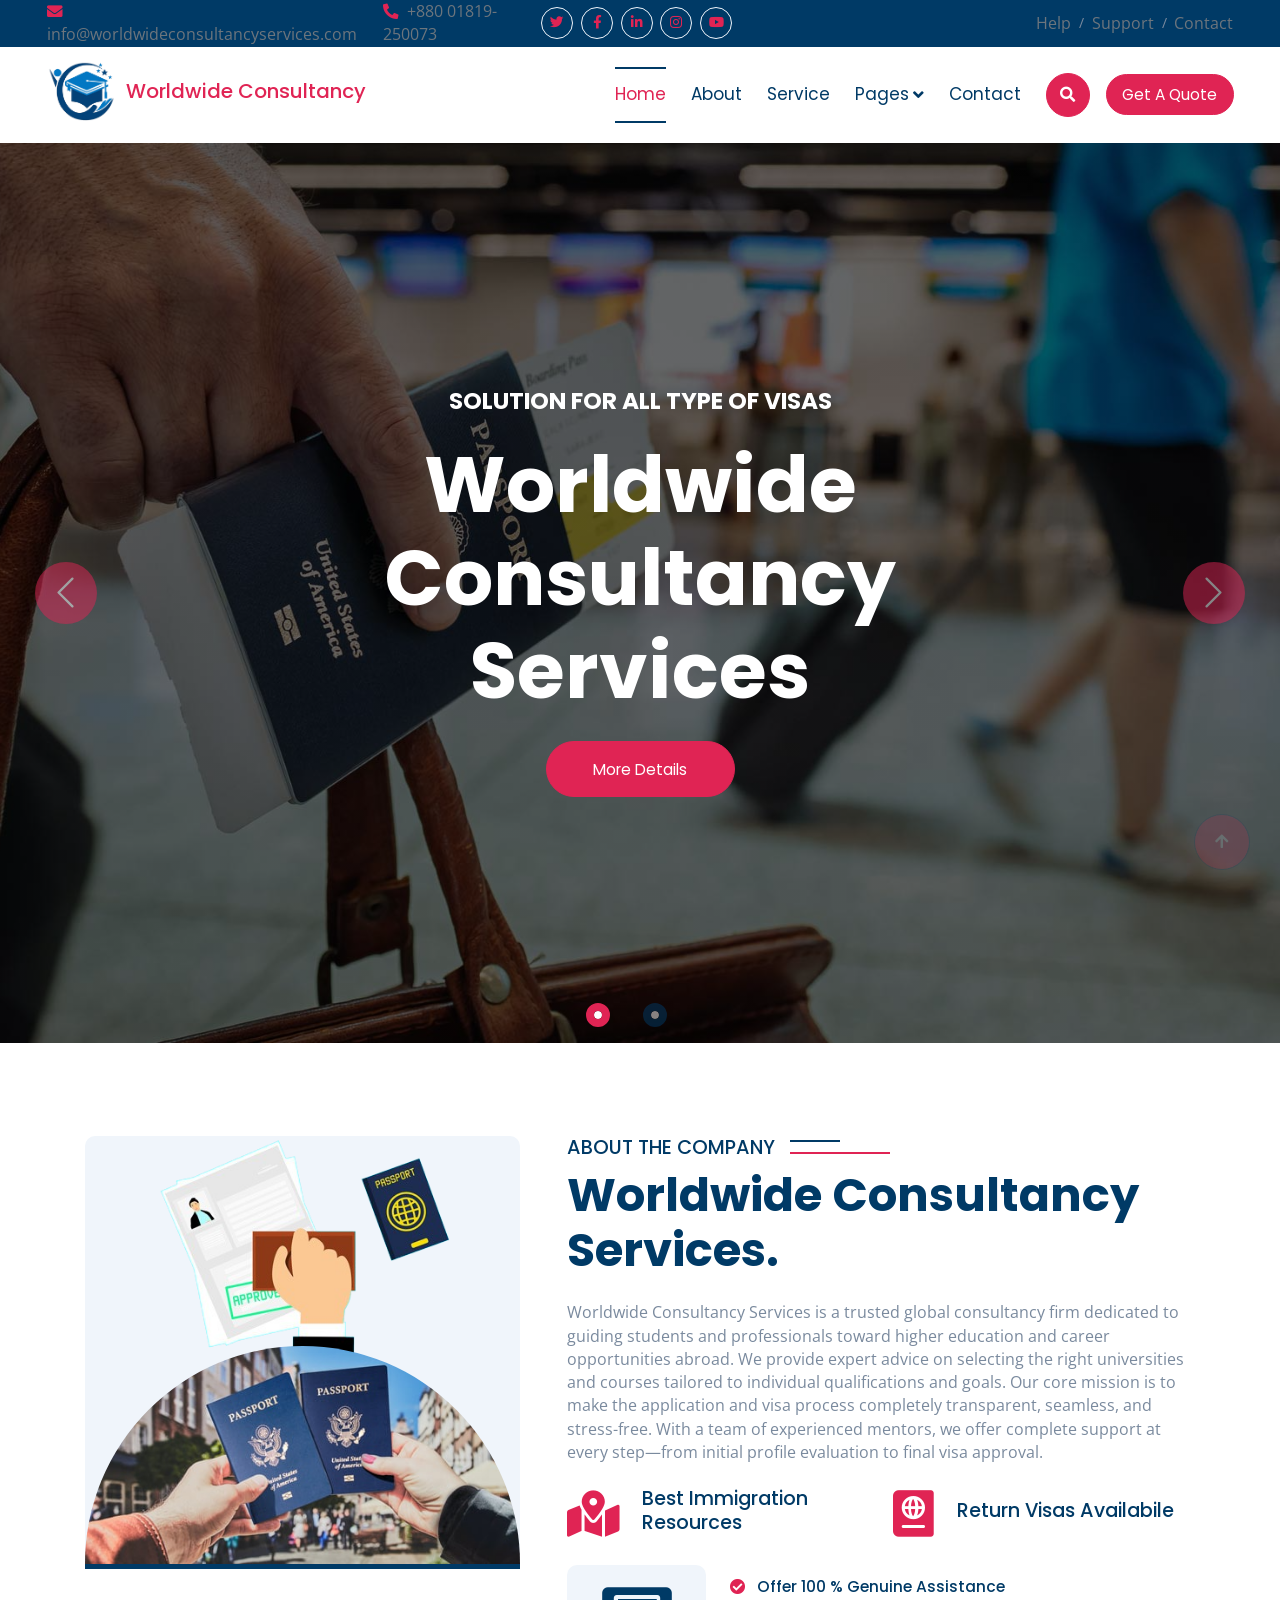
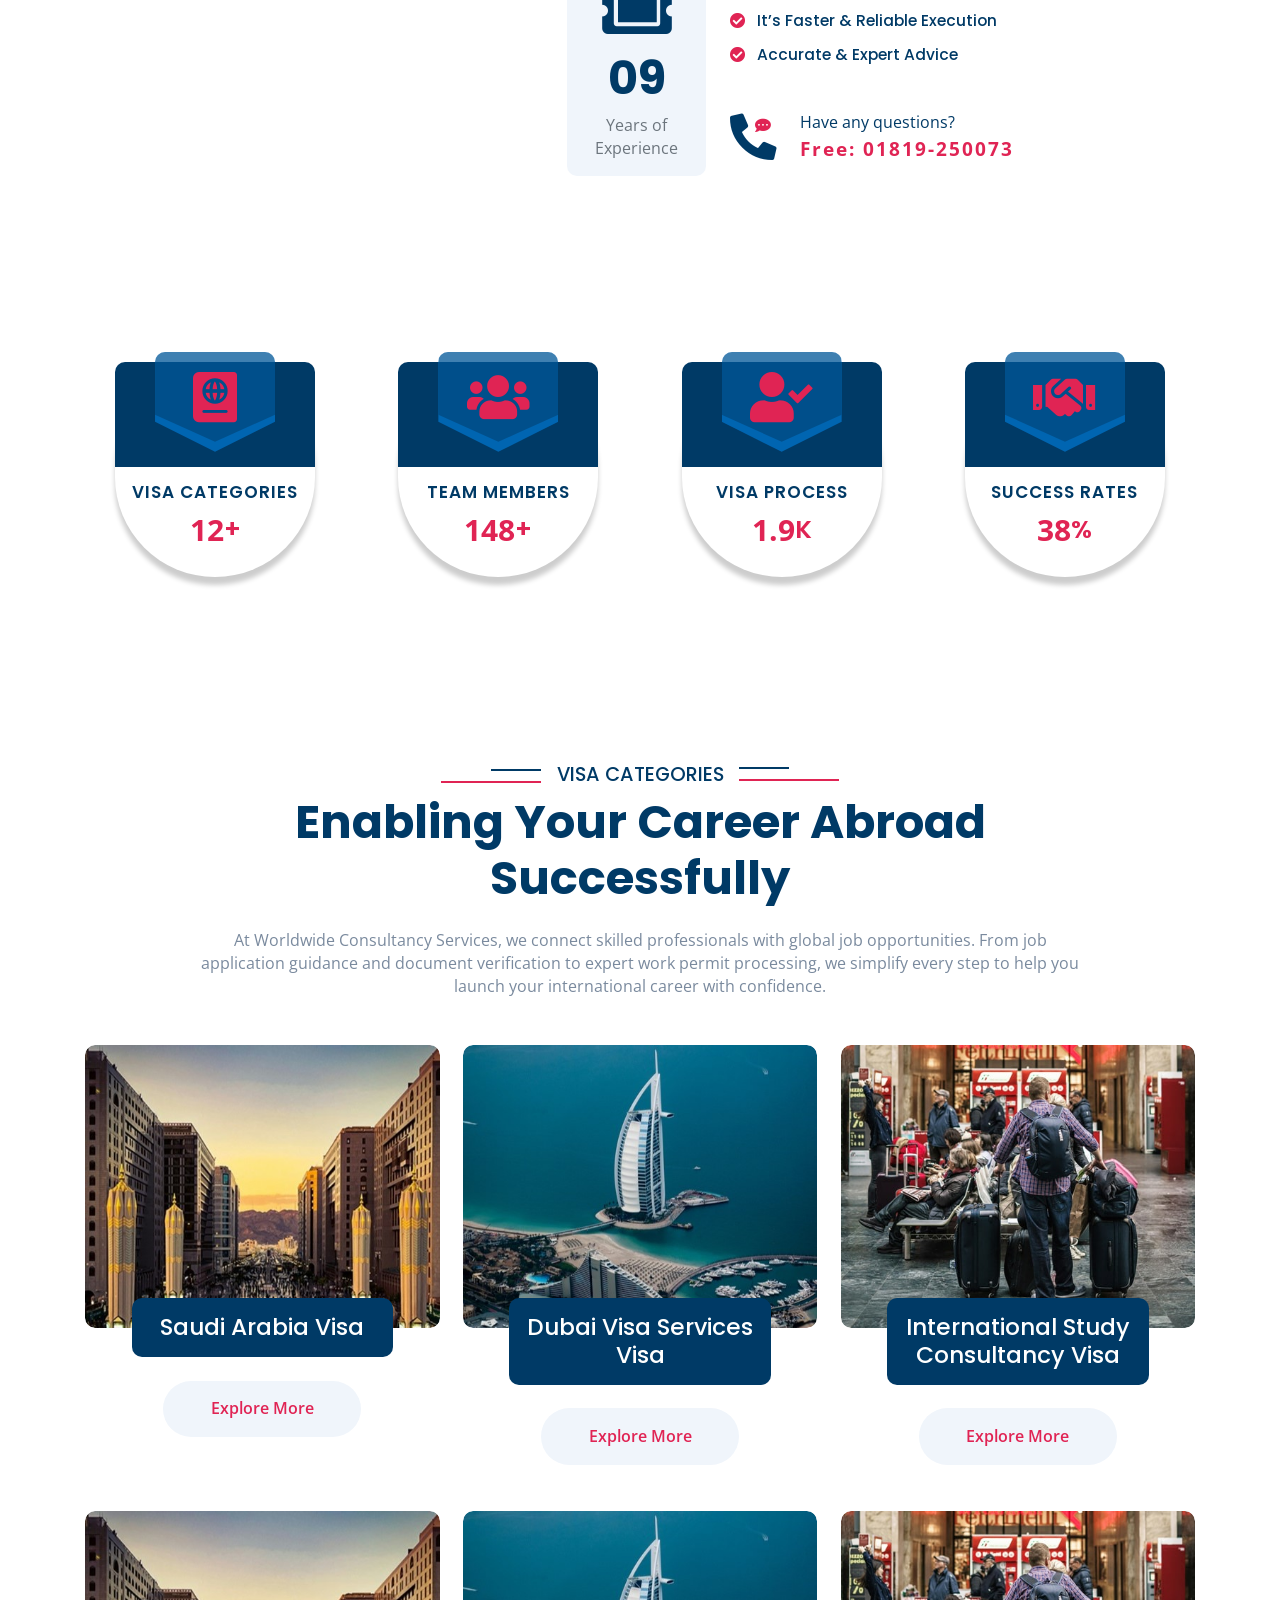
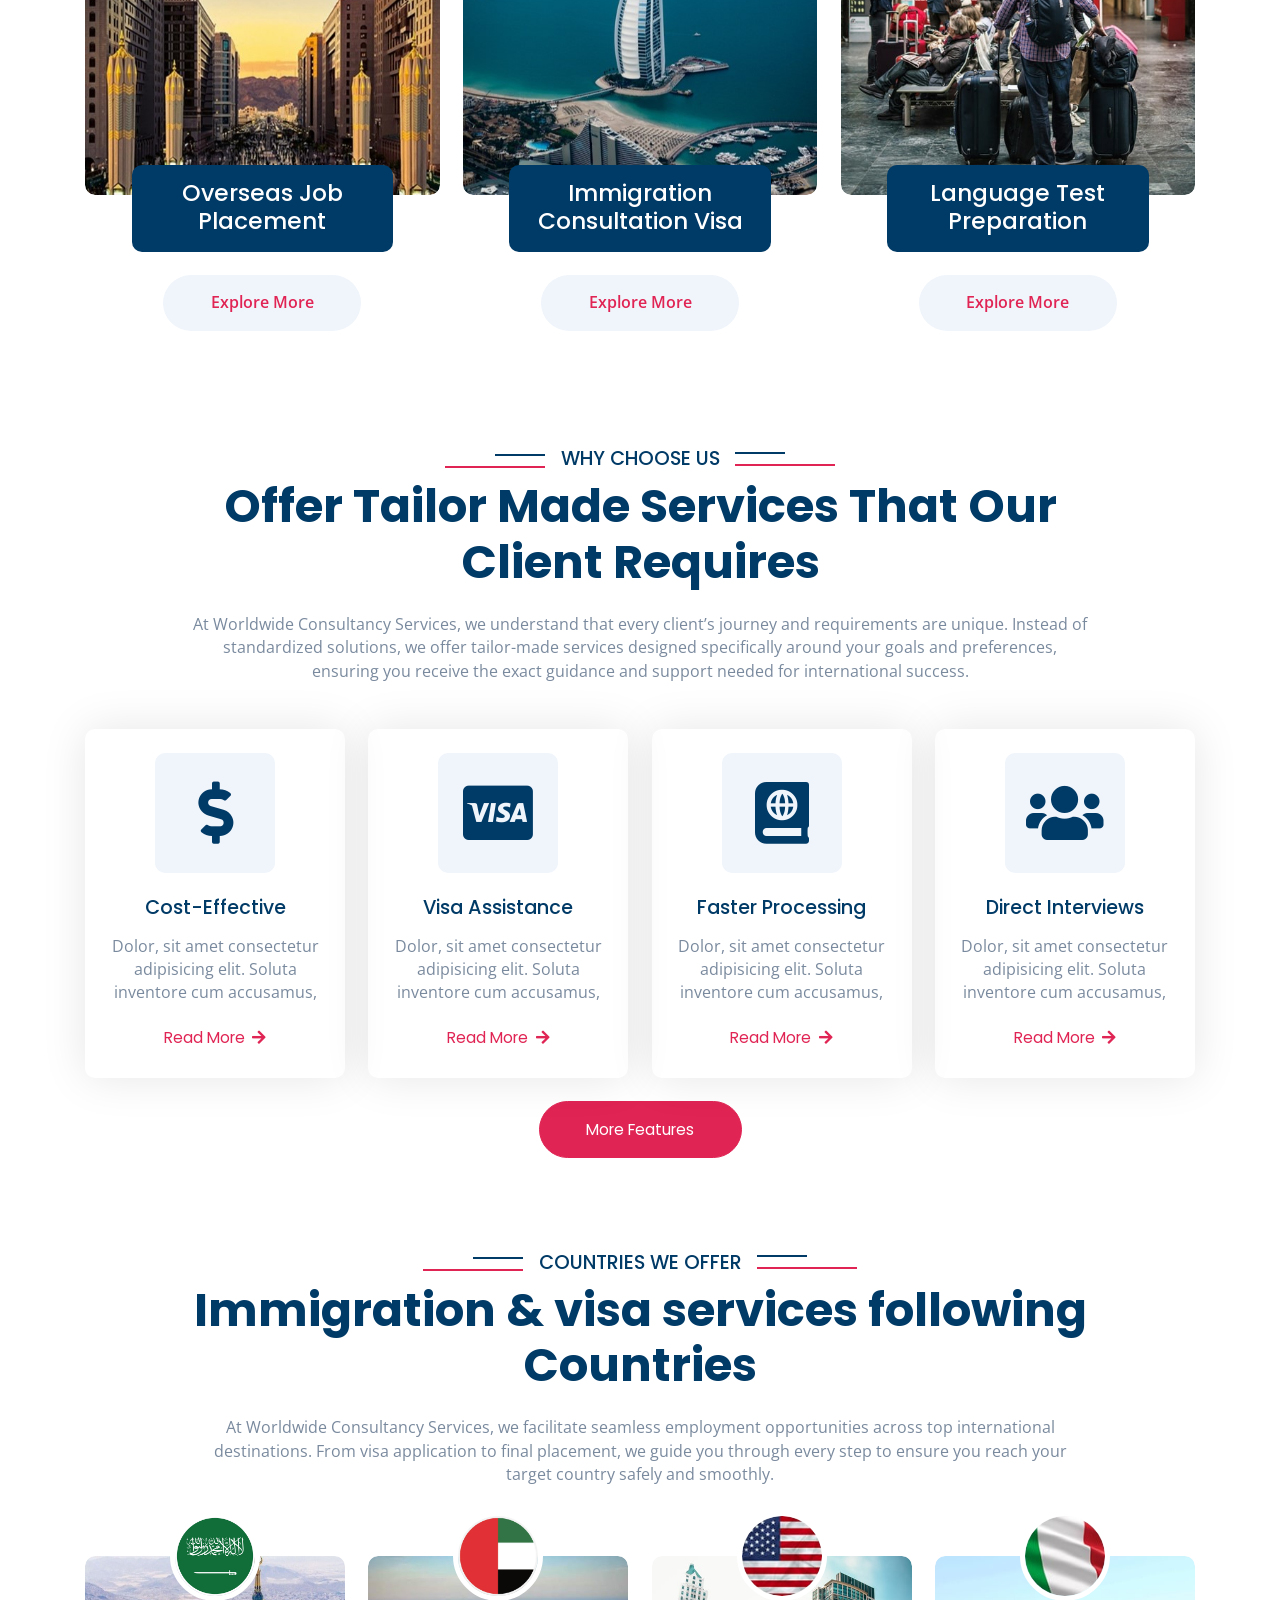
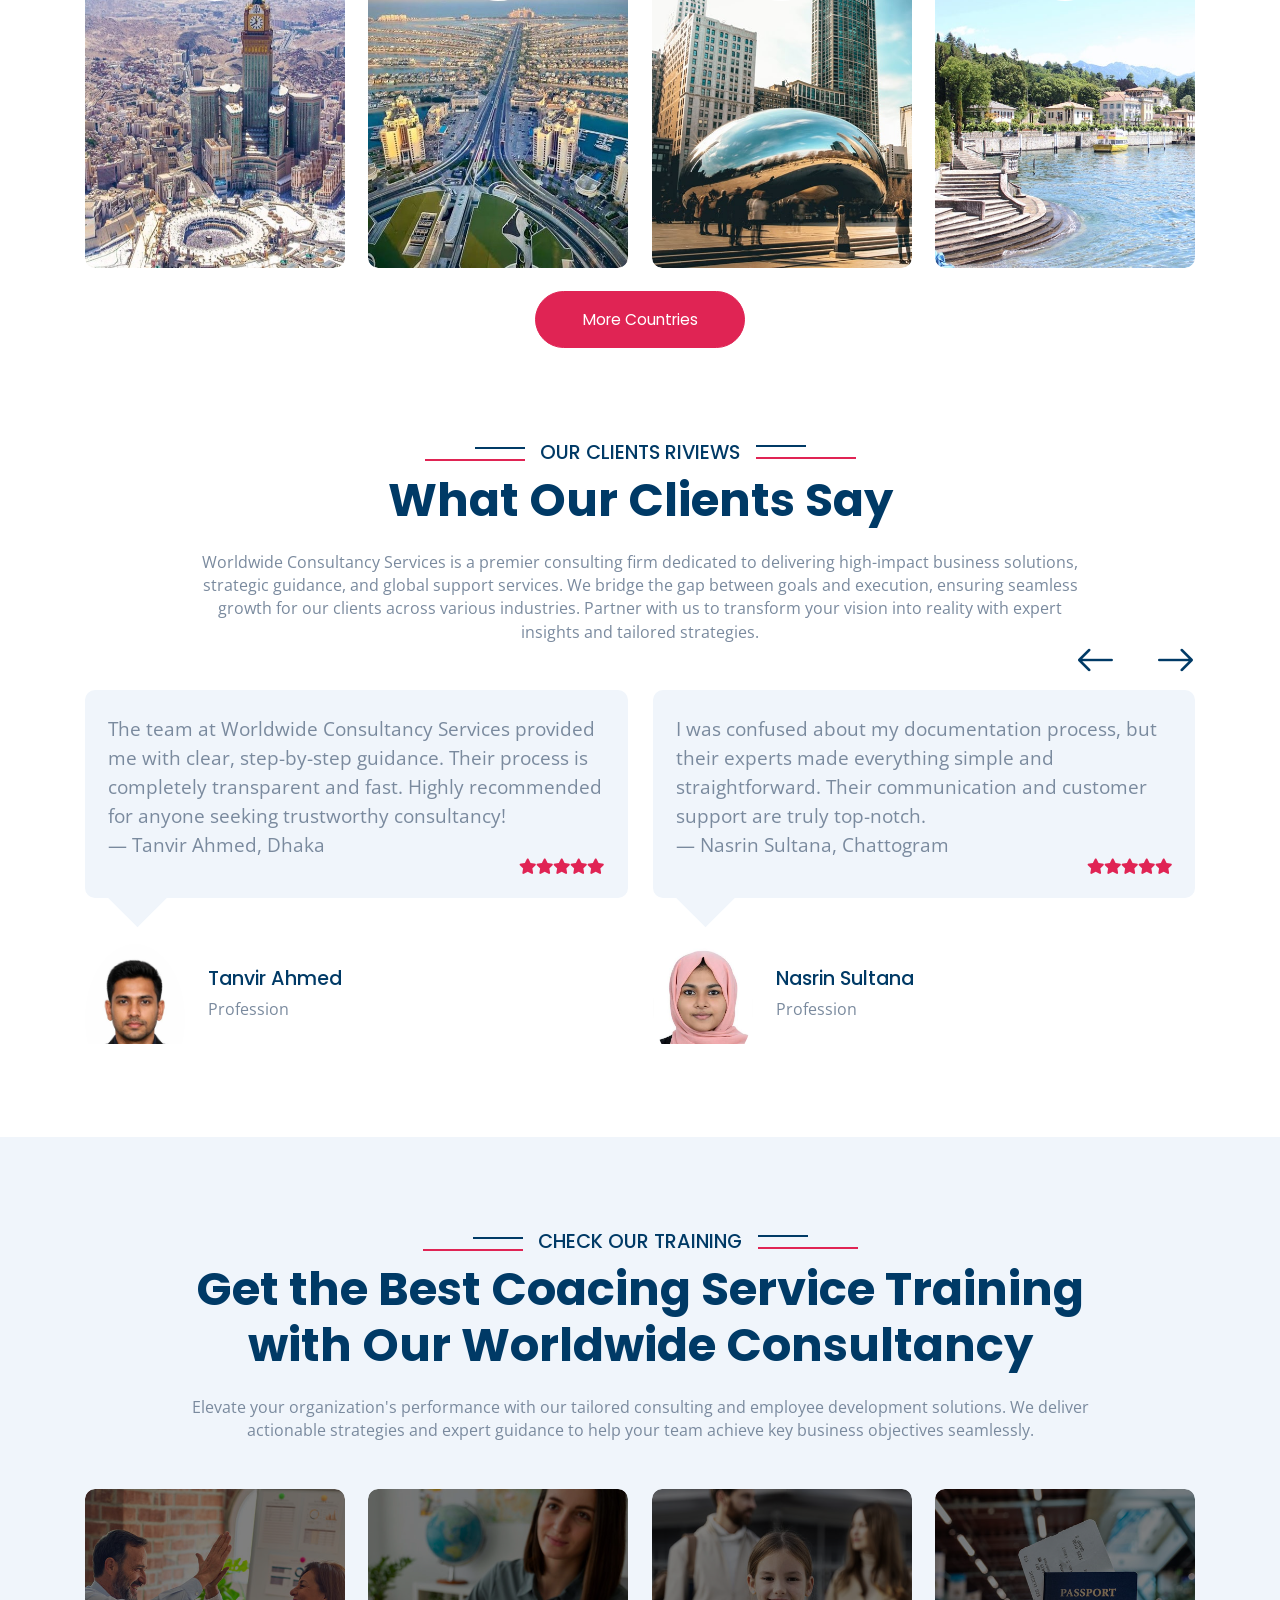
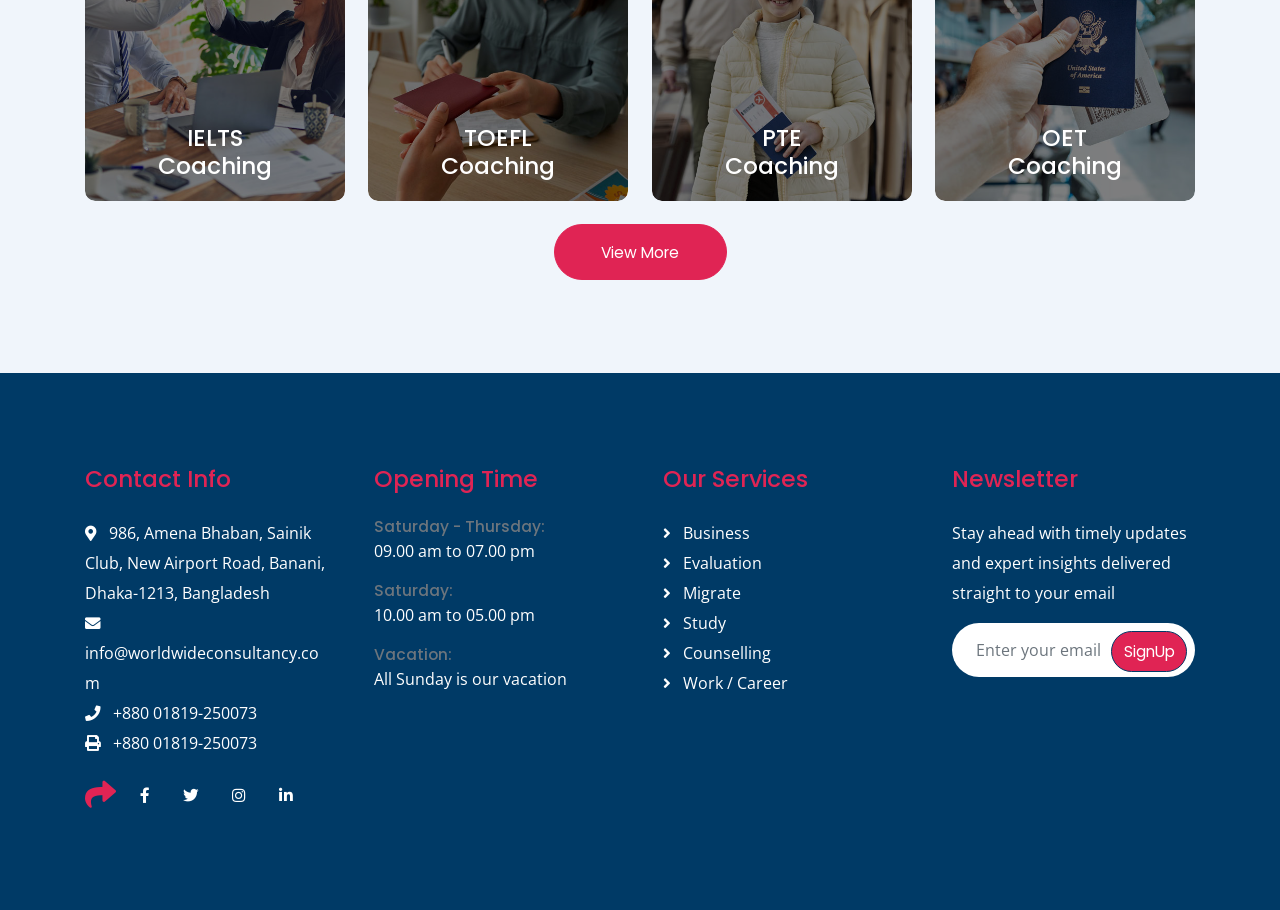
<file: index.html>
<!DOCTYPE html>
<html lang="en">

<head>
    <meta charset="utf-8">
    <title>Worldwide Consultancy</title>
    <meta content="width=device-width, initial-scale=1.0" name="viewport">
    <meta content="" name="keywords">
    <meta content="" name="description">

    <!-- Google Web Fonts -->
    <link rel="preconnect" href="https://fonts.googleapis.com">
    <link rel="preconnect" href="https://fonts.gstatic.com" crossorigin>
    <link
        href="https://fonts.googleapis.com/css2?family=Open+Sans:wght@400;500;600;700&family=Poppins:wght@200;300;400;500;600&display=swap"
        rel="stylesheet">

    <!-- Icon Font Stylesheet -->
    <link rel="stylesheet" href="https://use.fontawesome.com/releases/v5.15.4/css/all.css" />
    <link href="https://cdn.jsdelivr.net/npm/bootstrap-icons@1.4.1/font/bootstrap-icons.css" rel="stylesheet">

    <!-- Libraries Stylesheet -->
    <link href="lib/animate/animate.min.css" rel="stylesheet">
    <link href="lib/owlcarousel/assets/owl.carousel.min.css" rel="stylesheet">


    <!-- Customized Bootstrap Stylesheet -->
    <link href="css/bootstrap.min.css" rel="stylesheet">

    <!-- Template Stylesheet -->
    <link href="css/style.css" rel="stylesheet">
    <link href="css/responsive.css" rel="stylesheet">
</head>

<body>

    <!-- Spinner Start -->
    <div id="spinner"
        class="show bg-white position-fixed translate-middle w-100 vh-100 top-50 start-50 d-flex align-items-center justify-content-center">
        <div class="spinner-border text-secondary" style="width: 3rem; height: 3rem;" role="status">
            <span class="sr-only">Loading...</span>
        </div>
    </div>
    <!-- Spinner End -->


    <!-- Topbar Start -->
    <div class="container-fluid bg-primary px-5 d-none d-lg-block">
        <div class="row gx-0 align-items-center">
            <div class="col-lg-5 text-center text-lg-start mb-lg-0">
                <div class="d-flex">
                    <a href="#" class="text-muted me-4"><i
                            class="fas fa-envelope text-secondary me-2"></i>info@worldwideconsultancyservices.com</a>
                    <a href="#" class="text-muted me-0"><i class="fas fa-phone-alt text-secondary me-2"></i>+880
                        01819-250073</a>
                </div>
            </div>
            <div class="col-lg-3 row-cols-1 text-center mb-2 mb-lg-0">
                <div class="d-inline-flex align-items-center" style="height: 45px;">
                    <a class="btn btn-sm btn-outline-light btn-square rounded-circle me-2" href=""><i
                            class="fab fa-twitter fw-normal text-secondary"></i></a>
                    <a class="btn btn-sm btn-outline-light btn-square rounded-circle me-2" href=""><i
                            class="fab fa-facebook-f fw-normal text-secondary"></i></a>
                    <a class="btn btn-sm btn-outline-light btn-square rounded-circle me-2" href=""><i
                            class="fab fa-linkedin-in fw-normal text-secondary"></i></a>
                    <a class="btn btn-sm btn-outline-light btn-square rounded-circle me-2" href=""><i
                            class="fab fa-instagram fw-normal text-secondary"></i></a>
                    <a class="btn btn-sm btn-outline-light btn-square rounded-circle" href=""><i
                            class="fab fa-youtube fw-normal text-secondary"></i></a>
                </div>
            </div>
            <div class="col-lg-4 text-center text-lg-end">
                <div class="d-inline-flex align-items-center" style="height: 45px;">
                    <a href="#" class="text-muted me-2"> Help</a><small> / </small>
                    <a href="#" class="text-muted mx-2"> Support</a><small> / </small>
                    <a href="#" class="text-muted ms-2"> Contact</a>
                </div>
            </div>
        </div>
    </div>
    <!-- Topbar End -->

    <!-- Navbar & Hero Start -->
    <div class="container-fluid nav-bar p-0">
        <nav class="navbar navbar-expand-lg navbar-light bg-white px-4 px-lg-5 py-3 py-lg-0">
            <a href="" class="navbar-brand p-0">
                <h1 class="text-secondary m-0" style="font-size: 20px;"><img src="img/brand-logo.png" class="img-fluid"
                        alt="">Worldwide Consultancy</h1>
                <!-- <img src="img/logo.png" alt="Logo"> -->
            </a>
            <button class="navbar-toggler" type="button" data-bs-toggle="collapse" data-bs-target="#navbarCollapse">
                <span class="fa fa-bars"></span>
            </button>
            <div class="collapse navbar-collapse" id="navbarCollapse">
                <div class="navbar-nav ms-auto py-0">
                    <a href="index.html" class="nav-item nav-link active">Home</a>
                    <a href="about.html" class="nav-item nav-link">About</a>
                    <a href="service.html" class="nav-item nav-link">Service</a>
                    <div class="nav-item dropdown">
                        <a href="#" class="nav-link" data-bs-toggle="dropdown"><span
                                class="dropdown-toggle">Pages</span></a>
                        <div class="dropdown-menu m-0">
                            <a href="feature.html" class="dropdown-item">Feature</a>
                            <a href="countries.html" class="dropdown-item">Countries</a>
                            <a href="testimonial.html" class="dropdown-item">Testimonial</a>
                            <a href="training.html" class="dropdown-item">Training</a>
                            <a href="404.html" class="dropdown-item">404 Page</a>
                        </div>
                    </div>
                    <a href="contact.html" class="nav-item nav-link">Contact</a>
                </div>
                <button class="btn btn-primary btn-md-square border-secondary mb-3 mb-md-3 mb-lg-0 me-3"
                    data-bs-toggle="modal" data-bs-target="#searchModal"><i class="fas fa-search"></i></button>
                <a href=""
                    class="btn btn-primary border-secondary rounded-pill py-2 px-4 px-lg-3 mb-3 mb-md-3 mb-lg-0">Get A
                    Quote</a>
            </div>
        </nav>
    </div>
    <!-- Navbar & Hero End -->


    <!-- Carousel Start -->
    <div class="carousel-header">
        <div id="carouselId" class="carousel slide" data-bs-ride="carousel">
            <ol class="carousel-indicators">
                <li data-bs-target="#carouselId" data-bs-slide-to="0" class="active"></li>
                <li data-bs-target="#carouselId" data-bs-slide-to="1"></li>
            </ol>
            <div class="carousel-inner" role="listbox">
                <div class="carousel-item active">
                    <img src="img/carousel-1.jpg" class="img-fluid" alt="Image">
                    <div class="carousel-caption">
                        <div class="text-center p-4" style="max-width: 900px;">
                            <h4 class="text-white text-uppercase fw-bold mb-3 mb-md-4 wow fadeInUp"
                                data-wow-delay="0.1s">Solution For All Type Of Visas</h4>
                            <h1 class="display-1 text-capitalize text-white mb-3 mb-md-4 wow fadeInUp"
                                data-wow-delay="0.3s">Worldwide Consultancy Services</h1>
                            <a class="btn btn-primary border-secondary rounded-pill text-white py-3 px-5 wow fadeInUp"
                                data-wow-delay="0.7s" href="#">More Details</a>
                        </div>
                    </div>
                </div>
                <div class="carousel-item">
                    <img src="img/carousel-2.jpg" class="img-fluid" alt="Image">
                    <div class="carousel-caption">
                        <div class="text-center p-4" style="max-width: 900px;">
                            <h5 class="text-white text-uppercase fw-bold mb-3 mb-md-4 wow fadeInUp"
                                data-wow-delay="0.1s">Solution For All Type Of Visas</h5>
                            <h1 class="display-1 text-capitalize text-white mb-3 mb-md-4 wow fadeInUp"
                                data-wow-delay="0.3s">Best Visa Immigrations Services</h1>
                            <a class="btn btn-primary border-secondary rounded-pill text-white py-3 px-5 wow fadeInUp"
                                data-wow-delay="0.7s" href="#">More Details</a>
                        </div>
                    </div>
                </div>
            </div>
            <button class="carousel-control-prev" type="button" data-bs-target="#carouselId" data-bs-slide="prev">
                <span class="carousel-control-prev-icon bg-secondary wow fadeInLeft" data-wow-delay="0.2s"
                    aria-hidden="false"></span>
                <span class="visually-hidden-focusable">Previous</span>
            </button>
            <button class="carousel-control-next" type="button" data-bs-target="#carouselId" data-bs-slide="next">
                <span class="carousel-control-next-icon bg-secondary wow fadeInRight" data-wow-delay="0.2s"
                    aria-hidden="false"></span>
                <span class="visually-hidden-focusable">Next</span>
            </button>
        </div>
    </div>
    <!-- Carousel End -->


    <!-- Modal Search Start -->
    <div class="modal fade" id="searchModal" tabindex="-1" aria-labelledby="exampleModalLabel" aria-hidden="true">
        <div class="modal-dialog modal-fullscreen">
            <div class="modal-content rounded-0">
                <div class="modal-header">
                    <h4 class="modal-title text-secondary mb-0" id="exampleModalLabel">Search by keyword</h4>
                    <button type="button" class="btn-close" data-bs-dismiss="modal" aria-label="Close"></button>
                </div>
                <div class="modal-body d-flex align-items-center">
                    <div class="input-group w-75 mx-auto d-flex">
                        <input type="search" class="form-control p-3" placeholder="keywords"
                            aria-describedby="search-icon-1">
                        <span id="search-icon-1" class="input-group-text p-3"><i class="fa fa-search"></i></span>
                    </div>
                </div>
            </div>
        </div>
    </div>
    <!-- Modal Search End -->



    <!-- About Start -->
    <div class="container-fluid py-5">
        <div class="container py-5">
            <div class="row g-5">
                <div class="col-xl-5 wow fadeInLeft" data-wow-delay="0.1s">
                    <div class="bg-light rounded">
                        <img src="img/about-2.png" class="img-fluid w-100" style="margin-bottom: -7px;" alt="Image">
                        <img src="img/about-3.jpg" class="img-fluid w-100 border-bottom border-5 border-primary"
                            style="border-top-right-radius: 300px; border-top-left-radius: 300px;" alt="Image">
                    </div>
                </div>
                <div class="col-xl-7 wow fadeInRight" data-wow-delay="0.3s">
                    <h5 class="sub-title pe-3">About the company</h5>
                    <h1 class="display-5 mb-4">Worldwide Consultancy Services.</h1>
                    <p class="mb-4">Worldwide Consultancy Services is a trusted global consultancy firm dedicated to
                        guiding students and professionals toward higher education and career opportunities abroad. We
                        provide expert advice on selecting the right universities and courses tailored to individual
                        qualifications and goals. Our core mission is to make the application and visa process
                        completely transparent, seamless, and stress-free. With a team of experienced mentors, we offer
                        complete support at every step—from initial profile evaluation to final visa approval.</p>
                    <div class="row gy-4 align-items-center">
                        <div class="col-12 col-sm-6 d-flex align-items-center">
                            <i class="fas fa-map-marked-alt fa-3x text-secondary"></i>
                            <h5 class="ms-4">Best Immigration Resources</h5>
                        </div>
                        <div class="col-12 col-sm-6 d-flex align-items-center">
                            <i class="fas fa-passport fa-3x text-secondary"></i>
                            <h5 class="ms-4">Return Visas Availabile</h5>
                        </div>
                        <div class="col-4 col-md-3">
                            <div class="bg-light text-center rounded p-3">
                                <div class="mb-2">
                                    <i class="fas fa-ticket-alt fa-4x text-primary"></i>
                                </div>
                                <h1 class="display-5 fw-bold mb-2">09</h1>
                                <p class="text-muted mb-0">Years of Experience</p>
                            </div>
                        </div>
                        <div class="col-8 col-md-9">
                            <div class="mb-5">
                                <p class="text-primary h6 mb-3"><i class="fa fa-check-circle text-secondary me-2"></i>
                                    Offer 100 % Genuine Assistance</p>
                                <p class="text-primary h6 mb-3"><i class="fa fa-check-circle text-secondary me-2"></i>
                                    It’s Faster & Reliable Execution</p>
                                <p class="text-primary h6 mb-3"><i class="fa fa-check-circle text-secondary me-2"></i>
                                    Accurate & Expert Advice</p>
                            </div>
                            <div class="d-flex flex-wrap">
                                <div id="phone-tada" class="d-flex align-items-center justify-content-center me-4">
                                    <a href="" class="position-relative wow tada" data-wow-delay=".9s">
                                        <i class="fa fa-phone-alt text-primary fa-3x"></i>
                                        <div class="position-absolute" style="top: 0; left: 25px;">
                                            <span><i class="fa fa-comment-dots text-secondary"></i></span>
                                        </div>
                                    </a>
                                </div>
                                <div class="d-flex flex-column justify-content-center">
                                    <span class="text-primary">Have any questions?</span>
                                    <span class="text-secondary fw-bold fs-5" style="letter-spacing: 2px;">Free:
                                        01819-250073</span>
                                </div>
                            </div>
                        </div>
                    </div>
                </div>
            </div>
        </div>
    </div>
    <!-- About End -->


    <!-- Counter Facts Start -->
    <div class="container-fluid counter-facts py-5">
        <div class="container py-5">
            <div class="row g-4">
                <div class="col-12 col-sm-6 col-md-6 col-xl-3 wow fadeInUp" data-wow-delay="0.1s">
                    <div class="counter">
                        <div class="counter-icon">
                            <i class="fas fa-passport"></i>
                        </div>
                        <div class="counter-content">
                            <h3>Visa Categories</h3>
                            <div class="d-flex align-items-center justify-content-center">
                                <span class="counter-value" data-toggle="counter-up">31</span>
                                <h4 class="text-secondary mb-0" style="font-weight: 600; font-size: 25px;">+</h4>
                            </div>
                        </div>
                    </div>
                </div>
                <div class="col-12 col-sm-6 col-md-6 col-xl-3 wow fadeInUp" data-wow-delay="0.3s">
                    <div class="counter">
                        <div class="counter-icon">
                            <i class="fas fa-users"></i>
                        </div>
                        <div class="counter-content">
                            <h3>Team Members</h3>
                            <div class="d-flex align-items-center justify-content-center">
                                <span class="counter-value" data-toggle="counter-up">377</span>
                                <h4 class="text-secondary mb-0" style="font-weight: 600; font-size: 25px;">+</h4>
                            </div>
                        </div>
                    </div>
                </div>
                <div class="col-12 col-sm-6 col-md-6 col-xl-3 wow fadeInUp" data-wow-delay="0.5s">
                    <div class="counter">
                        <div class="counter-icon">
                            <i class="fas fa-user-check"></i>
                        </div>
                        <div class="counter-content">
                            <h3>Visa Process</h3>
                            <div class="d-flex align-items-center justify-content-center">
                                <span class="counter-value" data-toggle="counter-up">4.9</span>
                                <h4 class="text-secondary mb-0" style="font-weight: 600; font-size: 25px;">K</h4>
                            </div>
                        </div>
                    </div>
                </div>
                <div class="col-12 col-sm-6 col-md-6 col-xl-3 wow fadeInUp" data-wow-delay="0.7s">
                    <div class="counter">
                        <div class="counter-icon">
                            <i class="fas fa-handshake"></i>
                        </div>
                        <div class="counter-content">
                            <h3>Success Rates</h3>
                            <div class="d-flex align-items-center justify-content-center">
                                <span class="counter-value" data-toggle="counter-up">98</span>
                                <h4 class="text-secondary mb-0" style="font-weight: 600; font-size: 25px;">%</h4>
                            </div>
                        </div>
                    </div>
                </div>
            </div>
        </div>
    </div>
    <!-- Counter Facts End -->


    <!-- Services Start -->
    <div class="container-fluid service overflow-hidden pt-5">
        <div class="container py-5">
            <div class="section-title text-center mb-5 wow fadeInUp" data-wow-delay="0.1s">
                <div class="sub-style">
                    <h5 class="sub-title text-primary px-3">Visa Categories</h5>
                </div>
                <h1 class="display-5 mb-4">Enabling Your Career Abroad Successfully</h1>
                <p class="mb-0">At Worldwide Consultancy Services, we connect skilled professionals with global job
                    opportunities. From job application guidance and document verification to expert work permit
                    processing, we simplify every step to help you launch your international career with confidence.</p>
            </div>
            <div class="row g-4">
                <div class="col-lg-6 col-xl-4 wow fadeInUp" data-wow-delay="0.1s">
                    <div class="service-item">
                        <div class="service-inner">
                            <div class="service-img">
                                <img src="img/service-1.jpg" class="img-fluid w-100 rounded" alt="Image">
                            </div>
                            <div class="service-title">
                                <div class="service-title-name">
                                    <div class="bg-primary text-center rounded p-3 mx-5 mb-4">
                                        <a href="#" class="h4 text-white mb-0">Saudi Arabia Visa</a>
                                    </div>
                                    <a class="btn bg-light text-secondary rounded-pill py-3 px-5 mb-4" href="#">Explore
                                        More</a>
                                </div>
                                <div class="service-content pb-4">
                                    <a href="#">
                                        <h4 class="text-white mb-4 py-3">Saudi Arabia Visa</h4>
                                    </a>
                                    <div class="px-4">
                                        <p class="mb-4">Complete visa processing for employment, business, and religious
                                            visits to Saudi Arabia with expert guidance.</p>
                                        <a class="btn btn-primary border-secondary rounded-pill py-3 px-5"
                                            href="#">Explore More</a>
                                    </div>
                                </div>
                            </div>
                        </div>
                    </div>
                </div>
                <div class="col-lg-6 col-xl-4 wow fadeInUp" data-wow-delay="0.3s">
                    <div class="service-item">
                        <div class="service-inner">
                            <div class="service-img">
                                <img src="img/service-2.jpg" class="img-fluid w-100 rounded" alt="Image">
                            </div>
                            <div class="service-title">
                                <div class="service-title-name">
                                    <div class="bg-primary text-center rounded p-3 mx-5 mb-4">
                                        <a href="#" class="h4 text-white mb-0">Dubai Visa Services Visa</a>
                                    </div>
                                    <a class="btn bg-light text-secondary rounded-pill py-3 px-5 mb-4" href="#">Explore
                                        More</a>
                                </div>
                                <div class="service-content pb-4">
                                    <a href="#">
                                        <h4 class="text-white mb-4 py-3">Dubai Visa Services Visa</h4>
                                    </a>
                                    <div class="px-4">
                                        <p class="mb-4">Efficient visa solutions for employment, tourism, and business
                                            purposes in Dubai and other UAE emirates.</p>
                                        <a class="btn btn-primary border-secondary rounded-pill text-white py-3 px-5"
                                            href="#">Explore More</a>
                                    </div>
                                </div>
                            </div>
                        </div>
                    </div>
                </div>
                <div class="col-lg-6 col-xl-4 wow fadeInUp" data-wow-delay="0.5s">
                    <div class="service-item">
                        <div class="service-inner">
                            <div class="service-img">
                                <img src="img/service-3.jpg" class="img-fluid w-100 rounded" alt="Image">
                            </div>
                            <div class="service-title">
                                <div class="service-title-name">
                                    <div class="bg-primary text-center rounded p-3 mx-5 mb-4">
                                        <a href="#" class="h4 text-white mb-0">International Study Consultancy Visa</a>
                                    </div>
                                    <a class="btn bg-light text-secondary rounded-pill py-3 px-5 mb-4" href="#">Explore
                                        More</a>
                                </div>
                                <div class="service-content pb-4">
                                    <a href="#">
                                        <h4 class="text-white mb-4 py-3">International Study Consultancy Visa</h4>
                                    </a>
                                    <div class="px-4">
                                        <p class="mb-4">Guidance for students seeking education abroad with admission
                                            and visa assistance for top universities.</p>
                                        <a class="btn btn-primary border-secondary rounded-pill text-white py-3 px-5"
                                            href="#">Explore More</a>
                                    </div>
                                </div>
                            </div>
                        </div>
                    </div>
                </div>
                <div class="col-lg-6 col-xl-4 wow fadeInUp" data-wow-delay="0.1s">
                    <div class="service-item">
                        <div class="service-inner">
                            <div class="service-img">
                                <img src="img/service-1.jpg" class="img-fluid w-100 rounded" alt="Image">
                            </div>
                            <div class="service-title">
                                <div class="service-title-name">
                                    <div class="bg-primary text-center rounded p-3 mx-5 mb-4">
                                        <a href="#" class="h4 text-white mb-0">Overseas Job Placement</a>
                                    </div>
                                    <a class="btn bg-light text-secondary rounded-pill py-3 px-5 mb-4" href="#">Explore
                                        More</a>
                                </div>
                                <div class="service-content pb-4">
                                    <a href="#">
                                        <h4 class="text-white mb-4 py-3">Overseas Job Placement</h4>
                                    </a>
                                    <div class="px-4">
                                        <p class="mb-4">Comprehensive job placement services connecting professionals
                                            with international career opportunities.</p>
                                        <a class="btn btn-primary border-secondary rounded-pill text-white py-3 px-5"
                                            href="#">Explore More</a>
                                    </div>
                                </div>
                            </div>
                        </div>
                    </div>
                </div>
                <div class="col-lg-6 col-xl-4 wow fadeInUp" data-wow-delay="0.3s">
                    <div class="service-item">
                        <div class="service-inner">
                            <div class="service-img">
                                <img src="img/service-2.jpg" class="img-fluid w-100 rounded" alt="Image">
                            </div>
                            <div class="service-title">
                                <div class="service-title-name">
                                    <div class="bg-primary text-center rounded p-3 mx-5 mb-4">
                                        <a href="#" class="h4 text-white mb-0">Immigration Consultation Visa</a>
                                    </div>
                                    <a class="btn bg-light text-secondary rounded-pill py-3 px-5 mb-4" href="#">Explore
                                        More</a>
                                </div>
                                <div class="service-content pb-4">
                                    <a href="#">
                                        <h4 class="text-white mb-4 py-3">Immigration Consultation Visa</h4>
                                    </a>
                                    <div class="px-4">
                                        <p class="mb-4">Expert immigration advice and documentation support for
                                            permanent residency and citizenship applications.</p>
                                        <a class="btn btn-primary border-secondary rounded-pill text-white py-3 px-5"
                                            href="#">Explore More</a>
                                    </div>
                                </div>
                            </div>
                        </div>
                    </div>
                </div>
                <div class="col-lg-6 col-xl-4 wow fadeInUp" data-wow-delay="0.5s">
                    <div class="service-item">
                        <div class="service-inner">
                            <div class="service-img">
                                <img src="img/service-3.jpg" class="img-fluid w-100 rounded" alt="Image">
                            </div>
                            <div class="service-title">
                                <div class="service-title-name">
                                    <div class="bg-primary text-center rounded p-3 mx-5 mb-4">
                                        <a href="#" class="h4 text-white mb-0">Language Test Preparation</a>
                                    </div>
                                    <a class="btn bg-light text-secondary rounded-pill py-3 px-5 mb-4" href="#">Explore
                                        More</a>
                                </div>
                                <div class="service-content pb-4">
                                    <a href="#">
                                        <h4 class="text-white mb-4 py-3">Language Test Preparation</h4>
                                    </a>
                                    <div class="px-4">
                                        <p class="mb-4">Expert coaching for IELTS, TOEFL, and other language proficiency
                                            tests required for international applications.</p>
                                        <a class="btn btn-primary border-secondary rounded-pill text-white py-3 px-5"
                                            href="#">Explore More</a>
                                    </div>
                                </div>
                            </div>
                        </div>
                    </div>
                </div>
            </div>
        </div>
    </div>
    <!-- Services End -->



    <!-- Features Start -->
    <div class="container-fluid features overflow-hidden py-5">
        <div class="container">
            <div class="section-title text-center mb-5 wow fadeInUp" data-wow-delay="0.1s">
                <div class="sub-style">
                    <h5 class="sub-title text-primary px-3">Why Choose Us</h5>
                </div>
                <h1 class="display-5 mb-4">Offer Tailor Made Services That Our Client Requires</h1>
                <p class="mb-0">At Worldwide Consultancy Services, we understand that every client’s journey and
                    requirements are unique. Instead of standardized solutions, we offer tailor-made services designed
                    specifically around your goals and preferences, ensuring you receive the exact guidance and support
                    needed for international success.</p>
            </div>
            <div class="row g-4 justify-content-center text-center">
                <div class="col-md-6 col-lg-6 col-xl-3 wow fadeInUp" data-wow-delay="0.1s">
                    <div class="feature-item text-center p-4">
                        <div class="feature-icon p-3 mb-4">
                            <i class="fas fa-dollar-sign fa-4x text-primary"></i>
                        </div>
                        <div class="feature-content d-flex flex-column">
                            <h5 class="mb-3">Cost-Effective</h5>
                            <p class="mb-3">Dolor, sit amet consectetur adipisicing elit. Soluta inventore cum
                                accusamus,</p>
                            <a class="btn btn-secondary rounded-pill" href="#">Read More<i
                                    class="fas fa-arrow-right ms-2"></i></a>
                        </div>
                    </div>
                </div>
                <div class="col-md-6 col-lg-6 col-xl-3 wow fadeInUp" data-wow-delay="0.3s">
                    <div class="feature-item text-center p-4">
                        <div class="feature-icon p-3 mb-4">
                            <i class="fab fa-cc-visa fa-4x text-primary"></i>
                        </div>
                        <div class="feature-content d-flex flex-column">
                            <h5 class="mb-3">Visa Assistance</h5>
                            <p class="mb-3">Dolor, sit amet consectetur adipisicing elit. Soluta inventore cum
                                accusamus,</p>
                            <a class="btn btn-secondary rounded-pill" href="#">Read More<i
                                    class="fas fa-arrow-right ms-2"></i></a>
                        </div>
                    </div>
                </div>
                <div class="col-md-6 col-lg-6 col-xl-3 wow fadeInUp" data-wow-delay="0.5s">
                    <div class="feature-item text-center p-4">
                        <div class="feature-icon p-3 mb-4">
                            <i class="fas fa-atlas fa-4x text-primary"></i>
                        </div>
                        <div class="feature-content d-flex flex-column">
                            <h5 class="mb-3">Faster Processing</h5>
                            <p class="mb-3">Dolor, sit amet consectetur adipisicing elit. Soluta inventore cum
                                accusamus,</p>
                            <a class="btn btn-secondary rounded-pill" href="#">Read More<i
                                    class="fas fa-arrow-right ms-2"></i></a>
                        </div>
                    </div>
                </div>
                <div class="col-md-6 col-lg-6 col-xl-3 wow fadeInUp" data-wow-delay="0.7s">
                    <div class="feature-item text-center p-4">
                        <div class="feature-icon p-3 mb-4">
                            <i class="fas fa-users fa-4x text-primary"></i>
                        </div>
                        <div class="feature-content d-flex flex-column">
                            <h5 class="mb-3">Direct Interviews</h5>
                            <p class="mb-3">Dolor, sit amet consectetur adipisicing elit. Soluta inventore cum
                                accusamus,</p>
                            <a class="btn btn-secondary rounded-pill" href="#">Read More<i
                                    class="fas fa-arrow-right ms-2"></i></a>
                        </div>
                    </div>
                </div>
                <div class="col-12">
                    <a class="btn btn-primary border-secondary rounded-pill py-3 px-5 wow fadeInUp"
                        data-wow-delay="0.1s" href="#">More Features</a>
                </div>
            </div>
        </div>
    </div>
    <!-- Features End -->



    <!-- Countries We Offer Start -->
    <div class="container-fluid country overflow-hidden py-5">
        <div class="container">
            <div class="section-title text-center wow fadeInUp" data-wow-delay="0.1s" style="margin-bottom: 70px;">
                <div class="sub-style">
                    <h5 class="sub-title text-primary px-3">COUNTRIES WE OFFER</h5>
                </div>
                <h1 class="display-5 mb-4">Immigration & visa services following Countries</h1>
                <p class="mb-0">At Worldwide Consultancy Services, we facilitate seamless employment opportunities
                    across top international destinations. From visa application to final placement, we guide you
                    through every step to ensure you reach your target country safely and smoothly.</p>
            </div>
            <div class="row g-4 text-center">
                <div class="col-lg-6 col-xl-3 mb-5 mb-xl-0 wow fadeInUp" data-wow-delay="0.1s">
                    <div class="country-item">
                        <div class="rounded overflow-hidden">
                            <img src="img/country-1.jpg" class="img-fluid w-100 rounded" alt="Image">
                        </div>
                        <div class="country-flag">
                            <img src="img/brazil.jpg" class="img-fluid rounded-circle" alt="Image">
                        </div>
                        <div class="country-name">
                            <a href="#" class="text-white fs-4">Saudi Arabia</a>
                        </div>
                    </div>
                </div>
                <div class="col-lg-6 col-xl-3 mb-5 mb-xl-0 wow fadeInUp" data-wow-delay="0.3s">
                    <div class="country-item">
                        <div class="rounded overflow-hidden">
                            <img src="img/country-2.jpg" class="img-fluid w-100 rounded" alt="Image">
                        </div>
                        <div class="country-flag">
                            <img src="img/india.jpg" class="img-fluid rounded-circle" alt="Image">
                        </div>
                        <div class="country-name">
                            <a href="#" class="text-white fs-4">Dubai</a>
                        </div>
                    </div>
                </div>
                <div class="col-lg-6 col-xl-3 mb-5 mb-xl-0 wow fadeInUp" data-wow-delay="0.5s">
                    <div class="country-item">
                        <div class="rounded overflow-hidden">
                            <img src="img/country-3.jpg" class="img-fluid w-100 rounded" alt="Image">
                        </div>
                        <div class="country-flag">
                            <img src="img/usa.jpg" class="img-fluid rounded-circle" alt="Image">
                        </div>
                        <div class="country-name">
                            <a href="#" class="text-white fs-4">New York</a>
                        </div>
                    </div>
                </div>
                <div class="col-lg-6 col-xl-3 mb-5 mb-xl-0 wow fadeInUp" data-wow-delay="0.7s">
                    <div class="country-item">
                        <div class="rounded overflow-hidden">
                            <img src="img/country-4.jpg" class="img-fluid w-100 rounded" alt="Image">
                        </div>
                        <div class="country-flag">
                            <img src="img/italy.jpg" class="img-fluid rounded-circle" alt="Image">
                        </div>
                        <div class="country-name">
                            <a href="#" class="text-white fs-4">Italy</a>
                        </div>
                    </div>
                </div>
                <div class="col-12">
                    <a class="btn btn-primary border-secondary rounded-pill py-3 px-5 wow fadeInUp"
                        data-wow-delay="0.1s" href="#">More Countries</a>
                </div>
            </div>
        </div>
    </div>
    <!-- Countries We Offer End -->


    <!-- Testimonial Start -->
    <div class="container-fluid testimonial overflow-hidden pb-5">
        <div class="container py-5">
            <div class="section-title text-center mb-5 wow fadeInUp" data-wow-delay="0.1s">
                <div class="sub-style">
                    <h5 class="sub-title text-primary px-3">OUR CLIENTS RIVIEWS</h5>
                </div>
                <h1 class="display-5 mb-4">What Our Clients Say</h1>
                <p class="mb-0">Worldwide Consultancy Services is a premier consulting firm dedicated to delivering
                    high-impact business solutions, strategic guidance, and global support services. We bridge the gap
                    between goals and execution, ensuring seamless growth for our clients across various industries.
                    Partner with us to transform your vision into reality with expert insights and tailored strategies.
                </p>
            </div>
            <div class="owl-carousel testimonial-carousel wow zoomInDown" data-wow-delay="0.2s">
                <div class="testimonial-item">
                    <div class="testimonial-content p-4 mb-5">
                        <p class="fs-5 mb-0">The team at Worldwide Consultancy Services provided me with clear,
                            step-by-step guidance. Their process is completely transparent and fast. Highly recommended
                            for anyone seeking trustworthy consultancy! <br> — Tanvir Ahmed, Dhaka
                        </p>
                        <div class="d-flex justify-content-end">
                            <i class="fas fa-star text-secondary"></i>
                            <i class="fas fa-star text-secondary"></i>
                            <i class="fas fa-star text-secondary"></i>
                            <i class="fas fa-star text-secondary"></i>
                            <i class="fas fa-star text-secondary"></i>
                        </div>
                    </div>
                    <div class="d-flex">
                        <div class="rounded-circle me-4" style="width: 100px; height: 100px;">
                            <img class="img-fluid rounded-circle" src="img/testimonial-1.jpg" alt="img">
                        </div>
                        <div class="my-auto">
                            <h5>Tanvir Ahmed</h5>
                            <p class="mb-0">Profession</p>
                        </div>
                    </div>
                </div>
                <div class="testimonial-item">
                    <div class="testimonial-content p-4 mb-5">
                        <p class="fs-5 mb-0">I was confused about my documentation process, but their experts made
                            everything simple and straightforward. Their communication and customer support are truly
                            top-notch. <br>
                            — Nasrin Sultana, Chattogram
                        </p>
                        <div class="d-flex justify-content-end">
                            <i class="fas fa-star text-secondary"></i>
                            <i class="fas fa-star text-secondary"></i>
                            <i class="fas fa-star text-secondary"></i>
                            <i class="fas fa-star text-secondary"></i>
                            <i class="fas fa-star text-secondary"></i>
                        </div>
                    </div>
                    <div class="d-flex">
                        <div class="rounded-circle me-4" style="width: 100px; height: 100px;">
                            <img class="img-fluid rounded-circle" src="img/testimonial-2.jpg" alt="img">
                        </div>
                        <div class="my-auto">
                            <h5>Nasrin Sultana</h5>
                            <p class="mb-0">Profession</p>
                        </div>
                    </div>
                </div>
                <div class="testimonial-item">
                    <div class="testimonial-content p-4 mb-5">
                        <p class="fs-5 mb-0">Lorem ipsum dolor sit amet, consectetur adipiscing elit, sed do eiusmod
                            tempor incididunt ut labore et dolore magna aliqua. Ut enim ad minim veniam, quis nostrud
                            exercitati eiusmod tempor incididunt.
                        </p>
                        <div class="d-flex justify-content-end">
                            <i class="fas fa-star text-secondary"></i>
                            <i class="fas fa-star text-secondary"></i>
                            <i class="fas fa-star text-secondary"></i>
                            <i class="fas fa-star text-secondary"></i>
                            <i class="fas fa-star text-secondary"></i>
                        </div>
                    </div>
                    <div class="d-flex">
                        <div class="rounded-circle me-4" style="width: 100px; height: 100px;">
                            <img class="img-fluid rounded-circle" src="img/testimonial-3.jpg" alt="img">
                        </div>
                        <div class="my-auto">
                            <h5>Person Name</h5>
                            <p class="mb-0">Profession</p>
                        </div>
                    </div>
                </div>
            </div>
        </div>
    </div>
    <!-- Testimonial End -->



    <!-- Training Start -->
    <div class="container-fluid training overflow-hidden bg-light py-5">
        <div class="container py-5">
            <div class="section-title text-center mb-5 wow fadeInUp" data-wow-delay="0.1s">
                <div class="sub-style">
                    <h5 class="sub-title text-primary px-3">CHECK OUR TRAINING</h5>
                </div>
                <h1 class="display-5 mb-4">Get the Best Coacing Service Training with Our Worldwide Consultancy</h1>
                <p class="mb-0">Elevate your organization's performance with our tailored consulting and employee
                    development solutions. We deliver actionable strategies and expert guidance to help your team
                    achieve key business objectives seamlessly.</p>
            </div>
            <div class="row g-4">
                <div class="col-lg-6 col-lg-6 col-xl-3 wow fadeInUp" data-wow-delay="0.1s">
                    <div class="training-item">
                        <div class="training-inner">
                            <img src="img/training-1.jpg" class="img-fluid w-100 rounded" alt="Image">
                            <div class="training-title-name">
                                <a href="#" class="h4 text-white mb-0">IELTS</a>
                                <a href="#" class="h4 text-white mb-0">Coaching</a>
                            </div>
                        </div>
                        <div class="training-content bg-secondary rounded-bottom p-4">
                            <a href="#">
                                <h4 class="text-white">IELTS Coaching</h4>
                            </a>
                            <p class="text-white-50">Get the band score you need with expert-led training and
                                interactive practice sessions.</p>
                            <a class="btn btn-secondary rounded-pill text-white p-0" href="#">Read More <i
                                    class="fa fa-arrow-right"></i></a>
                        </div>
                    </div>
                </div>
                <div class="col-lg-6 col-lg-6 col-xl-3 wow fadeInUp" data-wow-delay="0.3s">
                    <div class="training-item">
                        <div class="training-inner">
                            <img src="img/training-2.jpg" class="img-fluid w-100 rounded" alt="Image">
                            <div class="training-title-name">
                                <a href="#" class="h4 text-white mb-0">TOEFL</a>
                                <a href="#" class="h4 text-white mb-0">Coaching</a>
                            </div>
                        </div>
                        <div class="training-content bg-secondary rounded-bottom p-4">
                            <a href="#">
                                <h4 class="text-white">TOEFL Coaching</h4>
                            </a>
                            <p class="text-white-50">Achieve your desired TOEFL score with expert strategies and
                                targeted practice.</p>
                            <a class="btn btn-secondary rounded-pill text-white p-0" href="#">Read More <i
                                    class="fa fa-arrow-right"></i></a>
                        </div>
                    </div>
                </div>
                <div class="col-lg-6 col-lg-6 col-xl-3 wow fadeInUp" data-wow-delay="0.5s">
                    <div class="training-item">
                        <div class="training-inner">
                            <img src="img/training-3.jpg" class="img-fluid w-100 rounded" alt="Image">
                            <div class="training-title-name">
                                <a href="#" class="h4 text-white mb-0">PTE</a>
                                <a href="#" class="h4 text-white mb-0">Coaching</a>
                            </div>
                        </div>
                        <div class="training-content bg-secondary rounded-bottom p-4">
                            <a href="#">
                                <h4 class="text-white">PTE Coaching</h4>
                            </a>
                            <p class="text-white-50">Get expert PTE coaching to boost your score and secure global
                                opportunities.</p>
                            <a class="btn btn-secondary rounded-pill text-white p-0" href="#">Read More <i
                                    class="fa fa-arrow-right"></i></a>
                        </div>
                    </div>
                </div>
                <div class="col-lg-6 col-lg-6 col-xl-3 wow fadeInUp" data-wow-delay="0.7s">
                    <div class="training-item">
                        <div class="training-inner">
                            <img src="img/training-4.jpg" class="img-fluid w-100 rounded" alt="Image">
                            <div class="training-title-name">
                                <a href="#" class="h4 text-white mb-0">OET</a>
                                <a href="#" class="h4 text-white mb-0">Coaching</a>
                            </div>
                        </div>
                        <div class="training-content bg-secondary rounded-bottom p-4">
                            <a href="#">
                                <h4 class="text-white">OET Coaching</h4>
                            </a>
                            <p class="text-white-50">Lorem ipsum dolor sit amet consectetur adipisicing elit. Autem,
                                veritatis.</p>
                            <a class="btn btn-secondary rounded-pill text-white p-0" href="#">Read More <i
                                    class="fa fa-arrow-right"></i></a>
                        </div>
                    </div>
                </div>
                <div class="col-12 text-center">
                    <a class="btn btn-primary border-secondary rounded-pill py-3 px-5 wow fadeInUp"
                        data-wow-delay="0.1s" href="#">View More</a>
                </div>
            </div>
        </div>
    </div>
    <!-- Training End -->


    <!-- Footer Start -->
    <div class="container-fluid footer py-5 wow fadeIn" data-wow-delay="0.2s">
        <div class="container py-5">
            <div class="row g-5">
                <div class="col-md-6 col-lg-6 col-xl-3">
                    <div class="footer-item d-flex flex-column">
                        <h4 class="text-secondary mb-4">Contact Info</h4>
                        <a href=""><i class="fa fa-map-marker-alt me-2"></i> 986, Amena Bhaban, Sainik Club, New Airport
                            Road, Banani, Dhaka-1213, Bangladesh</a>
                        <a href=""><i class="fas fa-envelope me-2"></i> info@worldwideconsultancy.com</a>
                        <a href=""><i class="fas fa-phone me-2"></i> +880 01819-250073</a>
                        <a href="" class="mb-3"><i class="fas fa-print me-2"></i> +880 01819-250073</a>
                        <div class="d-flex align-items-center">
                            <i class="fas fa-share fa-2x text-secondary me-2"></i>
                            <a class="btn mx-1" href=""><i class="fab fa-facebook-f"></i></a>
                            <a class="btn mx-1" href=""><i class="fab fa-twitter"></i></a>
                            <a class="btn mx-1" href=""><i class="fab fa-instagram"></i></a>
                            <a class="btn mx-1" href=""><i class="fab fa-linkedin-in"></i></a>
                        </div>
                    </div>
                </div>
                <div class="col-md-6 col-lg-6 col-xl-3">
                    <div class="footer-item d-flex flex-column">
                        <h4 class="text-secondary mb-4">Opening Time</h4>
                        <div class="mb-3">
                            <h6 class="text-muted mb-0">Saturday - Thursday:</h6>
                            <p class="text-white mb-0">09.00 am to 07.00 pm</p>
                        </div>
                        <div class="mb-3">
                            <h6 class="text-muted mb-0">Saturday:</h6>
                            <p class="text-white mb-0">10.00 am to 05.00 pm</p>
                        </div>
                        <div class="mb-3">
                            <h6 class="text-muted mb-0">Vacation:</h6>
                            <p class="text-white mb-0">All Sunday is our vacation</p>
                        </div>
                    </div>
                </div>
                <div class="col-md-6 col-lg-6 col-xl-3">
                    <div class="footer-item d-flex flex-column">
                        <h4 class="text-secondary mb-4">Our Services</h4>
                        <a href="#" class=""><i class="fas fa-angle-right me-2"></i> Business</a>
                        <a href="#" class=""><i class="fas fa-angle-right me-2"></i> Evaluation</a>
                        <a href="#" class=""><i class="fas fa-angle-right me-2"></i> Migrate</a>
                        <a href="#" class=""><i class="fas fa-angle-right me-2"></i> Study</a>
                        <a href="#" class=""><i class="fas fa-angle-right me-2"></i> Counselling</a>
                        <a href="#" class=""><i class="fas fa-angle-right me-2"></i> Work / Career</a>
                    </div>
                </div>
                <div class="col-md-6 col-lg-6 col-xl-3">
                    <div class="footer-item">
                        <h4 class="text-secondary mb-4">Newsletter</h4>
                        <p class="text-white mb-3">Stay ahead with timely updates and expert insights delivered straight
                            to your email</p>
                        <div class="position-relative mx-auto rounded-pill">
                            <input class="form-control border-0 rounded-pill w-100 py-3 ps-4 pe-5" type="text"
                                placeholder="Enter your email">
                            <button type="button"
                                class="btn btn-primary rounded-pill position-absolute top-0 end-0 py-2 mt-2 me-2">SignUp</button>
                        </div>
                    </div>
                </div>
            </div>
        </div>
    </div>
    <!-- Footer End -->




    <!-- Back to Top -->
    <a href="#" class="btn btn-primary btn-lg-square back-to-top"><i class="fa fa-arrow-up"></i></a>


    <!-- JavaScript Libraries -->
    <script src="https://ajax.googleapis.com/ajax/libs/jquery/3.6.4/jquery.min.js"></script>
    <script src="https://cdn.jsdelivr.net/npm/bootstrap@5.0.0/dist/js/bootstrap.bundle.min.js"></script>
    <script src="lib/wow/wow.min.js"></script>
    <script src="lib/easing/easing.min.js"></script>
    <script src="lib/waypoints/waypoints.min.js"></script>
    <script src="lib/counterup/counterup.min.js"></script>
    <script src="lib/owlcarousel/owl.carousel.min.js"></script>


    <!-- Template Javascript -->
    <script src="js/main.js"></script>
</body>

</html>
</file>
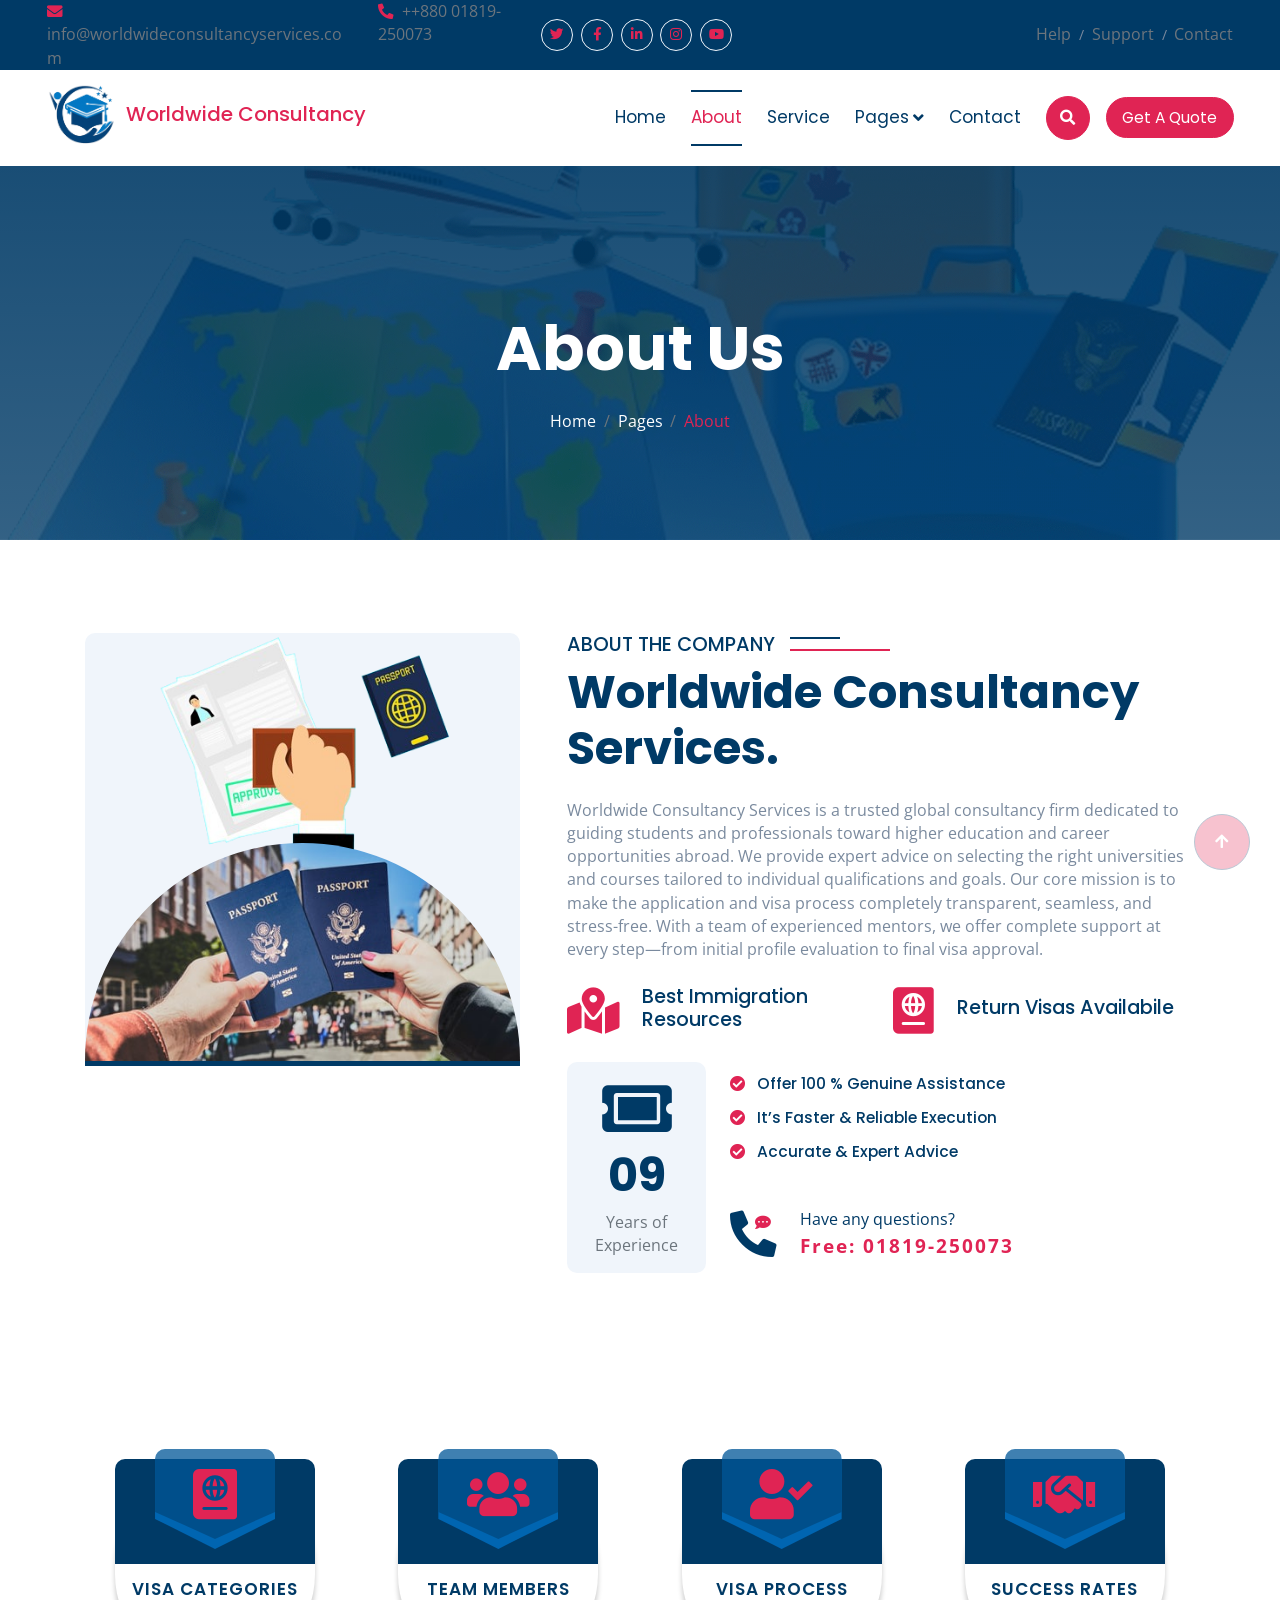
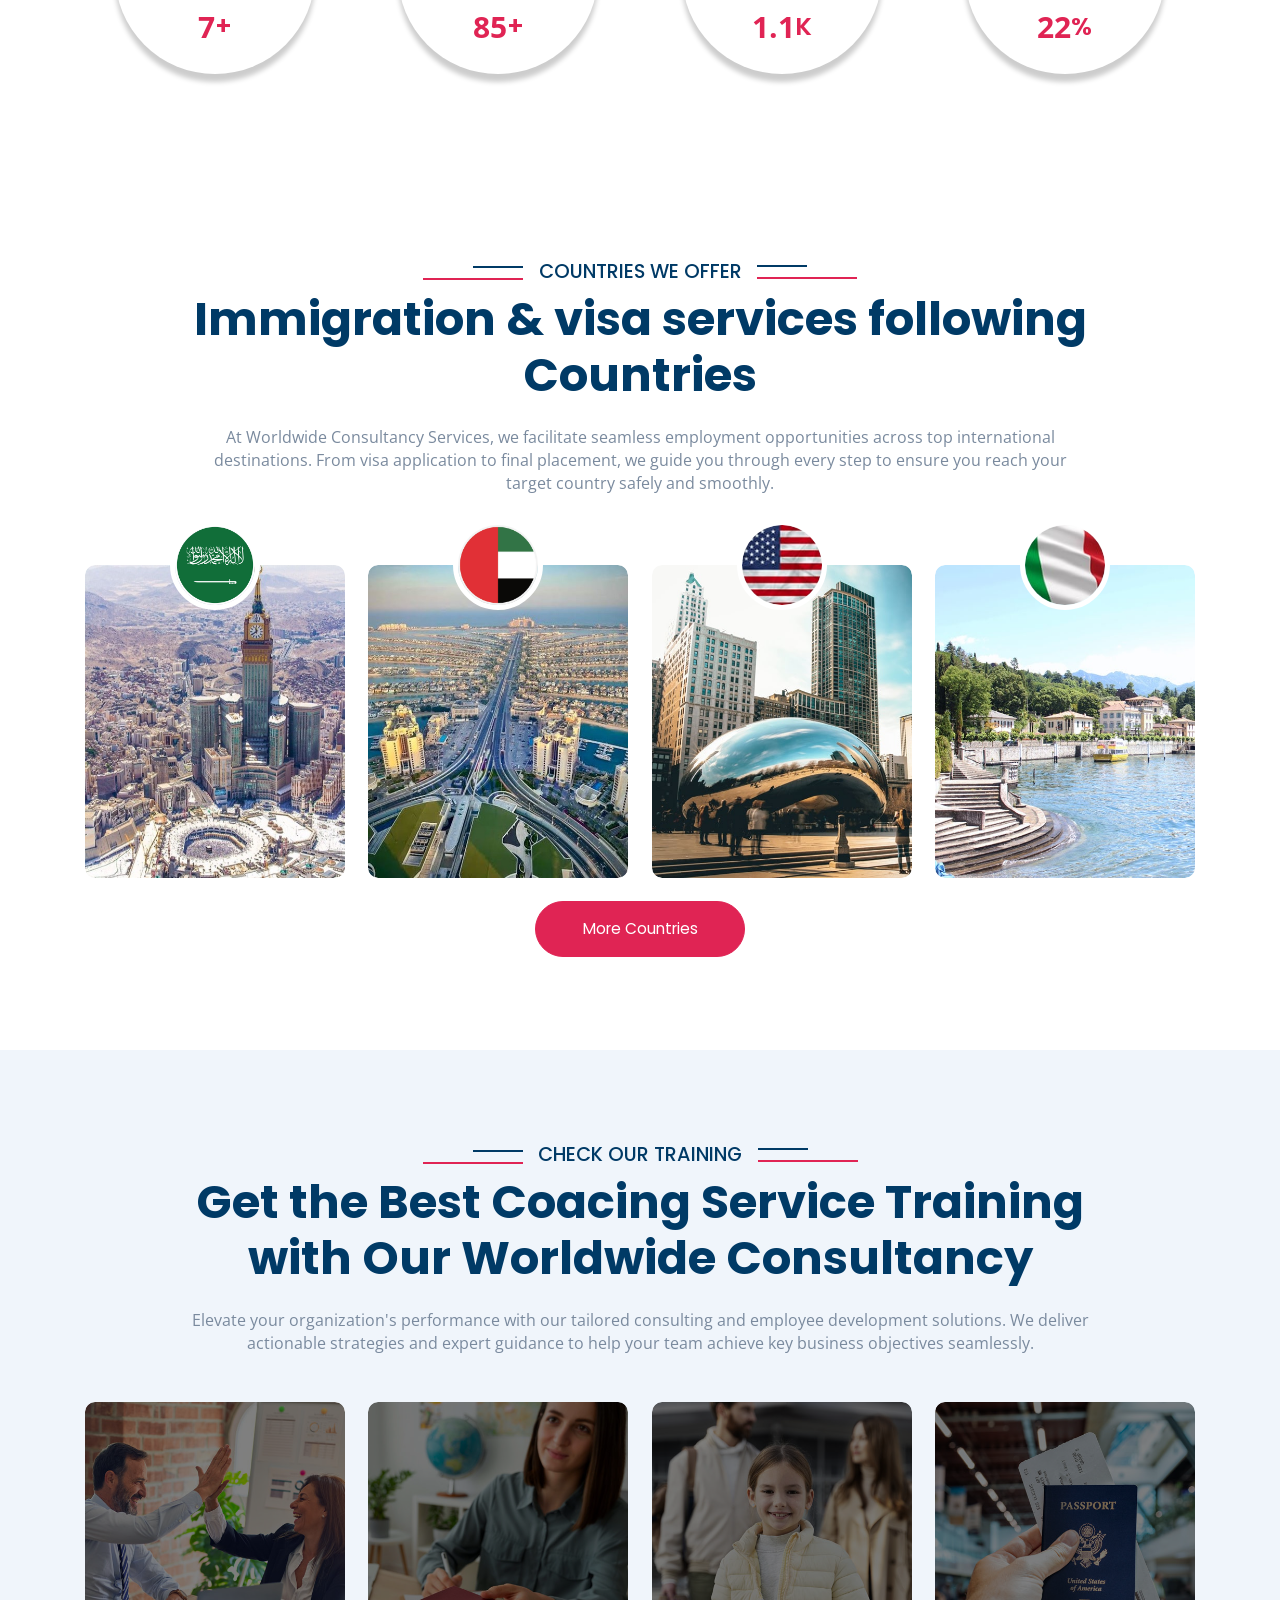
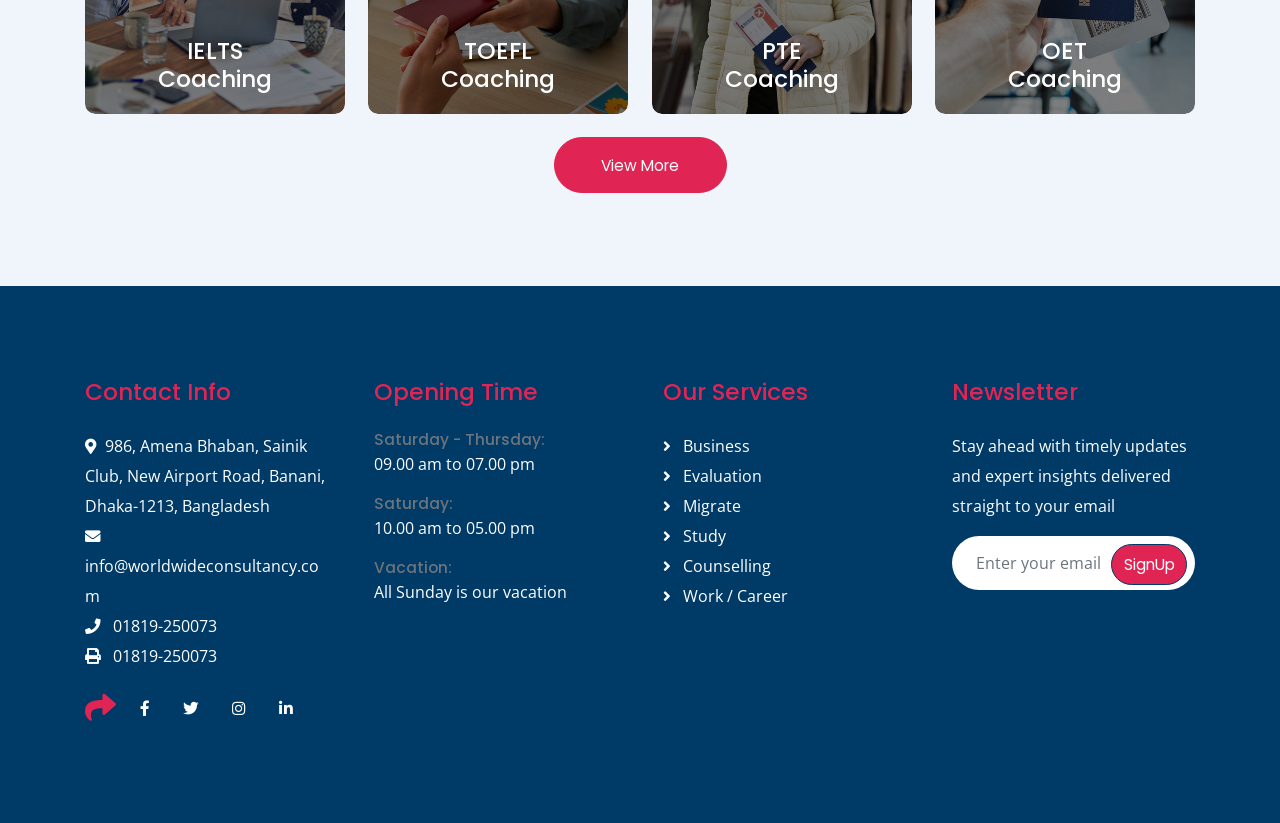
<file: about.html>
<!DOCTYPE html>
<html lang="en">

    <head>
        <meta charset="utf-8">
        <title>Worldwide Consultancy</title>
        <meta content="width=device-width, initial-scale=1.0" name="viewport">
        <meta content="" name="keywords">
        <meta content="" name="description">

        <!-- Google Web Fonts -->
        <link rel="preconnect" href="https://fonts.googleapis.com">
        <link rel="preconnect" href="https://fonts.gstatic.com" crossorigin>
        <link href="https://fonts.googleapis.com/css2?family=Open+Sans:wght@400;500;600;700&family=Poppins:wght@200;300;400;500;600&display=swap" rel="stylesheet"> 

        <!-- Icon Font Stylesheet -->
        <link rel="stylesheet" href="https://use.fontawesome.com/releases/v5.15.4/css/all.css"/>
        <link href="https://cdn.jsdelivr.net/npm/bootstrap-icons@1.4.1/font/bootstrap-icons.css" rel="stylesheet">

        <!-- Libraries Stylesheet -->
        <link href="lib/animate/animate.min.css" rel="stylesheet">
        <link href="lib/owlcarousel/assets/owl.carousel.min.css" rel="stylesheet">


        <!-- Customized Bootstrap Stylesheet -->
        <link href="css/bootstrap.min.css" rel="stylesheet">

        <!-- Template Stylesheet -->
        <link href="css/style.css" rel="stylesheet">
        <link href="css/responsive.css" rel="stylesheet">
    </head>

    <body>

        <!-- Spinner Start -->
        <div id="spinner" class="show bg-white position-fixed translate-middle w-100 vh-100 top-50 start-50 d-flex align-items-center justify-content-center">
            <div class="spinner-border text-secondary" style="width: 3rem; height: 3rem;" role="status">
                <span class="sr-only">Loading...</span>
            </div>
        </div>
        <!-- Spinner End -->


        <!-- Topbar Start -->
        <div class="container-fluid bg-primary px-5 d-none d-lg-block">
            <div class="row gx-0 align-items-center">
                <div class="col-lg-5 text-center text-lg-start mb-lg-0">
                    <div class="d-flex">
                        <a href="#" class="text-muted me-4"><i class="fas fa-envelope text-secondary me-2"></i>info@worldwideconsultancyservices.com</a>
                        <a href="#" class="text-muted me-0"><i class="fas fa-phone-alt text-secondary me-2"></i>++880 01819-250073</a>
                    </div>
                </div>
                <div class="col-lg-3 row-cols-1 text-center mb-2 mb-lg-0">
                    <div class="d-inline-flex align-items-center" style="height: 45px;">
                        <a class="btn btn-sm btn-outline-light btn-square rounded-circle me-2" href=""><i class="fab fa-twitter fw-normal text-secondary"></i></a>
                        <a class="btn btn-sm btn-outline-light btn-square rounded-circle me-2" href=""><i class="fab fa-facebook-f fw-normal text-secondary"></i></a>
                        <a class="btn btn-sm btn-outline-light btn-square rounded-circle me-2" href=""><i class="fab fa-linkedin-in fw-normal text-secondary"></i></a>
                        <a class="btn btn-sm btn-outline-light btn-square rounded-circle me-2" href=""><i class="fab fa-instagram fw-normal text-secondary"></i></a>
                        <a class="btn btn-sm btn-outline-light btn-square rounded-circle" href=""><i class="fab fa-youtube fw-normal text-secondary"></i></a>
                    </div>
                </div>
                <div class="col-lg-4 text-center text-lg-end">
                    <div class="d-inline-flex align-items-center" style="height: 45px;">
                        <a href="#" class="text-muted me-2"> Help</a><small> / </small>
                        <a href="#" class="text-muted mx-2"> Support</a><small> / </small>
                        <a href="#" class="text-muted ms-2"> Contact</a>
                    </div>
                </div>
            </div>
        </div>
        <!-- Topbar End -->

        <!-- Navbar & Hero Start -->
        <div class="container-fluid nav-bar p-0">
            <nav class="navbar navbar-expand-lg navbar-light bg-white px-4 px-lg-5 py-3 py-lg-0">
                <a href="" class="navbar-brand p-0">
                    <h1 class="text-secondary m-0" style="font-size: 20px;"><img src="img/brand-logo.png" class="img-fluid" alt="">Worldwide Consultancy</h1>
                    <!-- <img src="img/logo.png" alt="Logo"> -->
                </a>
                <button class="navbar-toggler" type="button" data-bs-toggle="collapse" data-bs-target="#navbarCollapse">
                    <span class="fa fa-bars"></span>
                </button>
                <div class="collapse navbar-collapse" id="navbarCollapse">
                    <div class="navbar-nav ms-auto py-0">
                        <a href="index.html" class="nav-item nav-link">Home</a>
                        <a href="about.html" class="nav-item nav-link active">About</a>
                        <a href="service.html" class="nav-item nav-link">Service</a>
                        <div class="nav-item dropdown">
                            <a href="#" class="nav-link" data-bs-toggle="dropdown"><span class="dropdown-toggle">Pages</span></a>
                            <div class="dropdown-menu m-0">
                                <a href="feature.html" class="dropdown-item">Feature</a>
                                <a href="countries.html" class="dropdown-item">Countries</a>
                                <a href="testimonial.html" class="dropdown-item">Testimonial</a>
                                <a href="training.html" class="dropdown-item">Training</a>
                                <a href="404.html" class="dropdown-item">404 Page</a>
                            </div>
                        </div>
                        <a href="contact.html" class="nav-item nav-link">Contact</a>
                    </div>
                    <button class="btn btn-primary btn-md-square border-secondary mb-3 mb-md-3 mb-lg-0 me-3" data-bs-toggle="modal" data-bs-target="#searchModal"><i class="fas fa-search"></i></button>
                    <a href="" class="btn btn-primary border-secondary rounded-pill py-2 px-4 px-lg-3 mb-3 mb-md-3 mb-lg-0">Get A Quote</a>
                </div>
            </nav>
        </div>
        <!-- Navbar & Hero End -->

        <!-- Modal Search Start -->
        <div class="modal fade" id="searchModal" tabindex="-1" aria-labelledby="exampleModalLabel" aria-hidden="true">
            <div class="modal-dialog modal-fullscreen">
                <div class="modal-content rounded-0">
                    <div class="modal-header">
                        <h4 class="modal-title text-secondary mb-0" id="exampleModalLabel">Search by keyword</h4>
                        <button type="button" class="btn-close" data-bs-dismiss="modal" aria-label="Close"></button>
                    </div>
                    <div class="modal-body d-flex align-items-center">
                        <div class="input-group w-75 mx-auto d-flex">
                            <input type="search" class="form-control p-3" placeholder="keywords" aria-describedby="search-icon-1">
                            <span id="search-icon-1" class="input-group-text p-3"><i class="fa fa-search"></i></span>
                        </div>
                    </div>
                </div>
            </div>
        </div>
        <!-- Modal Search End -->

        <!-- Header Start -->
        <div class="container-fluid bg-breadcrumb">
            <div class="container text-center py-5" style="max-width: 900px;">
                <h3 class="text-white display-3 mb-4 wow fadeInDown" data-wow-delay="0.1s">About Us</h1>
                <ol class="breadcrumb justify-content-center text-white mb-0 wow fadeInDown" data-wow-delay="0.3s">
                    <li class="breadcrumb-item"><a href="index.html" class="text-white">Home</a></li>
                    <li class="breadcrumb-item"><a href="#" class="text-white">Pages</a></li>
                    <li class="breadcrumb-item active text-secondary">About</li>
                </ol>    
            </div>
        </div>
        <!-- Header End -->

        <!-- About Start -->
        <div class="container-fluid overflow-hidden py-5">
            <div class="container py-5">
                <div class="row g-5">
                    <div class="col-xl-5 wow fadeInLeft" data-wow-delay="0.1s">
                        <div class="bg-light rounded">
                            <img src="img/about-2.png" class="img-fluid w-100" style="margin-bottom: -7px;" alt="Image">
                            <img src="img/about-3.jpg" class="img-fluid w-100 border-bottom border-5 border-primary" style="border-top-right-radius: 300px; border-top-left-radius: 300px;" alt="Image">
                        </div>
                    </div>
                    <div class="col-xl-7 wow fadeInRight" data-wow-delay="0.3s">
                        <h5 class="sub-title pe-3">About the company</h5>
                        <h1 class="display-5 mb-4">Worldwide Consultancy Services.</h1>
                        <p class="mb-4">Worldwide Consultancy Services is a trusted global consultancy firm dedicated to guiding students and professionals toward higher education and career opportunities abroad. We provide expert advice on selecting the right universities and courses tailored to individual qualifications and goals. Our core mission is to make the application and visa process completely transparent, seamless, and stress-free. With a team of experienced mentors, we offer complete support at every step—from initial profile evaluation to final visa approval.</p>
                        <div class="row gy-4 align-items-center">
                            <div class="col-12 col-sm-6 d-flex align-items-center">
                                <i class="fas fa-map-marked-alt fa-3x text-secondary"></i>
                                <h5 class="ms-4">Best Immigration Resources</h5>
                            </div>
                            <div class="col-12 col-sm-6 d-flex align-items-center">
                                <i class="fas fa-passport fa-3x text-secondary"></i>
                                <h5 class="ms-4">Return Visas Availabile</h5>
                            </div>
                            <div class="col-4 col-md-3">
                                <div class="bg-light text-center rounded p-3">
                                    <div class="mb-2">
                                        <i class="fas fa-ticket-alt fa-4x text-primary"></i>
                                    </div>
                                    <h1 class="display-5 fw-bold mb-2">09</h1>
                                    <p class="text-muted mb-0">Years of Experience</p>
                                </div>
                            </div>
                            <div class="col-8 col-md-9">
                                <div class="mb-5">
                                    <p class="text-primary h6 mb-3"><i class="fa fa-check-circle text-secondary me-2"></i> Offer 100 % Genuine Assistance</p>
                                    <p class="text-primary h6 mb-3"><i class="fa fa-check-circle text-secondary me-2"></i> It’s Faster & Reliable Execution</p>
                                    <p class="text-primary h6 mb-3"><i class="fa fa-check-circle text-secondary me-2"></i> Accurate & Expert Advice</p>
                                </div>
                                <div class="d-flex flex-wrap">
                                    <div id="phone-tada" class="d-flex align-items-center justify-content-center me-4">
                                        <a href="" class="position-relative wow tada" data-wow-delay=".9s">
                                            <i class="fa fa-phone-alt text-primary fa-3x"></i>
                                            <div class="position-absolute" style="top: 0; left: 25px;">
                                                <span><i class="fa fa-comment-dots text-secondary"></i></span>
                                            </div>
                                        </a>
                                    </div>
                                    <div class="d-flex flex-column justify-content-center">
                                        <span class="text-primary">Have any questions?</span>
                                        <span class="text-secondary fw-bold fs-5" style="letter-spacing: 2px;">Free: 01819-250073</span>
                                    </div>
                                </div>
                            </div>
                        </div>
                    </div>
                </div>
            </div>
        </div>
        <!-- About End -->


        <!-- Counter Facts Start -->
        <div class="container-fluid counter-facts py-5">
            <div class="container py-5">
                <div class="row g-4">
                    <div class="col-12 col-sm-6 col-md-6 col-xl-3 wow fadeInUp" data-wow-delay="0.1s">
                        <div class="counter">
                            <div class="counter-icon">
                                <i class="fas fa-passport"></i>
                            </div>
                            <div class="counter-content">
                                <h3>Visa Categories</h3>
                                <div class="d-flex align-items-center justify-content-center">
                                    <span class="counter-value" data-toggle="counter-up">31</span>
                                    <h4 class="text-secondary mb-0" style="font-weight: 600; font-size: 25px;">+</h4>
                                </div>
                            </div>
                        </div>
                    </div>
                    <div class="col-12 col-sm-6 col-md-6 col-xl-3 wow fadeInUp" data-wow-delay="0.3s">
                        <div class="counter">
                            <div class="counter-icon">
                                <i class="fas fa-users"></i>
                            </div>
                            <div class="counter-content">
                                <h3>Team Members</h3>
                                <div class="d-flex align-items-center justify-content-center">
                                    <span class="counter-value" data-toggle="counter-up">377</span>
                                    <h4 class="text-secondary mb-0" style="font-weight: 600; font-size: 25px;">+</h4>
                                </div>
                            </div>
                        </div>
                    </div>
                    <div class="col-12 col-sm-6 col-md-6 col-xl-3 wow fadeInUp" data-wow-delay="0.5s">
                        <div class="counter">
                            <div class="counter-icon">
                                <i class="fas fa-user-check"></i>
                            </div>
                            <div class="counter-content">
                                <h3>Visa Process</h3>
                                <div class="d-flex align-items-center justify-content-center">
                                    <span class="counter-value" data-toggle="counter-up">4.9</span>
                                    <h4 class="text-secondary mb-0" style="font-weight: 600; font-size: 25px;">K</h4>
                                </div>
                            </div>
                        </div>
                    </div>
                    <div class="col-12 col-sm-6 col-md-6 col-xl-3 wow fadeInUp" data-wow-delay="0.7s">
                        <div class="counter">
                            <div class="counter-icon">
                                <i class="fas fa-handshake"></i>
                            </div>
                            <div class="counter-content">
                                <h3>Success Rates</h3>
                                <div class="d-flex align-items-center justify-content-center">
                                    <span class="counter-value" data-toggle="counter-up">98</span>
                                    <h4 class="text-secondary mb-0" style="font-weight: 600; font-size: 25px;">%</h4>
                                </div>
                            </div>
                        </div>
                    </div>
                </div>
            </div>
        </div>
        <!-- Counter Facts End -->

        <!-- Countries We Offer Start -->
        <div class="container-fluid country overflow-hidden py-5">
            <div class="container py-5">
                <div class="section-title text-center wow fadeInUp" data-wow-delay="0.1s" style="margin-bottom: 70px;">
                    <div class="sub-style">
                        <h5 class="sub-title text-primary px-3">COUNTRIES WE OFFER</h5>
                    </div>
                    <h1 class="display-5 mb-4">Immigration & visa services following Countries</h1>
                    <p class="mb-0">At Worldwide Consultancy Services, we facilitate seamless employment opportunities across top international destinations. From visa application to final placement, we guide you through every step to ensure you reach your target country safely and smoothly.</p>
                </div>
                <div class="row g-4 text-center">
                    <div class="col-lg-6 col-xl-3 mb-5 mb-xl-0 wow fadeInUp" data-wow-delay="0.1s">
                        <div class="country-item">
                            <div class="rounded overflow-hidden">
                                <img src="img/country-1.jpg" class="img-fluid w-100 rounded" alt="Image">
                            </div>
                            <div class="country-flag">
                                <img src="img/brazil.jpg" class="img-fluid rounded-circle" alt="Image">
                            </div>
                            <div class="country-name">
                                <a href="#" class="text-white fs-4">Saudi Arabia</a>
                            </div>
                        </div>
                    </div>
                    <div class="col-lg-6 col-xl-3 mb-5 mb-xl-0 wow fadeInUp" data-wow-delay="0.3s">
                        <div class="country-item">
                            <div class="rounded overflow-hidden">
                                <img src="img/country-2.jpg" class="img-fluid w-100 rounded" alt="Image">
                            </div>
                            <div class="country-flag">
                                <img src="img/india.jpg" class="img-fluid rounded-circle" alt="Image">
                            </div>
                            <div class="country-name">
                                <a href="#" class="text-white fs-4">Dubai </a>
                            </div>
                        </div>
                    </div>
                    <div class="col-lg-6 col-xl-3 mb-5 mb-xl-0 wow fadeInUp" data-wow-delay="0.5s">
                        <div class="country-item">
                            <div class="rounded overflow-hidden">
                                <img src="img/country-3.jpg" class="img-fluid w-100 rounded" alt="Image">
                            </div>
                            <div class="country-flag">
                                <img src="img/usa.jpg" class="img-fluid rounded-circle" alt="Image">
                            </div>
                            <div class="country-name">
                                <a href="#" class="text-white fs-4">New York</a>
                            </div>
                        </div>
                    </div>
                    <div class="col-lg-6 col-xl-3 mb-5 mb-xl-0 wow fadeInUp" data-wow-delay="0.7s">
                        <div class="country-item">
                            <div class="rounded overflow-hidden">
                                <img src="img/country-4.jpg" class="img-fluid w-100 rounded" alt="Image">
                            </div>
                            <div class="country-flag">
                                <img src="img/italy.jpg" class="img-fluid rounded-circle" alt="Image">
                            </div>
                            <div class="country-name">
                                <a href="#" class="text-white fs-4">Italy</a>
                            </div>
                        </div>
                    </div>
                    <div class="col-12">
                        <a class="btn btn-primary border-secondary rounded-pill py-3 px-5 wow fadeInUp" data-wow-delay="0.1s" href="#">More Countries</a>
                    </div>
                </div>
            </div>
        </div>
        <!-- Countries We Offer End -->


        <!-- Training Start -->
        <div class="container-fluid training overflow-hidden bg-light py-5">
            <div class="container py-5">
                <div class="section-title text-center mb-5 wow fadeInUp" data-wow-delay="0.1s">
                    <div class="sub-style">
                        <h5 class="sub-title text-primary px-3">CHECK OUR TRAINING</h5>
                    </div>
                    <h1 class="display-5 mb-4">Get the Best Coacing Service Training with Our Worldwide Consultancy</h1>
                    <p class="mb-0">Elevate your organization's performance with our tailored consulting and employee development solutions. We deliver actionable strategies and expert guidance to help your team achieve key business objectives seamlessly.</p>
                </div>
                <div class="row g-4">
                    <div class="col-lg-6 col-lg-6 col-xl-3 wow fadeInUp" data-wow-delay="0.1s">
                        <div class="training-item">
                            <div class="training-inner">
                                <img src="img/training-1.jpg" class="img-fluid w-100 rounded" alt="Image">
                                <div class="training-title-name">
                                    <a href="#" class="h4 text-white mb-0">IELTS</a>
                                    <a href="#" class="h4 text-white mb-0">Coaching</a>
                                </div>
                            </div>
                            <div class="training-content bg-secondary rounded-bottom p-4">
                                <a href="#"><h4 class="text-white">IELTS Coaching</h4></a>
                                <p class="text-white-50">Get the band score you need with expert-led training and interactive practice sessions.</p>
                                <a class="btn btn-secondary rounded-pill text-white p-0" href="#">Read More <i class="fa fa-arrow-right"></i></a>
                            </div>
                        </div>
                    </div>
                    <div class="col-lg-6 col-lg-6 col-xl-3 wow fadeInUp" data-wow-delay="0.3s">
                        <div class="training-item">
                            <div class="training-inner">
                                <img src="img/training-2.jpg" class="img-fluid w-100 rounded" alt="Image">
                                <div class="training-title-name">
                                    <a href="#" class="h4 text-white mb-0">TOEFL</a>
                                    <a href="#" class="h4 text-white mb-0">Coaching</a>
                                </div>
                            </div>
                            <div class="training-content bg-secondary rounded-bottom p-4">
                                <a href="#"><h4 class="text-white">TOEFL Coaching</h4></a>
                                <p class="text-white-50">Achieve your desired TOEFL score with expert strategies and targeted practice.</p>
                                <a class="btn btn-secondary rounded-pill text-white p-0" href="#">Read More <i class="fa fa-arrow-right"></i></a>
                            </div>
                        </div>
                    </div>
                    <div class="col-lg-6 col-lg-6 col-xl-3 wow fadeInUp" data-wow-delay="0.5s">
                        <div class="training-item">
                            <div class="training-inner">
                                <img src="img/training-3.jpg" class="img-fluid w-100 rounded" alt="Image">
                                <div class="training-title-name">
                                    <a href="#" class="h4 text-white mb-0">PTE</a>
                                    <a href="#" class="h4 text-white mb-0">Coaching</a>
                                </div>
                            </div>
                            <div class="training-content bg-secondary rounded-bottom p-4">
                                <a href="#"><h4 class="text-white">PTE Coaching</h4></a>
                                <p class="text-white-50">Get expert PTE coaching to boost your score and secure global opportunities.</p>
                                <a class="btn btn-secondary rounded-pill text-white p-0" href="#">Read More <i class="fa fa-arrow-right"></i></a>
                            </div>
                        </div>
                    </div>
                    <div class="col-lg-6 col-lg-6 col-xl-3 wow fadeInUp" data-wow-delay="0.7s">
                        <div class="training-item">
                            <div class="training-inner">
                                <img src="img/training-4.jpg" class="img-fluid w-100 rounded" alt="Image">
                                <div class="training-title-name">
                                    <a href="#" class="h4 text-white mb-0">OET</a>
                                    <a href="#" class="h4 text-white mb-0">Coaching</a>
                                </div>
                            </div>
                            <div class="training-content bg-secondary rounded-bottom p-4">
                                <a href="#"><h4 class="text-white">OET Coaching</h4></a>
                                <p class="text-white-50">Lorem ipsum dolor sit amet consectetur adipisicing elit. Autem, veritatis.</p>
                                <a class="btn btn-secondary rounded-pill text-white p-0" href="#">Read More <i class="fa fa-arrow-right"></i></a>
                            </div>
                        </div>
                    </div>
                    <div class="col-12 text-center">
                        <a class="btn btn-primary border-secondary rounded-pill py-3 px-5 wow fadeInUp" data-wow-delay="0.1s" href="#">View More</a>
                    </div>
                </div>
            </div>
        </div>
        <!-- Training End -->

        <!-- Footer Start -->
        <div class="container-fluid footer py-5 wow fadeIn" data-wow-delay="0.2s">
            <div class="container py-5">
                <div class="row g-5">
                    <div class="col-md-6 col-lg-6 col-xl-3">
                        <div class="footer-item d-flex flex-column">
                            <h4 class="text-secondary mb-4">Contact Info</h4>
                            <a href=""><i class="fa fa-map-marker-alt me-2"></i>986, Amena Bhaban, Sainik Club, New Airport Road, Banani, Dhaka-1213, Bangladesh</a>
                            <a href=""><i class="fas fa-envelope me-2"></i>info@worldwideconsultancy.com</a>
                            <a href=""><i class="fas fa-phone me-2"></i> 01819-250073</a>
                            <a href="" class="mb-3"><i class="fas fa-print me-2"></i> 01819-250073</a>
                            <div class="d-flex align-items-center">
                                <i class="fas fa-share fa-2x text-secondary me-2"></i>
                                <a class="btn mx-1" href=""><i class="fab fa-facebook-f"></i></a>
                                <a class="btn mx-1" href=""><i class="fab fa-twitter"></i></a>
                                <a class="btn mx-1" href=""><i class="fab fa-instagram"></i></a>
                                <a class="btn mx-1" href=""><i class="fab fa-linkedin-in"></i></a>
                            </div>
                        </div>
                    </div>
                    <div class="col-md-6 col-lg-6 col-xl-3">
                        <div class="footer-item d-flex flex-column">
                            <h4 class="text-secondary mb-4">Opening Time</h4>
                            <div class="mb-3">
                                <h6 class="text-muted mb-0">Saturday - Thursday:</h6>
                                <p class="text-white mb-0">09.00 am to 07.00 pm</p>
                            </div>
                            <div class="mb-3">
                                <h6 class="text-muted mb-0">Saturday:</h6>
                                <p class="text-white mb-0">10.00 am to 05.00 pm</p>
                            </div>
                            <div class="mb-3">
                                <h6 class="text-muted mb-0">Vacation:</h6>
                                <p class="text-white mb-0">All Sunday is our vacation</p>
                            </div>
                        </div>
                    </div>
                    <div class="col-md-6 col-lg-6 col-xl-3">
                        <div class="footer-item d-flex flex-column">
                            <h4 class="text-secondary mb-4">Our Services</h4>
                            <a href="#" class=""><i class="fas fa-angle-right me-2"></i> Business</a>
                            <a href="#" class=""><i class="fas fa-angle-right me-2"></i> Evaluation</a>
                            <a href="#" class=""><i class="fas fa-angle-right me-2"></i> Migrate</a>
                            <a href="#" class=""><i class="fas fa-angle-right me-2"></i> Study</a>
                            <a href="#" class=""><i class="fas fa-angle-right me-2"></i> Counselling</a>
                            <a href="#" class=""><i class="fas fa-angle-right me-2"></i> Work / Career</a>
                        </div>
                    </div>
                    <div class="col-md-6 col-lg-6 col-xl-3">
                        <div class="footer-item">
                            <h4 class="text-secondary mb-4">Newsletter</h4>
                            <p class="text-white mb-3">Stay ahead with timely updates and expert insights delivered straight to your email</p>
                            <div class="position-relative mx-auto rounded-pill">
                                <input class="form-control border-0 rounded-pill w-100 py-3 ps-4 pe-5" type="text" placeholder="Enter your email">
                                <button type="button" class="btn btn-primary rounded-pill position-absolute top-0 end-0 py-2 mt-2 me-2">SignUp</button>
                            </div>
                        </div>
                    </div>
                </div>
            </div>
        </div>
        <!-- Footer End -->
      

        <!-- Back to Top -->
        <a href="#" class="btn btn-primary btn-lg-square back-to-top"><i class="fa fa-arrow-up"></i></a>   

        
    <!-- JavaScript Libraries -->
    <script src="https://ajax.googleapis.com/ajax/libs/jquery/3.6.4/jquery.min.js"></script>
    <script src="https://cdn.jsdelivr.net/npm/bootstrap@5.0.0/dist/js/bootstrap.bundle.min.js"></script>
    <script src="lib/wow/wow.min.js"></script>
    <script src="lib/easing/easing.min.js"></script>
    <script src="lib/waypoints/waypoints.min.js"></script>
    <script src="lib/counterup/counterup.min.js"></script>
    <script src="lib/owlcarousel/owl.carousel.min.js"></script>
    

    <!-- Template Javascript -->
    <script src="js/main.js"></script>
    </body>

</html>
</file>
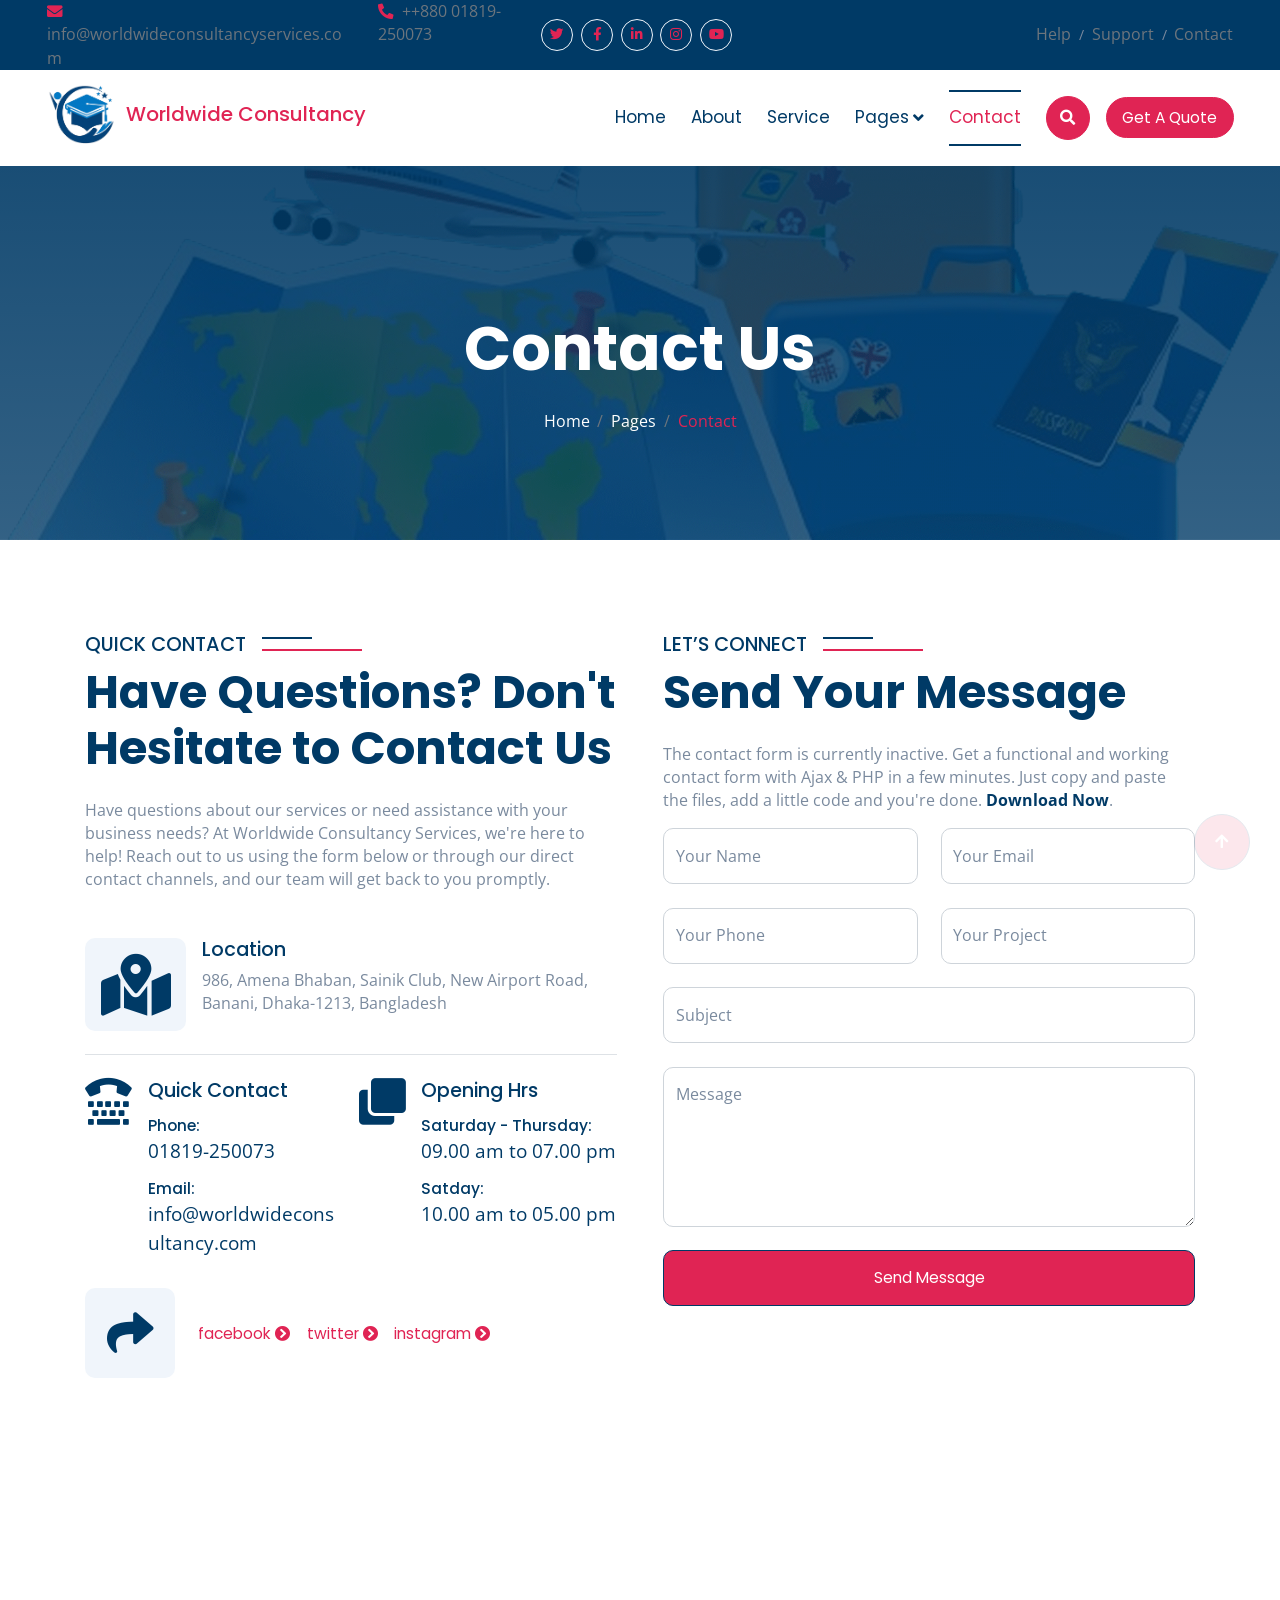
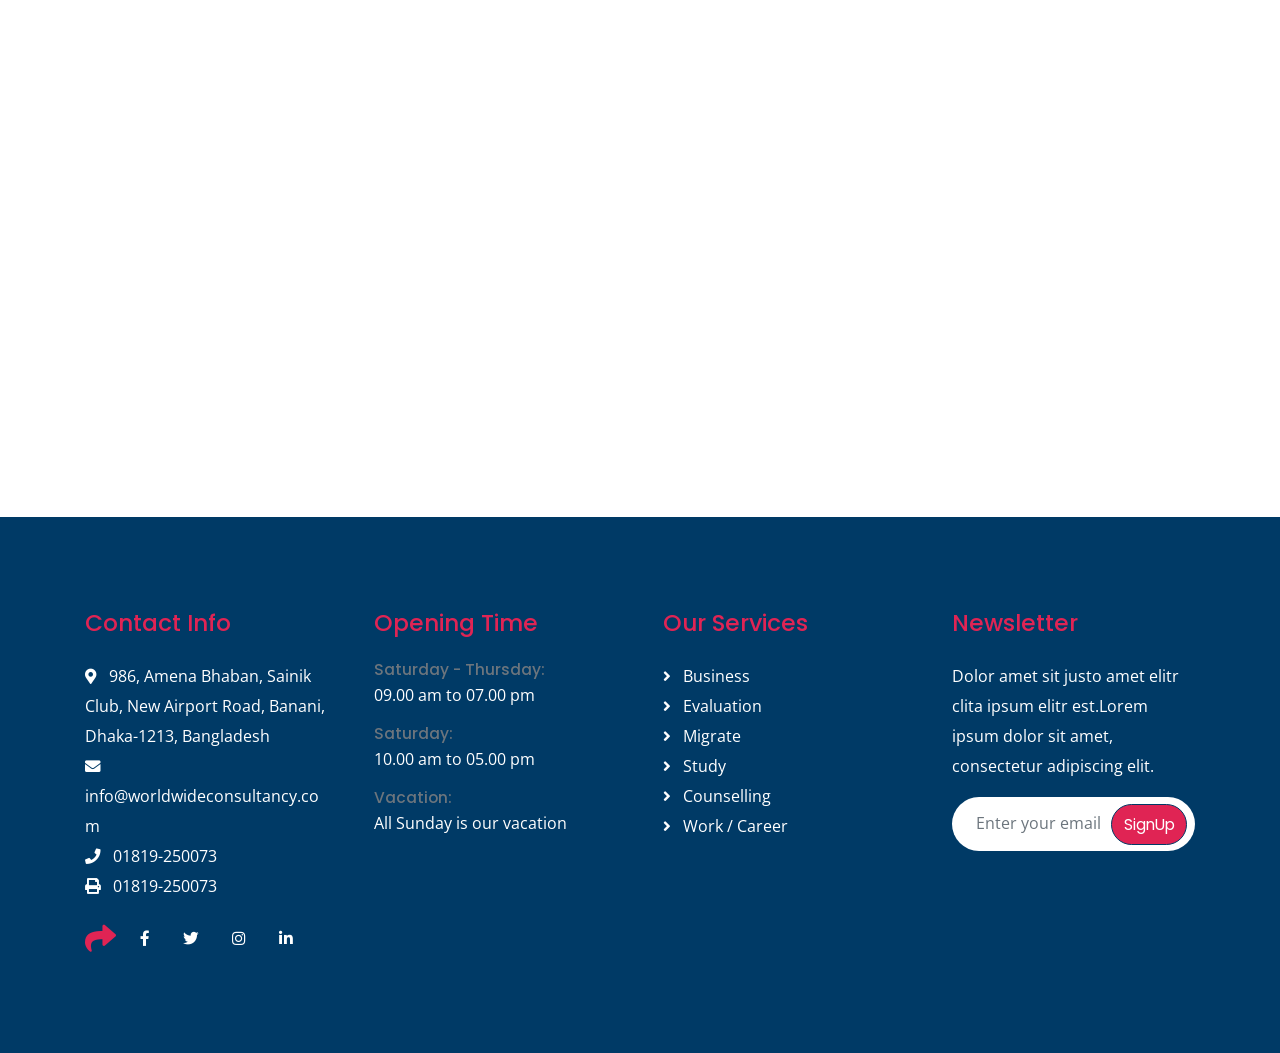
<file: contact.html>
<!DOCTYPE html>
<html lang="en">

<head>
    <meta charset="utf-8">
    <title>Worldwide Consultancy</title>
    <meta content="width=device-width, initial-scale=1.0" name="viewport">
    <meta content="" name="keywords">
    <meta content="" name="description">

    <!-- Google Web Fonts -->
    <link rel="preconnect" href="https://fonts.googleapis.com">
    <link rel="preconnect" href="https://fonts.gstatic.com" crossorigin>
    <link
        href="https://fonts.googleapis.com/css2?family=Open+Sans:wght@400;500;600;700&family=Poppins:wght@200;300;400;500;600&display=swap"
        rel="stylesheet">

    <!-- Icon Font Stylesheet -->
    <link rel="stylesheet" href="https://use.fontawesome.com/releases/v5.15.4/css/all.css" />
    <link href="https://cdn.jsdelivr.net/npm/bootstrap-icons@1.4.1/font/bootstrap-icons.css" rel="stylesheet">

    <!-- Libraries Stylesheet -->
    <link href="lib/animate/animate.min.css" rel="stylesheet">
    <link href="lib/owlcarousel/assets/owl.carousel.min.css" rel="stylesheet">

    <!-- Customized Bootstrap Stylesheet -->
    <link href="css/bootstrap.min.css" rel="stylesheet">

    <!-- Template Stylesheet -->
    <link href="css/style.css" rel="stylesheet">
        <link href="css/responsive.css" rel="stylesheet">
</head>

<body>

    <!-- Spinner Start -->
    <div id="spinner"
        class="show bg-white position-fixed translate-middle w-100 vh-100 top-50 start-50 d-flex align-items-center justify-content-center">
        <div class="spinner-border text-secondary" style="width: 3rem; height: 3rem;" role="status">
            <span class="sr-only">Loading....</span>
        </div>
    </div>
    <!-- Spinner End  -->


    <!-- Topbar Start -->
    <div class="container-fluid bg-primary px-5 d-none d-lg-block">
        <div class="row gx-0 align-items-center">
            <div class="col-lg-5 text-center text-lg-start mb-lg-0">
                <div class="d-flex">
                    <a href="#" class="text-muted me-4"><i
                            class="fas fa-envelope text-secondary me-2"></i>info@worldwideconsultancyservices.com</a>
                    <a href="#" class="text-muted me-0"><i
                            class="fas fa-phone-alt text-secondary me-2"></i>++880 01819-250073</a>
                </div>
            </div>
            <div class="col-lg-3 row-cols-1 text-center mb-2 mb-lg-0">
                <div class="d-inline-flex align-items-center" style="height: 45px;">
                    <a class="btn btn-sm btn-outline-light btn-square rounded-circle me-2" href=""><i
                            class="fab fa-twitter fw-normal text-secondary"></i></a>
                    <a class="btn btn-sm btn-outline-light btn-square rounded-circle me-2" href=""><i
                            class="fab fa-facebook-f fw-normal text-secondary"></i></a>
                    <a class="btn btn-sm btn-outline-light btn-square rounded-circle me-2" href=""><i
                            class="fab fa-linkedin-in fw-normal text-secondary"></i></a>
                    <a class="btn btn-sm btn-outline-light btn-square rounded-circle me-2" href=""><i
                            class="fab fa-instagram fw-normal text-secondary"></i></a>
                    <a class="btn btn-sm btn-outline-light btn-square rounded-circle" href=""><i
                            class="fab fa-youtube fw-normal text-secondary"></i></a>
                </div>
            </div>
            <div class="col-lg-4 text-center text-lg-end">
                <div class="d-inline-flex align-items-center" style="height: 45px;">
                    <a href="#" class="text-muted me-2"> Help</a><small> / </small>
                    <a href="#" class="text-muted mx-2"> Support</a><small> / </small>
                    <a href="#" class="text-muted ms-2"> Contact</a>
                </div>
            </div>
        </div>
    </div>
    <!-- Topbar End -->

    <!-- Navbar & Hero Start -->
    <div class="container-fluid nav-bar p-0">
        <nav class="navbar navbar-expand-lg navbar-light bg-white px-4 px-lg-5 py-3 py-lg-0">
            <a href="" class="navbar-brand p-0">
                <h1 class="text-secondary m-0" style="font-size: 20px;"><img src="img/brand-logo.png" class="img-fluid" alt="">Worldwide Consultancy</h1>
                <!-- <img src="img/logo.png" alt="Logo"> -->
            </a>
            <button class="navbar-toggler" type="button" data-bs-toggle="collapse" data-bs-target="#navbarCollapse">
                <span class="fa fa-bars"></span>
            </button>
            <div class="collapse navbar-collapse" id="navbarCollapse">
                <div class="navbar-nav ms-auto py-0">
                    <a href="index.html" class="nav-item nav-link">Home</a>
                    <a href="about.html" class="nav-item nav-link">About</a>
                    <a href="service.html" class="nav-item nav-link">Service</a>
                    <div class="nav-item dropdown">
                        <a href="#" class="nav-link" data-bs-toggle="dropdown"><span
                                class="dropdown-toggle">Pages</span></a>
                        <div class="dropdown-menu m-0">
                            <a href="feature.html" class="dropdown-item">Feature</a>
                            <a href="countries.html" class="dropdown-item">Countries</a>
                            <a href="testimonial.html" class="dropdown-item">Testimonial</a>
                            <a href="training.html" class="dropdown-item">Training</a>
                            <a href="404.html" class="dropdown-item">404 Page</a>
                        </div>
                    </div>
                    <a href="contact.html" class="nav-item nav-link active">Contact</a>
                </div>
                <button class="btn btn-primary btn-md-square border-secondary mb-3 mb-md-3 mb-lg-0 me-3"
                    data-bs-toggle="modal" data-bs-target="#searchModal"><i class="fas fa-search"></i></button>
                <a href=""
                    class="btn btn-primary border-secondary rounded-pill py-2 px-4 px-lg-3 mb-3 mb-md-3 mb-lg-0">Get A
                    Quote</a>
            </div>
        </nav>
    </div>
    <!-- Navbar & Hero End -->

    <!-- Modal Search Start -->
    <div class="modal fade" id="searchModal" tabindex="-1" aria-labelledby="exampleModalLabel" aria-hidden="true">
        <div class="modal-dialog modal-fullscreen">
            <div class="modal-content rounded-0">
                <div class="modal-header">
                    <h4 class="modal-title text-secondary mb-0" id="exampleModalLabel">Search by keyword</h4>
                    <button type="button" class="btn-close" data-bs-dismiss="modal" aria-label="Close"></button>
                </div>
                <div class="modal-body d-flex align-items-center">
                    <div class="input-group w-75 mx-auto d-flex">
                        <input type="search" class="form-control p-3" placeholder="keywords"
                            aria-describedby="search-icon-1">
                        <span id="search-icon-1" class="input-group-text p-3"><i class="fa fa-search"></i></span>
                    </div>
                </div>
            </div>
        </div>
    </div>
    <!-- Modal Search End -->

    <!-- Header Start -->
    <div class="container-fluid bg-breadcrumb">
        <div class="container text-center py-5" style="max-width: 900px;">
            <h3 class="text-white display-3 mb-4 wow fadeInDown" data-wow-delay="0.1s">Contact Us</h1>
                <ol class="breadcrumb justify-content-center text-white mb-0 wow fadeInDown" data-wow-delay="0.3s">
                    <li class="breadcrumb-item"><a href="index.html" class="text-white">Home</a></li>
                    <li class="breadcrumb-item"><a href="#" class="text-white">Pages</a></li>
                    <li class="breadcrumb-item active text-secondary">Contact</li>
                </ol>
        </div>
    </div>
    <!-- Header End -->

    <!-- Contact Start -->
    <div class="container-fluid contact overflow-hidden py-5">
        <div class="container py-5">
            <div class="row g-5 mb-5">
                <div class="col-lg-6 wow fadeInLeft" data-wow-delay="0.1s">
                    <div class="sub-style">
                        <h5 class="sub-title text-primary pe-3">Quick Contact</h5>
                    </div>
                    <h1 class="display-5 mb-4">Have Questions? Don't Hesitate to Contact Us</h1>
                    <p class="mb-5">Have questions about our services or need assistance with your business needs? At Worldwide Consultancy Services, we're here to help! Reach out to us using the form below or through our direct contact channels, and our team will get back to you promptly.</p>
                    <div class="d-flex border-bottom mb-4 pb-4">
                        <i class="fas fa-map-marked-alt fa-4x text-primary bg-light p-3 rounded"></i>
                        <div class="ps-3">
                            <h5>Location</h5>
                            <p> 986, Amena Bhaban, Sainik Club, New Airport Road, Banani, Dhaka-1213, Bangladesh</p>
                        </div>
                    </div>
                    <div class="row g-3">
                        <div class="col-xl-6">
                            <div class="d-flex">
                                <i class="fas fa-tty fa-3x text-primary"></i>
                                <div class="ps-3">
                                    <h5 class="mb-3">Quick Contact</h5>
                                    <div class="mb-3">
                                        <h6 class="mb-0">Phone:</h6>
                                        <a href="#" class="fs-5 text-primary">01819-250073</a>
                                    </div>
                                    <div class="mb-3">
                                        <h6 class="mb-0">Email:</h6>
                                        <a href="#" class="fs-5 text-primary">info@worldwideconsultancy.com</a>
                                    </div>
                                </div>
                            </div>
                        </div>
                        <div class="col-xl-6">
                            <div class="d-flex">
                                <i class="fas fa-clone fa-3x text-primary"></i>
                                <div class="ps-3">
                                    <h5 class="mb-3">Opening Hrs</h5>
                                    <div class="mb-3">
                                        <h6 class="mb-0">Saturday - Thursday:</h6>
                                        <a href="#" class="fs-5 text-primary">09.00 am to 07.00 pm</a>
                                    </div>
                                    <div class="mb-3">
                                        <h6 class="mb-0">Satday:</h6>
                                        <a href="#" class="fs-5 text-primary">10.00 am to 05.00 pm</a>
                                    </div>
                                </div>
                            </div>
                        </div>
                    </div>
                    <div class="d-flex align-items-center pt-3">
                        <div class="me-4">
                            <div class="bg-light d-flex align-items-center justify-content-center"
                                style="width: 90px; height: 90px; border-radius: 10px;"><i
                                    class="fas fa-share fa-3x text-primary"></i></div>
                        </div>
                        <div class="d-flex">
                            <a class="btn btn-secondary border-secondary me-2 p-0" href="">facebook <i
                                    class="fas fa-chevron-circle-right"></i></a>
                            <a class="btn btn-secondary border-secondary mx-2 p-0" href="">twitter <i
                                    class="fas fa-chevron-circle-right"></i></a>
                            <a class="btn btn-secondary border-secondary mx-2 p-0" href="">instagram <i
                                    class="fas fa-chevron-circle-right"></i></a>
                        </div>
                    </div>
                </div>
                <div class="col-lg-6 wow fadeInRight" data-wow-delay="0.3">
                    <div class="sub-style">
                        <h5 class="sub-title text-primary pe-3">Let’s Connect</h5>
                    </div>
                    <h1 class="display-5 mb-4">Send Your Message</h1>
                    <p class="mb-3">The contact form is currently inactive. Get a functional and working contact form
                        with Ajax & PHP in a few minutes. Just copy and paste the files, add a little code and you're
                        done. <a class="text-primary fw-bold" href="#">Download
                            Now</a>.</p>
                    <form>
                        <div class="row g-4">
                            <div class="col-lg-12 col-xl-6">
                                <div class="form-floating">
                                    <input type="text" class="form-control" id="name" placeholder="Your Name">
                                    <label for="name">Your Name</label>
                                </div>
                            </div>
                            <div class="col-lg-12 col-xl-6">
                                <div class="form-floating">
                                    <input type="email" class="form-control" id="email" placeholder="Your Email">
                                    <label for="email">Your Email</label>
                                </div>
                            </div>
                            <div class="col-lg-12 col-xl-6">
                                <div class="form-floating">
                                    <input type="phone" class="form-control" id="phone" placeholder="Phone">
                                    <label for="phone">Your Phone</label>
                                </div>
                            </div>
                            <div class="col-lg-12 col-xl-6">
                                <div class="form-floating">
                                    <input type="text" class="form-control" id="project" placeholder="Project">
                                    <label for="project">Your Project</label>
                                </div>
                            </div>
                            <div class="col-12">
                                <div class="form-floating">
                                    <input type="text" class="form-control" id="subject" placeholder="Subject">
                                    <label for="subject">Subject</label>
                                </div>
                            </div>
                            <div class="col-12">
                                <div class="form-floating">
                                    <textarea class="form-control" placeholder="Leave a message here" id="message"
                                        style="height: 160px"></textarea>
                                    <label for="message">Message</label>
                                </div>
                            </div>
                            <div class="col-12">
                                <button class="btn btn-primary w-100 py-3">Send Message</button>
                            </div>
                        </div>
                    </form>
                </div>
            </div>
            <div class="office pt-5">
                <!-- <div class="section-title text-center mb-5 wow fadeInUp" data-wow-delay="0.1s">
                    <div class="sub-style">
                        <h5 class="sub-title text-primary px-3">Worlwide Offices</h5>
                    </div>
                    <h1 class="display-5 mb-4">Explore Our Office Worldwide</h1>
                    <p class="mb-0">Lorem ipsum dolor sit amet consectetur adipisicing elit. Quaerat deleniti amet at
                        atque sequi quibusdam cumque itaque repudiandae temporibus, eius nam mollitia voluptas maxime
                        veniam necessitatibus saepe in ab? Repellat!</p>
                </div> -->
                <!-- <div class="row g-4 justify-content-center">
                    <div class="col-md-6 col-lg-6 col-xl-3 wow fadeInUp" data-wow-delay="0.1s">
                        <div class="office-item p-4">
                            <div class="office-img mb-4">
                                <img src="img/office-2.jpg" class="img-fluid w-100 rounded" alt="">
                            </div>
                            <div class="office-content d-flex flex-column">
                                <h4 class="mb-2">bangladesh</h4>
                                <a href="#" class="text-secondary fs-5 mb-2">017xxxxxx</a>
                                <a href="#" class="text-muted fs-5 mb-2"> info@worldwideconsultancy.com</a>
                                <p class="mb-0">address name</p>
                            </div>
                        </div>
                    </div> -->
                    <!-- <div class="col-md-6 col-lg-6 col-xl-3 wow fadeInUp" data-wow-delay="0.3s">
                        <div class="office-item p-4">
                            <div class="office-img mb-4">
                                <img src="img/office-1.jpg" class="img-fluid w-100 rounded" alt="">
                            </div>
                            <div class="office-content d-flex flex-column">
                                <h4 class="mb-2">bangladesh</h4>
                                <a href="#" class="text-secondary fs-5 mb-2">017xxxxxx</a>
                                <a href="#" class="text-muted fs-5 mb-2"> info@worldwideconsultancy.com</a>
                                <p class="mb-0">address name</p>
                            </div>
                        </div>
                    </div> -->
                    <!-- <div class="col-md-6 col-lg-6 col-xl-3 wow fadeInUp" data-wow-delay="0.5s">
                        <div class="office-item p-4">
                            <div class="office-img mb-4">
                                <img src="img/office-3.jpg" class="img-fluid w-100 rounded" alt="">
                            </div>
                            <div class="office-content d-flex flex-column">
                                <h4 class="mb-2">Banhladesh</h4>
                                <a href="#" class="text-secondary fs-5 mb-2">012xxxxxxxxx</a>
                                <a href="#" class="text-muted fs-5 mb-2"> info@worldwideconsultancy.com</a>
                                <p class="mb-0">Address Name</p>
                            </div>
                        </div>
                    </div> -->
                    <!-- <div class="col-md-6 col-lg-6 col-xl-3 wow fadeInUp" data-wow-delay="0.7s">
                        <div class="office-item p-4">
                            <div class="office-img mb-4">
                                <img src="img/office-4.jpg" class="img-fluid w-100 rounded" alt="">
                            </div>
                            <div class="office-content d-flex flex-column">
                                <h4 class="mb-2">bangladesh</h4>
                                <a href="#" class="text-secondary fs-5 mb-2">017xxxxxxx</a>
                                <a href="#" class="text-muted fs-5 mb-2"> info@worldwideconsultancy.com</a>
                                <p class="mb-0">address name</p>
                            </div>
                        </div>
                    </div> -->
                    <div class="col-12 pt-5 wow zoomIn" data-wow-delay="0.1s">
                        <div class="rounded h-100">
                            <iframe class="rounded w-100" style="height: 500px;"
                                src="https://www.google.com/maps/embed?pb=!1m18!1m12!1m3!1d233667.8223908687!2d90.2548722!3d23.7808875!2m3!1f0!2f0!3f0!3m2!1i1024!2i768!4f13.1!3m3!1m2!1s0x3753f524de3ac8e7%3A0x6b22ee01ee22c8f8!2sDhaka%2C%20Bangladesh!5e0!3m2!1sen!2sbd!4v1700000000000!5m2!1sen!2sbd"
                                loading="lazy" referrerpolicy="no-referrer-when-downgrade"></iframe>
                        </div>
                    </div>
                </div>
            </div>
        </div>
    </div>
    <!-- Contact End -->

    <!-- Footer Start -->
    <div class="container-fluid footer py-5 wow fadeIn" data-wow-delay="0.2s">
        <div class="container py-5">
            <div class="row g-5">
                <div class="col-md-6 col-lg-6 col-xl-3">
                    <div class="footer-item d-flex flex-column">
                        <h4 class="text-secondary mb-4">Contact Info</h4>
                        <a href=""><i class="fa fa-map-marker-alt me-2"></i> 986, Amena Bhaban, Sainik Club, New Airport Road, Banani, Dhaka-1213, Bangladesh</a>
                        <a href=""><i class="fas fa-envelope me-2"></i> info@worldwideconsultancy.com</a>
                        <a href=""><i class="fas fa-phone me-2"></i> 01819-250073</a>
                        <a href="" class="mb-3"><i class="fas fa-print me-2"></i> 01819-250073</a>
                        <div class="d-flex align-items-center">
                            <i class="fas fa-share fa-2x text-secondary me-2"></i>
                            <a class="btn mx-1" href=""><i class="fab fa-facebook-f"></i></a>
                            <a class="btn mx-1" href=""><i class="fab fa-twitter"></i></a>
                            <a class="btn mx-1" href=""><i class="fab fa-instagram"></i></a>
                            <a class="btn mx-1" href=""><i class="fab fa-linkedin-in"></i></a>
                        </div>
                    </div>
                </div>
                <div class="col-md-6 col-lg-6 col-xl-3">
                    <div class="footer-item d-flex flex-column">
                        <h4 class="text-secondary mb-4">Opening Time</h4>
                        <div class="mb-3">
                            <h6 class="text-muted mb-0">Saturday - Thursday:</h6>
                            <p class="text-white mb-0">09.00 am to 07.00 pm</p>
                        </div>
                        <div class="mb-3">
                            <h6 class="text-muted mb-0">Saturday:</h6>
                            <p class="text-white mb-0">10.00 am to 05.00 pm</p>
                        </div>
                        <div class="mb-3">
                            <h6 class="text-muted mb-0">Vacation:</h6>
                            <p class="text-white mb-0">All Sunday is our vacation</p>
                        </div>
                    </div>
                </div>
                <div class="col-md-6 col-lg-6 col-xl-3">
                    <div class="footer-item d-flex flex-column">
                        <h4 class="text-secondary mb-4">Our Services</h4>
                        <a href="#" class=""><i class="fas fa-angle-right me-2"></i> Business</a>
                        <a href="#" class=""><i class="fas fa-angle-right me-2"></i> Evaluation</a>
                        <a href="#" class=""><i class="fas fa-angle-right me-2"></i> Migrate</a>
                        <a href="#" class=""><i class="fas fa-angle-right me-2"></i> Study</a>
                        <a href="#" class=""><i class="fas fa-angle-right me-2"></i> Counselling</a>
                        <a href="#" class=""><i class="fas fa-angle-right me-2"></i> Work / Career</a>
                    </div>
                </div>
                <div class="col-md-6 col-lg-6 col-xl-3">
                    <div class="footer-item">
                        <h4 class="text-secondary mb-4">Newsletter</h4>
                        <p class="text-white mb-3">Dolor amet sit justo amet elitr clita ipsum elitr est.Lorem ipsum
                            dolor sit amet, consectetur adipiscing elit.</p>
                        <div class="position-relative mx-auto rounded-pill">
                            <input class="form-control border-0 rounded-pill w-100 py-3 ps-4 pe-5" type="text"
                                placeholder="Enter your email">
                            <button type="button"
                                class="btn btn-primary rounded-pill position-absolute top-0 end-0 py-2 mt-2 me-2">SignUp</button>
                        </div>
                    </div>
                </div>
            </div>
        </div>
    </div>
    <!-- Footer End -->

    <!-- Back to Top -->
    <a href="#" class="btn btn-primary btn-lg-square back-to-top"><i class="fa fa-arrow-up"></i></a>


    <!-- JavaScript Libraries -->
    <script src="https://ajax.googleapis.com/ajax/libs/jquery/3.6.4/jquery.min.js"></script>
    <script src="https://cdn.jsdelivr.net/npm/bootstrap@5.0.0/dist/js/bootstrap.bundle.min.js"></script>
    <script src="lib/wow/wow.min.js"></script>
    <script src="lib/easing/easing.min.js"></script>
    <script src="lib/waypoints/waypoints.min.js"></script>
    <script src="lib/counterup/counterup.min.js"></script>
    <script src="lib/owlcarousel/owl.carousel.min.js"></script>


    <!-- Template Javascript -->
    <script src="js/main.js"></script>
</body>

</html>
</file>
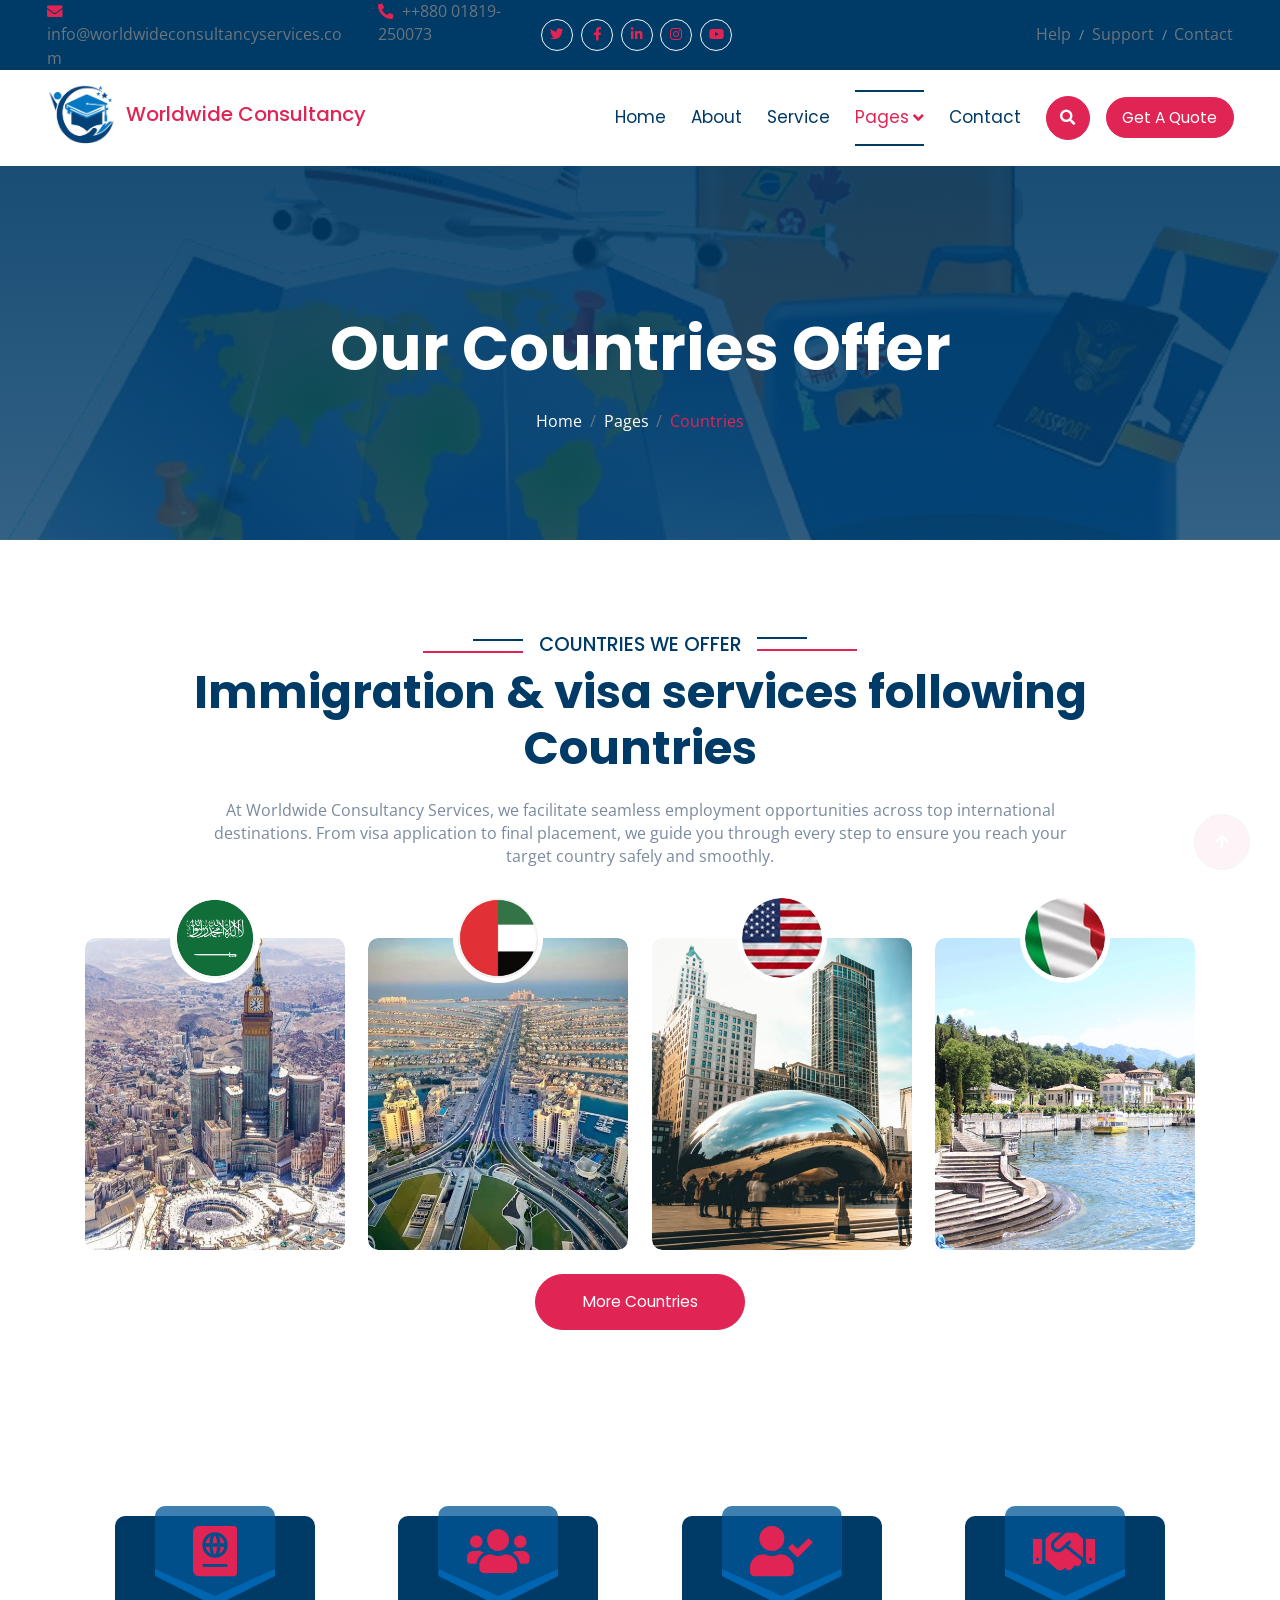
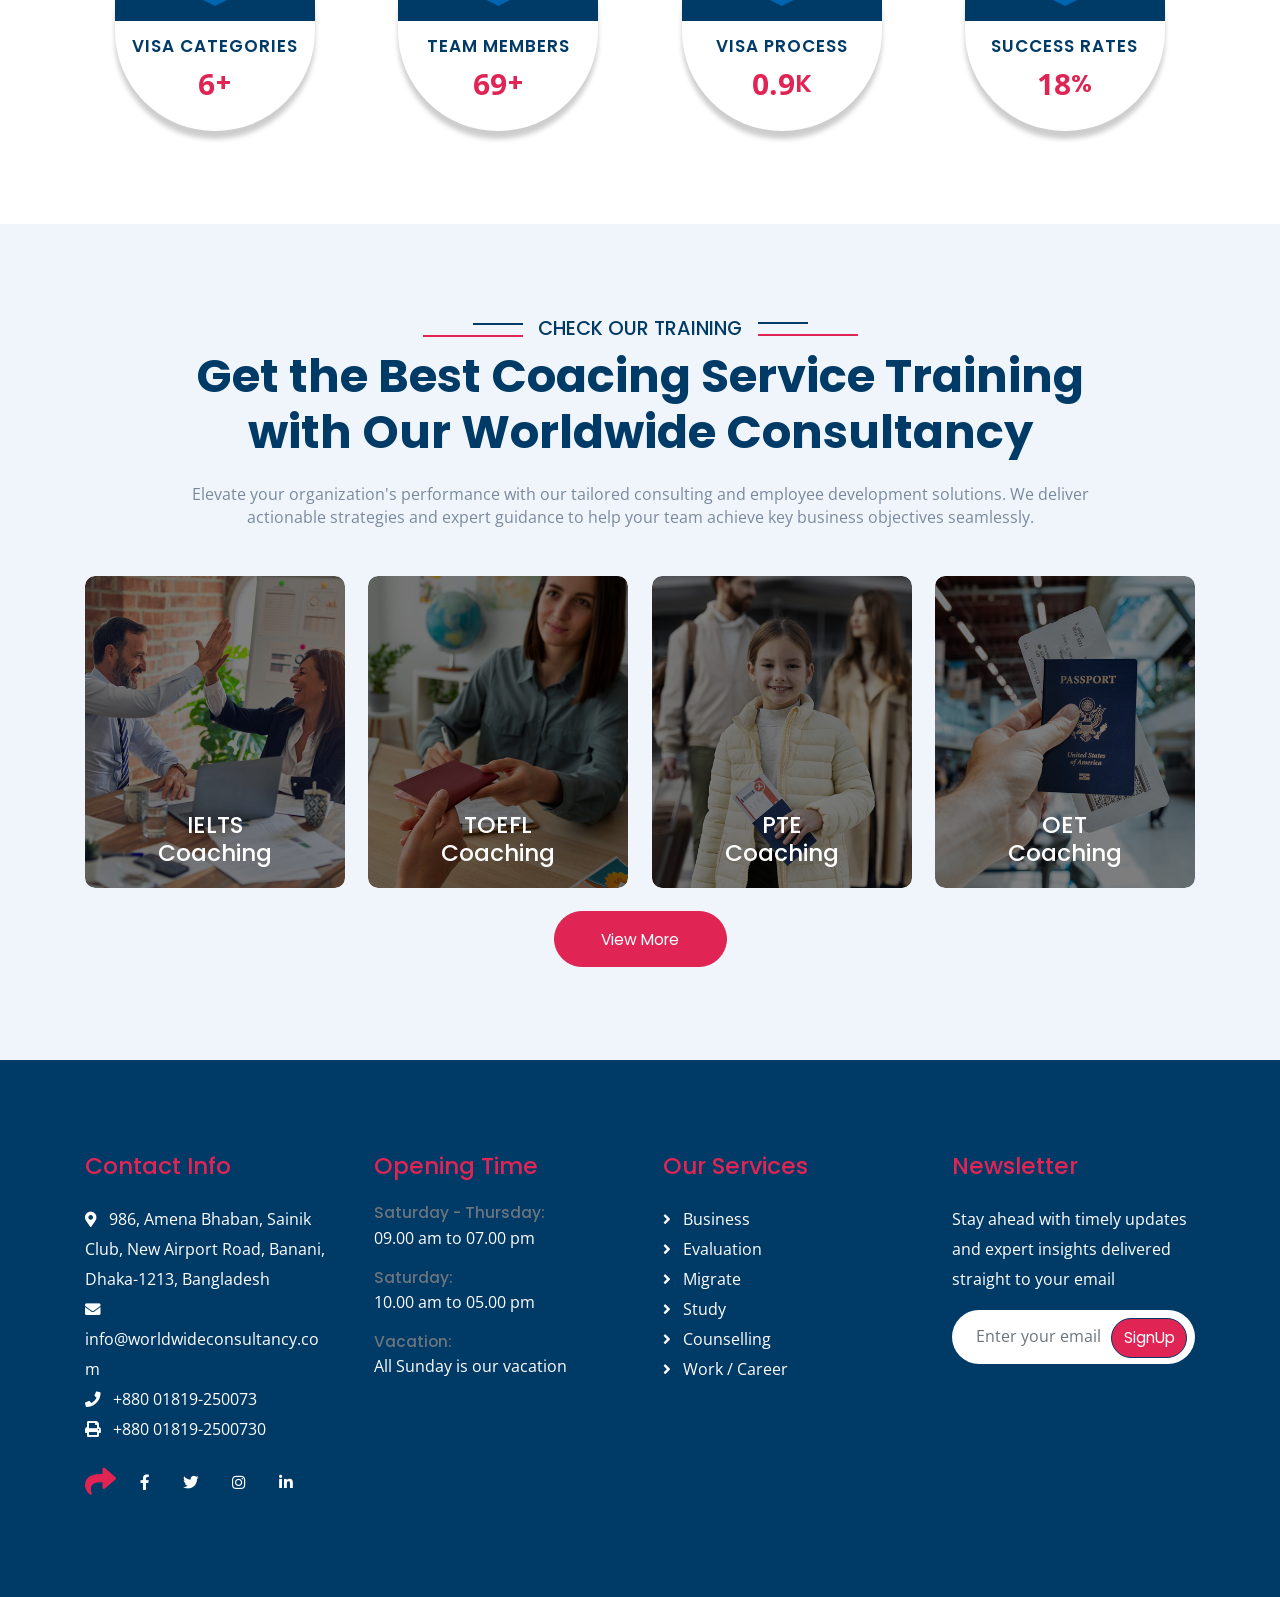
<file: countries.html>
<!DOCTYPE html>
<html lang="en">

    <head>
        <meta charset="utf-8">
        <title>Worldwide Consultancy</title>
        <meta content="width=device-width, initial-scale=1.0" name="viewport">
        <meta content="" name="keywords">
        <meta content="" name="description">

        <!-- Google Web Fonts -->
        <link rel="preconnect" href="https://fonts.googleapis.com">
        <link rel="preconnect" href="https://fonts.gstatic.com" crossorigin>
        <link href="https://fonts.googleapis.com/css2?family=Open+Sans:wght@400;500;600;700&family=Poppins:wght@200;300;400;500;600&display=swap" rel="stylesheet"> 

        <!-- Icon Font Stylesheet -->
        <link rel="stylesheet" href="https://use.fontawesome.com/releases/v5.15.4/css/all.css"/>
        <link href="https://cdn.jsdelivr.net/npm/bootstrap-icons@1.4.1/font/bootstrap-icons.css" rel="stylesheet">

        <!-- Libraries Stylesheet -->
        <link href="lib/animate/animate.min.css" rel="stylesheet">
        <link href="lib/owlcarousel/assets/owl.carousel.min.css" rel="stylesheet">


        <!-- Customized Bootstrap Stylesheet -->
        <link href="css/bootstrap.min.css" rel="stylesheet">

        <!-- Template Stylesheet -->
        <link href="css/style.css" rel="stylesheet">
        <link href="css/responsive.css" rel="stylesheet">
    </head>

    <body>

        <!-- Spinner Start -->
        <div id="spinner" class="show bg-white position-fixed translate-middle w-100 vh-100 top-50 start-50 d-flex align-items-center justify-content-center">
            <div class="spinner-border text-secondary" style="width: 3rem; height: 3rem;" role="status">
                <span class="sr-only">Loading...</span>
            </div>
        </div>
        <!-- Spinner End -->


        <!-- Topbar Start -->
        <div class="container-fluid bg-primary px-5 d-none d-lg-block">
            <div class="row gx-0 align-items-center">
                <div class="col-lg-5 text-center text-lg-start mb-lg-0">
                    <div class="d-flex">
                        <a href="#" class="text-muted me-4"><i class="fas fa-envelope text-secondary me-2"></i>info@worldwideconsultancyservices.com</a>
                        <a href="#" class="text-muted me-0"><i class="fas fa-phone-alt text-secondary me-2"></i>++880 01819-250073</a>
                    </div>
                </div>
                <div class="col-lg-3 row-cols-1 text-center mb-2 mb-lg-0">
                    <div class="d-inline-flex align-items-center" style="height: 45px;">
                        <a class="btn btn-sm btn-outline-light btn-square rounded-circle me-2" href=""><i class="fab fa-twitter fw-normal text-secondary"></i></a>
                        <a class="btn btn-sm btn-outline-light btn-square rounded-circle me-2" href=""><i class="fab fa-facebook-f fw-normal text-secondary"></i></a>
                        <a class="btn btn-sm btn-outline-light btn-square rounded-circle me-2" href=""><i class="fab fa-linkedin-in fw-normal text-secondary"></i></a>
                        <a class="btn btn-sm btn-outline-light btn-square rounded-circle me-2" href=""><i class="fab fa-instagram fw-normal text-secondary"></i></a>
                        <a class="btn btn-sm btn-outline-light btn-square rounded-circle" href=""><i class="fab fa-youtube fw-normal text-secondary"></i></a>
                    </div>
                </div>
                <div class="col-lg-4 text-center text-lg-end">
                    <div class="d-inline-flex align-items-center" style="height: 45px;">
                        <a href="#" class="text-muted me-2"> Help</a><small> / </small>
                        <a href="#" class="text-muted mx-2"> Support</a><small> / </small>
                        <a href="#" class="text-muted ms-2"> Contact</a>
                    </div>
                </div>
            </div>
        </div>
        <!-- Topbar End -->

        <!-- Navbar & Hero Start -->
        <div class="container-fluid nav-bar p-0">
            <nav class="navbar navbar-expand-lg navbar-light bg-white px-4 px-lg-5 py-3 py-lg-0">
                <a href="" class="navbar-brand p-0">
                    <h1 class="text-secondary m-0" style="font-size: 20px;"><img src="img/brand-logo.png" class="img-fluid" alt="">Worldwide Consultancy</h1>
                    <!-- <img src="img/logo.png" alt="Logo"> -->
                </a>
                <button class="navbar-toggler" type="button" data-bs-toggle="collapse" data-bs-target="#navbarCollapse">
                    <span class="fa fa-bars"></span>
                </button>
                <div class="collapse navbar-collapse" id="navbarCollapse">
                    <div class="navbar-nav ms-auto py-0">
                        <a href="index.html" class="nav-item nav-link">Home</a>
                        <a href="about.html" class="nav-item nav-link">About</a>
                        <a href="service.html" class="nav-item nav-link">Service</a>
                        <div class="nav-item dropdown">
                            <a href="#" class="nav-link active" data-bs-toggle="dropdown"><span class="dropdown-toggle">Pages</span></a>
                            <div class="dropdown-menu m-0">
                                <a href="feature.html" class="dropdown-item">Feature</a>
                                <a href="countries.html" class="dropdown-item active">Countries</a>
                                <a href="testimonial.html" class="dropdown-item">Testimonial</a>
                                <a href="training.html" class="dropdown-item">Training</a>
                                <a href="404.html" class="dropdown-item">404 Page</a>
                            </div>
                        </div>
                        <a href="contact.html" class="nav-item nav-link">Contact</a>
                    </div>
                    <button class="btn btn-primary btn-md-square border-secondary mb-3 mb-md-3 mb-lg-0 me-3" data-bs-toggle="modal" data-bs-target="#searchModal"><i class="fas fa-search"></i></button>
                    <a href="" class="btn btn-primary border-secondary rounded-pill py-2 px-4 px-lg-3 mb-3 mb-md-3 mb-lg-0">Get A Quote</a>
                </div>
            </nav>
        </div>
        <!-- Navbar & Hero End -->

        <!-- Modal Search Start -->
        <div class="modal fade" id="searchModal" tabindex="-1" aria-labelledby="exampleModalLabel" aria-hidden="true">
            <div class="modal-dialog modal-fullscreen">
                <div class="modal-content rounded-0">
                    <div class="modal-header">
                        <h4 class="modal-title text-secondary mb-0" id="exampleModalLabel">Search by keyword</h4>
                        <button type="button" class="btn-close" data-bs-dismiss="modal" aria-label="Close"></button>
                    </div>
                    <div class="modal-body d-flex align-items-center">
                        <div class="input-group w-75 mx-auto d-flex">
                            <input type="search" class="form-control p-3" placeholder="keywords" aria-describedby="search-icon-1">
                            <span id="search-icon-1" class="input-group-text p-3"><i class="fa fa-search"></i></span>
                        </div>
                    </div>
                </div>
            </div>
        </div>
        <!-- Modal Search End -->

        <!-- Header Start -->
        <div class="container-fluid bg-breadcrumb">
            <div class="container text-center py-5" style="max-width: 900px;">
                <h3 class="text-white display-3 mb-4 wow fadeInDown" data-wow-delay="0.1s">Our Countries Offer</h1>
                <ol class="breadcrumb justify-content-center text-white mb-0 wow fadeInDown" data-wow-delay="0.3s">
                    <li class="breadcrumb-item"><a href="index.html" class="text-white">Home</a></li>
                    <li class="breadcrumb-item"><a href="#" class="text-white">Pages</a></li>
                    <li class="breadcrumb-item active text-secondary">Countries</li>
                </ol>    
            </div>
        </div>
        <!-- Header End -->

        <!-- Countries We Offer Start -->
        <div class="container-fluid country overflow-hidden py-5">
            <div class="container py-5">
                <div class="section-title text-center wow fadeInUp" data-wow-delay="0.1s" style="margin-bottom: 70px;">
                    <div class="sub-style">
                        <h5 class="sub-title text-primary px-3">COUNTRIES WE OFFER</h5>
                    </div>
                    <h1 class="display-5 mb-4">Immigration & visa services following Countries</h1>
                    <p class="mb-0">At Worldwide Consultancy Services, we facilitate seamless employment opportunities across top international destinations. From visa application to final placement, we guide you through every step to ensure you reach your target country safely and smoothly.</p>
                </div>
                <div class="row g-4 text-center">
                    <div class="col-lg-6 col-xl-3 mb-5 mb-xl-0 wow fadeInUp" data-wow-delay="0.1s">
                        <div class="country-item">
                            <div class="rounded overflow-hidden">
                                <img src="img/country-1.jpg" class="img-fluid w-100 rounded" alt="Image">
                            </div>
                            <div class="country-flag">
                                <img src="img/brazil.jpg" class="img-fluid rounded-circle" alt="Image">
                            </div>
                            <div class="country-name">
                                <a href="#" class="text-white fs-4">Saudi Arabia</a>
                            </div>
                        </div>
                    </div>
                    <div class="col-lg-6 col-xl-3 mb-5 mb-xl-0 wow fadeInUp" data-wow-delay="0.3s">
                        <div class="country-item">
                            <div class="rounded overflow-hidden">
                                <img src="img/country-2.jpg" class="img-fluid w-100 rounded" alt="Image">
                            </div>
                            <div class="country-flag">
                                <img src="img/india.jpg" class="img-fluid rounded-circle" alt="Image">
                            </div>
                            <div class="country-name">
                                <a href="#" class="text-white fs-4">india</a>
                            </div>
                        </div>
                    </div>
                    <div class="col-lg-6 col-xl-3 mb-5 mb-xl-0 wow fadeInUp" data-wow-delay="0.5s">
                        <div class="country-item">
                            <div class="rounded overflow-hidden">
                                <img src="img/country-3.jpg" class="img-fluid w-100 rounded" alt="Image">
                            </div>
                            <div class="country-flag">
                                <img src="img/usa.jpg" class="img-fluid rounded-circle" alt="Image">
                            </div>
                            <div class="country-name">
                                <a href="#" class="text-white fs-4">New York</a>
                            </div>
                        </div>
                    </div>
                    <div class="col-lg-6 col-xl-3 mb-5 mb-xl-0 wow fadeInUp" data-wow-delay="0.7s">
                        <div class="country-item">
                            <div class="rounded overflow-hidden">
                                <img src="img/country-4.jpg" class="img-fluid w-100 rounded" alt="Image">
                            </div>
                            <div class="country-flag">
                                <img src="img/italy.jpg" class="img-fluid rounded-circle" alt="Image">
                            </div>
                            <div class="country-name">
                                <a href="#" class="text-white fs-4">Italy</a>
                            </div>
                        </div>
                    </div>
                    <div class="col-12">
                        <a class="btn btn-primary border-secondary rounded-pill py-3 px-5 wow fadeInUp" data-wow-delay="0.1s" href="#">More Countries</a>
                    </div>
                </div>
            </div>
        </div>
        <!-- Countries We Offer End -->

        <!-- Counter Facts Start -->
        <div class="container-fluid counter-facts overflow-hidden py-5">
            <div class="container py-5">
                <div class="row g-4">
                    <div class="col-12 col-sm-6 col-md-6 col-xl-3 wow fadeInUp" data-wow-delay="0.1s">
                        <div class="counter">
                            <div class="counter-icon">
                                <i class="fas fa-passport"></i>
                            </div>
                            <div class="counter-content">
                                <h3>Visa Categories</h3>
                                <div class="d-flex align-items-center justify-content-center">
                                    <span class="counter-value" data-toggle="counter-up">31</span>
                                    <h4 class="text-secondary mb-0" style="font-weight: 600; font-size: 25px;">+</h4>
                                </div>
                            </div>
                        </div>
                    </div>
                    <div class="col-12 col-sm-6 col-md-6 col-xl-3 wow fadeInUp" data-wow-delay="0.3s">
                        <div class="counter">
                            <div class="counter-icon">
                                <i class="fas fa-users"></i>
                            </div>
                            <div class="counter-content">
                                <h3>Team Members</h3>
                                <div class="d-flex align-items-center justify-content-center">
                                    <span class="counter-value" data-toggle="counter-up">377</span>
                                    <h4 class="text-secondary mb-0" style="font-weight: 600; font-size: 25px;">+</h4>
                                </div>
                            </div>
                        </div>
                    </div>
                    <div class="col-12 col-sm-6 col-md-6 col-xl-3 wow fadeInUp" data-wow-delay="0.5s">
                        <div class="counter">
                            <div class="counter-icon">
                                <i class="fas fa-user-check"></i>
                            </div>
                            <div class="counter-content">
                                <h3>Visa Process</h3>
                                <div class="d-flex align-items-center justify-content-center">
                                    <span class="counter-value" data-toggle="counter-up">4.9</span>
                                    <h4 class="text-secondary mb-0" style="font-weight: 600; font-size: 25px;">K</h4>
                                </div>
                            </div>
                        </div>
                    </div>
                    <div class="col-12 col-sm-6 col-md-6 col-xl-3 wow fadeInUp" data-wow-delay="0.7s">
                        <div class="counter">
                            <div class="counter-icon">
                                <i class="fas fa-handshake"></i>
                            </div>
                            <div class="counter-content">
                                <h3>Success Rates</h3>
                                <div class="d-flex align-items-center justify-content-center">
                                    <span class="counter-value" data-toggle="counter-up">98</span>
                                    <h4 class="text-secondary mb-0" style="font-weight: 600; font-size: 25px;">%</h4>
                                </div>
                            </div>
                        </div>
                    </div>
                </div>
            </div>
        </div>
        <!-- Counter Facts End -->

        <!-- Training Start -->
        <div class="container-fluid training overflow-hidden bg-light py-5">
            <div class="container py-5">
                <div class="section-title text-center mb-5 wow fadeInUp" data-wow-delay="0.1s">
                    <div class="sub-style">
                        <h5 class="sub-title text-primary px-3">CHECK OUR TRAINING</h5>
                    </div>
                    <h1 class="display-5 mb-4">Get the Best Coacing Service Training with Our Worldwide Consultancy</h1>
                    <p class="mb-0">Elevate your organization's performance with our tailored consulting and employee development solutions. We deliver actionable strategies and expert guidance to help your team achieve key business objectives seamlessly.</p>
                </div>
                <div class="row g-4">
                    <div class="col-lg-6 col-lg-6 col-xl-3 wow fadeInUp" data-wow-delay="0.1s">
                        <div class="training-item">
                            <div class="training-inner">
                                <img src="img/training-1.jpg" class="img-fluid w-100 rounded" alt="Image">
                                <div class="training-title-name">
                                    <a href="#" class="h4 text-white mb-0">IELTS</a>
                                    <a href="#" class="h4 text-white mb-0">Coaching</a>
                                </div>
                            </div>
                            <div class="training-content bg-secondary rounded-bottom p-4">
                                <a href="#"><h4 class="text-white">IELTS Coaching</h4></a>
                                <p class="text-white-50">Get the band score you need with expert-led training and interactive practice sessions.</p>
                                <a class="btn btn-secondary rounded-pill text-white p-0" href="#">Read More <i class="fa fa-arrow-right"></i></a>
                            </div>
                        </div>
                    </div>
                    <div class="col-lg-6 col-lg-6 col-xl-3 wow fadeInUp" data-wow-delay="0.3s">
                        <div class="training-item">
                            <div class="training-inner">
                                <img src="img/training-2.jpg" class="img-fluid w-100 rounded" alt="Image">
                                <div class="training-title-name">
                                    <a href="#" class="h4 text-white mb-0">TOEFL</a>
                                    <a href="#" class="h4 text-white mb-0">Coaching</a>
                                </div>
                            </div>
                            <div class="training-content bg-secondary rounded-bottom p-4">
                                <a href="#"><h4 class="text-white">TOEFL Coaching</h4></a>
                                <p class="text-white-50">Achieve your desired TOEFL score with expert strategies and targeted practice.</p>
                                <a class="btn btn-secondary rounded-pill text-white p-0" href="#">Read More <i class="fa fa-arrow-right"></i></a>
                            </div>
                        </div>
                    </div>
                    <div class="col-lg-6 col-lg-6 col-xl-3 wow fadeInUp" data-wow-delay="0.5s">
                        <div class="training-item">
                            <div class="training-inner">
                                <img src="img/training-3.jpg" class="img-fluid w-100 rounded" alt="Image">
                                <div class="training-title-name">
                                    <a href="#" class="h4 text-white mb-0">PTE</a>
                                    <a href="#" class="h4 text-white mb-0">Coaching</a>
                                </div>
                            </div>
                            <div class="training-content bg-secondary rounded-bottom p-4">
                                <a href="#"><h4 class="text-white">PTE Coaching</h4></a>
                                <p class="text-white-50">Get expert PTE coaching to boost your score and secure global opportunities.</p>
                                <a class="btn btn-secondary rounded-pill text-white p-0" href="#">Read More <i class="fa fa-arrow-right"></i></a>
                            </div>
                        </div>
                    </div>
                    <div class="col-lg-6 col-lg-6 col-xl-3 wow fadeInUp" data-wow-delay="0.7s">
                        <div class="training-item">
                            <div class="training-inner">
                                <img src="img/training-4.jpg" class="img-fluid w-100 rounded" alt="Image">
                                <div class="training-title-name">
                                    <a href="#" class="h4 text-white mb-0">OET</a>
                                    <a href="#" class="h4 text-white mb-0">Coaching</a>
                                </div>
                            </div>
                            <div class="training-content bg-secondary rounded-bottom p-4">
                                <a href="#"><h4 class="text-white">OET Coaching</h4></a>
                                <p class="text-white-50">Lorem ipsum dolor sit amet consectetur adipisicing elit. Autem, veritatis.</p>
                                <a class="btn btn-secondary rounded-pill text-white p-0" href="#">Read More <i class="fa fa-arrow-right"></i></a>
                            </div>
                        </div>
                    </div>
                    <div class="col-12 text-center">
                        <a class="btn btn-primary border-secondary rounded-pill py-3 px-5 wow fadeInUp" data-wow-delay="0.1s" href="#">View More</a>
                    </div>
                </div>
            </div>
        </div>
        <!-- Training End -->

        <!-- Footer Start -->
        <div class="container-fluid footer py-5 wow fadeIn" data-wow-delay="0.2s">
            <div class="container py-5">
                <div class="row g-5">
                    <div class="col-md-6 col-lg-6 col-xl-3">
                        <div class="footer-item d-flex flex-column">
                            <h4 class="text-secondary mb-4">Contact Info</h4>
                            <a href=""><i class="fa fa-map-marker-alt me-2"></i> 986, Amena Bhaban, Sainik Club, New Airport Road, Banani, Dhaka-1213, Bangladesh</a>
                            <a href=""><i class="fas fa-envelope me-2"></i> info@worldwideconsultancy.com</a>
                            <a href=""><i class="fas fa-phone me-2"></i> +880 01819-250073</a>
                            <a href="" class="mb-3"><i class="fas fa-print me-2"></i> +880 01819-2500730</a>
                            <div class="d-flex align-items-center">
                                <i class="fas fa-share fa-2x text-secondary me-2"></i>
                                <a class="btn mx-1" href=""><i class="fab fa-facebook-f"></i></a>
                                <a class="btn mx-1" href=""><i class="fab fa-twitter"></i></a>
                                <a class="btn mx-1" href=""><i class="fab fa-instagram"></i></a>
                                <a class="btn mx-1" href=""><i class="fab fa-linkedin-in"></i></a>
                            </div>
                        </div>
                    </div>
                    <div class="col-md-6 col-lg-6 col-xl-3">
                        <div class="footer-item d-flex flex-column">
                            <h4 class="text-secondary mb-4">Opening Time</h4>
                            <div class="mb-3">
                                <h6 class="text-muted mb-0">Saturday - Thursday:</h6>
                                <p class="text-white mb-0">09.00 am to 07.00 pm</p>
                            </div>
                            <div class="mb-3">
                                <h6 class="text-muted mb-0">Saturday:</h6>
                                <p class="text-white mb-0">10.00 am to 05.00 pm</p>
                            </div>
                            <div class="mb-3">
                                <h6 class="text-muted mb-0">Vacation:</h6>
                                <p class="text-white mb-0">All Sunday is our vacation</p>
                            </div>
                        </div>
                    </div>
                    <div class="col-md-6 col-lg-6 col-xl-3">
                        <div class="footer-item d-flex flex-column">
                            <h4 class="text-secondary mb-4">Our Services</h4>
                            <a href="#" class=""><i class="fas fa-angle-right me-2"></i> Business</a>
                            <a href="#" class=""><i class="fas fa-angle-right me-2"></i> Evaluation</a>
                            <a href="#" class=""><i class="fas fa-angle-right me-2"></i> Migrate</a>
                            <a href="#" class=""><i class="fas fa-angle-right me-2"></i> Study</a>
                            <a href="#" class=""><i class="fas fa-angle-right me-2"></i> Counselling</a>
                            <a href="#" class=""><i class="fas fa-angle-right me-2"></i> Work / Career</a>
                        </div>
                    </div>
                    <div class="col-md-6 col-lg-6 col-xl-3">
                        <div class="footer-item">
                            <h4 class="text-secondary mb-4">Newsletter</h4>
                            <p class="text-white mb-3">Stay ahead with timely updates and expert insights delivered straight to your email</p>
                            <div class="position-relative mx-auto rounded-pill">
                                <input class="form-control border-0 rounded-pill w-100 py-3 ps-4 pe-5" type="text" placeholder="Enter your email">
                                <button type="button" class="btn btn-primary rounded-pill position-absolute top-0 end-0 py-2 mt-2 me-2">SignUp</button>
                            </div>
                        </div>
                    </div>
                </div>
            </div>
        </div>
        <!-- Footer End -->

        <!-- Back to Top -->
        <a href="#" class="btn btn-primary btn-lg-square back-to-top"><i class="fa fa-arrow-up"></i></a>   

        
    <!-- JavaScript Libraries -->
    <script src="https://ajax.googleapis.com/ajax/libs/jquery/3.6.4/jquery.min.js"></script>
    <script src="https://cdn.jsdelivr.net/npm/bootstrap@5.0.0/dist/js/bootstrap.bundle.min.js"></script>
    <script src="lib/wow/wow.min.js"></script>
    <script src="lib/easing/easing.min.js"></script>
    <script src="lib/waypoints/waypoints.min.js"></script>
    <script src="lib/counterup/counterup.min.js"></script>
    <script src="lib/owlcarousel/owl.carousel.min.js"></script>
    

    <!-- Template Javascript -->
    <script src="js/main.js"></script>
    </body>

</html>
</file>
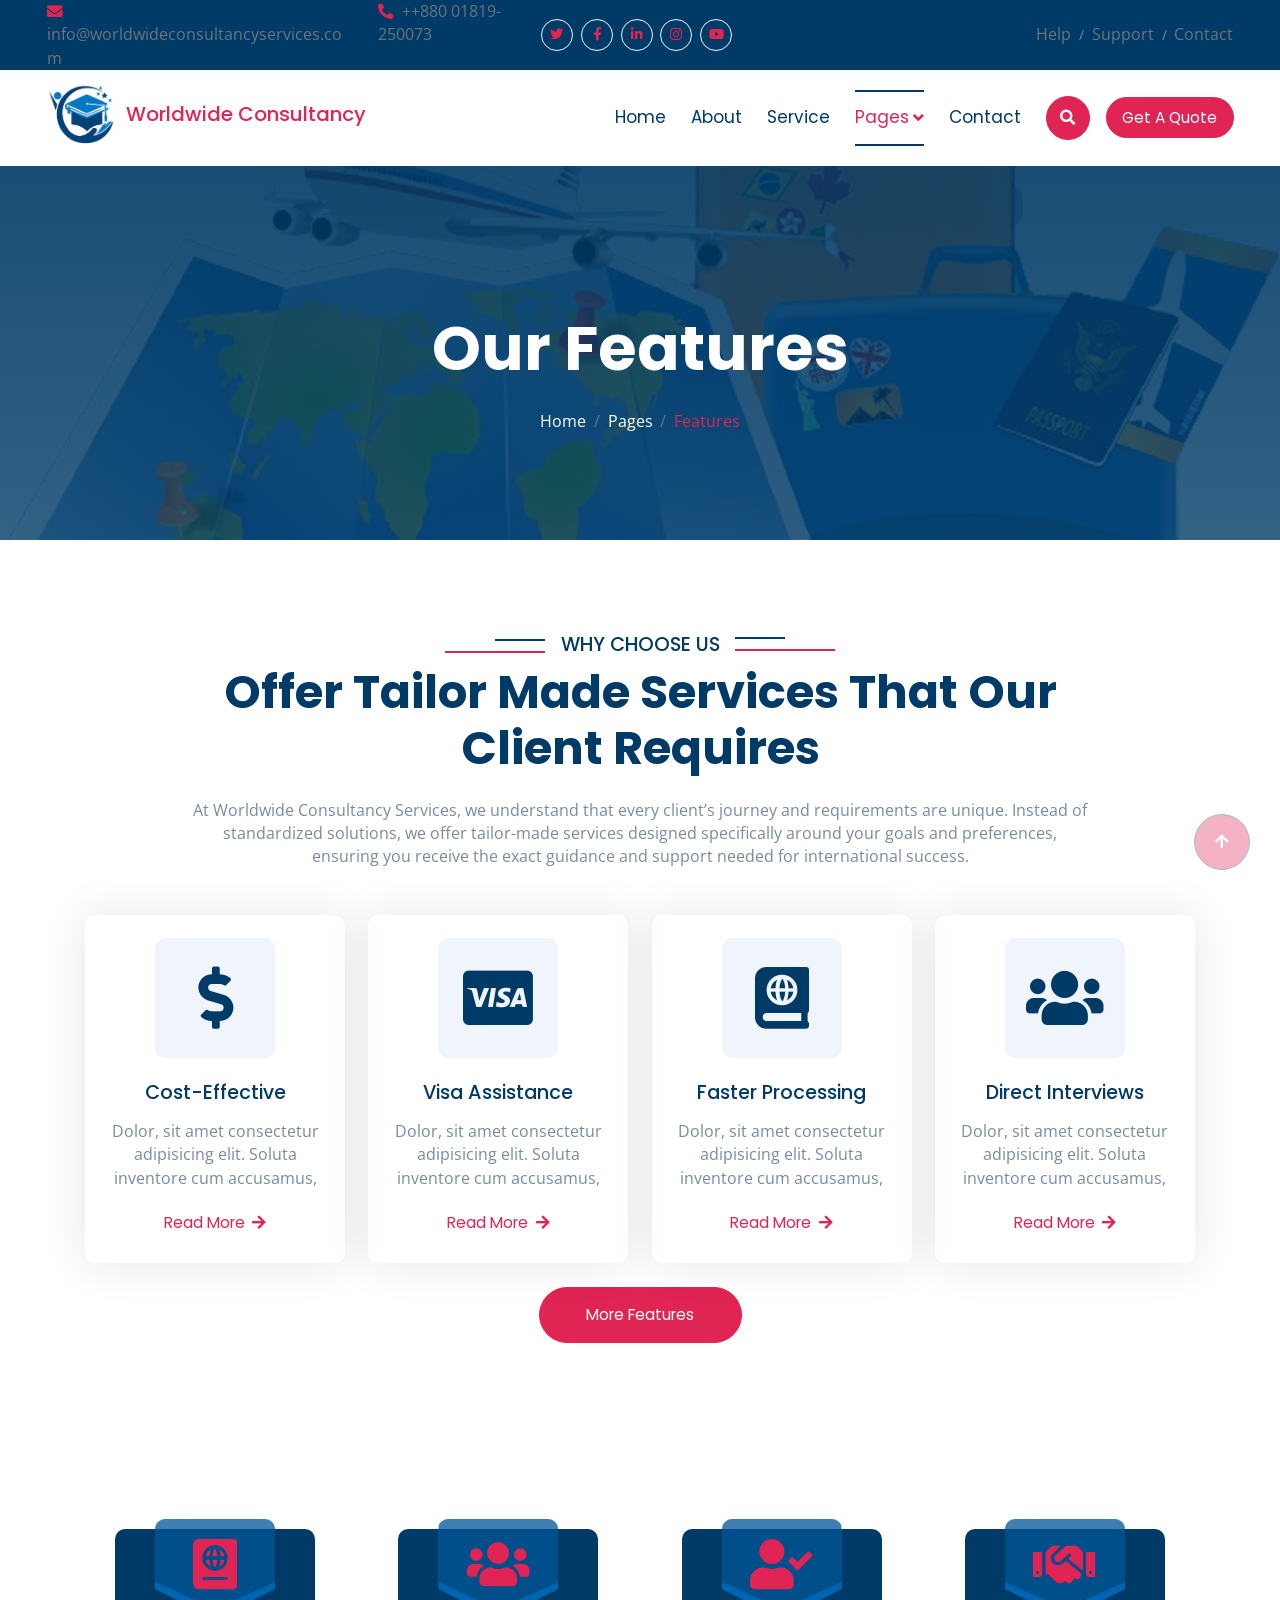
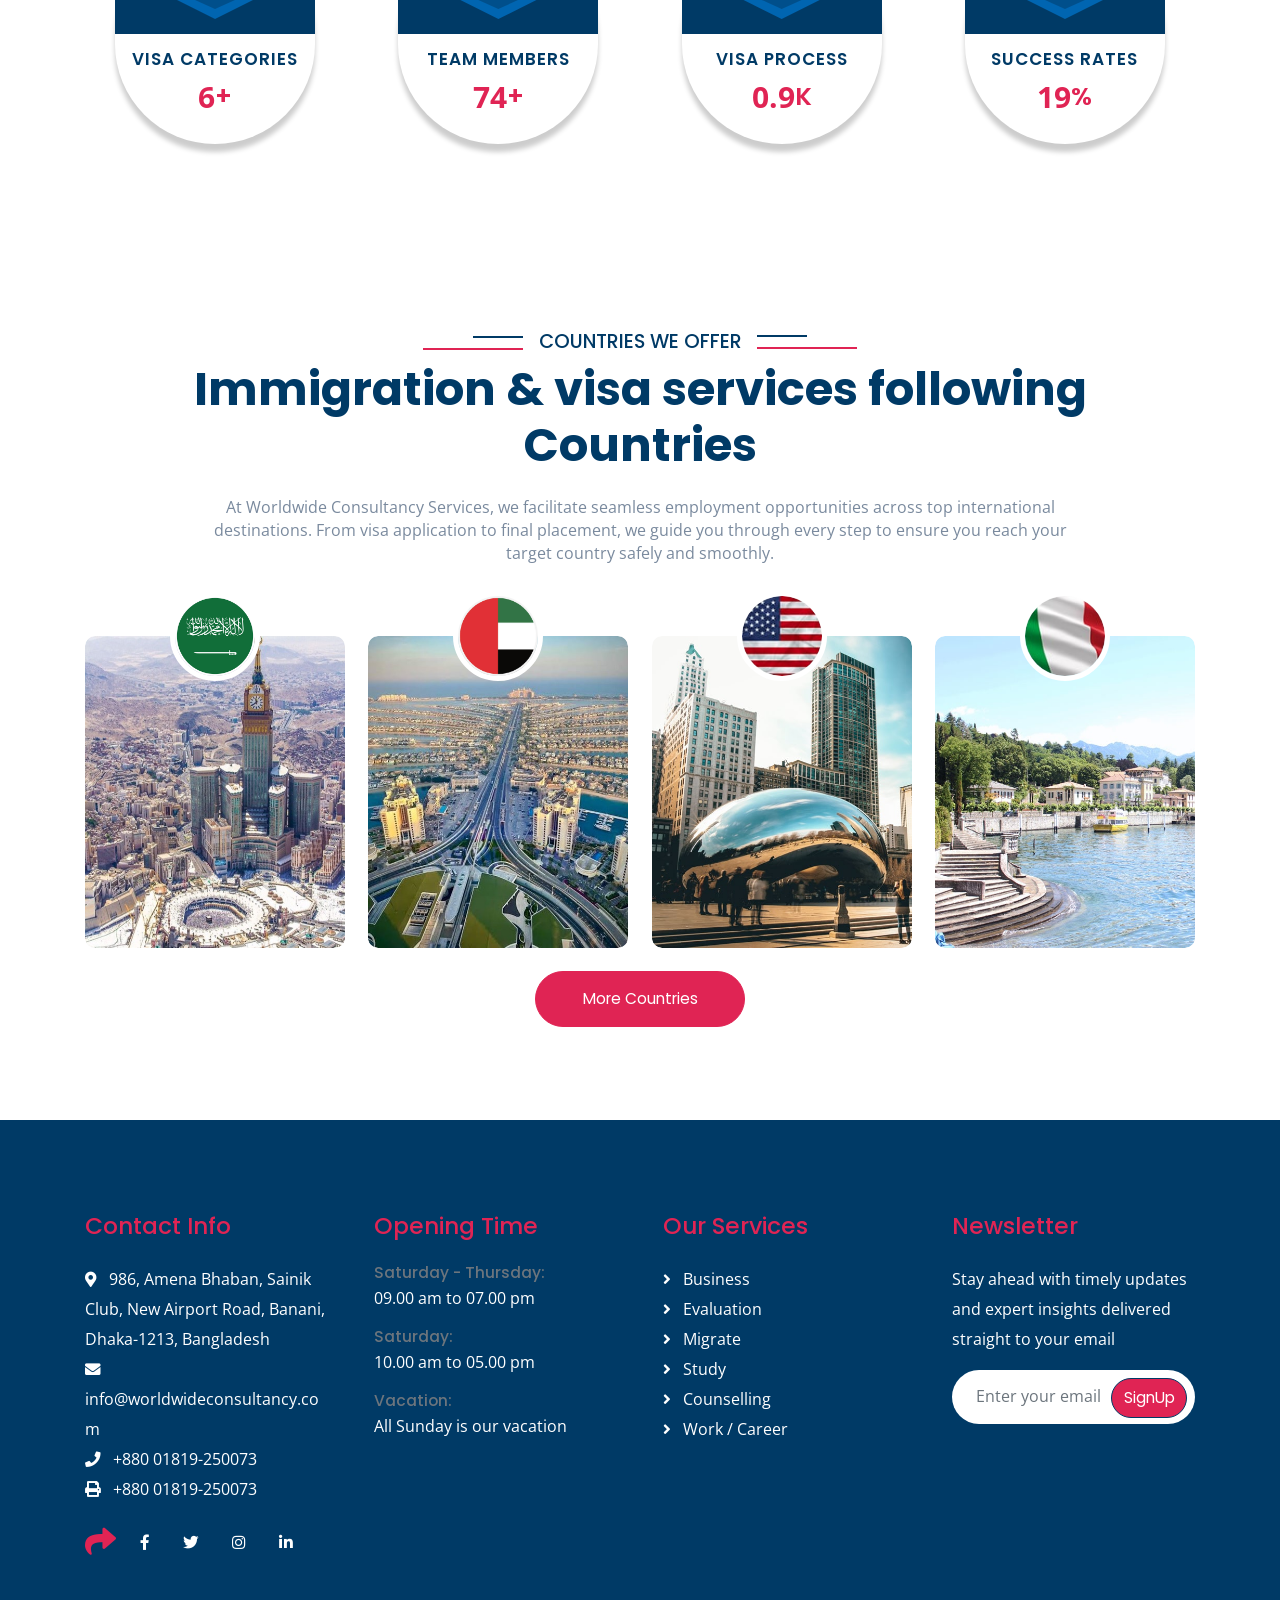
<file: feature.html>
<!DOCTYPE html>
<html lang="en">

    <head>
        <meta charset="utf-8">
        <title>Worldwide Consultancy</title>
        <meta content="width=device-width, initial-scale=1.0" name="viewport">
        <meta content="" name="keywords">
        <meta content="" name="description">

        <!-- Google Web Fonts -->
        <link rel="preconnect" href="https://fonts.googleapis.com">
        <link rel="preconnect" href="https://fonts.gstatic.com" crossorigin>
        <link href="https://fonts.googleapis.com/css2?family=Open+Sans:wght@400;500;600;700&family=Poppins:wght@200;300;400;500;600&display=swap" rel="stylesheet"> 

        <!-- Icon Font Stylesheet -->
        <link rel="stylesheet" href="https://use.fontawesome.com/releases/v5.15.4/css/all.css"/>
        <link href="https://cdn.jsdelivr.net/npm/bootstrap-icons@1.4.1/font/bootstrap-icons.css" rel="stylesheet">

        <!-- Libraries Stylesheet -->
        <link href="lib/animate/animate.min.css" rel="stylesheet">
        <link href="lib/owlcarousel/assets/owl.carousel.min.css" rel="stylesheet">


        <!-- Customized Bootstrap Stylesheet -->
        <link href="css/bootstrap.min.css" rel="stylesheet">

        <!-- Template Stylesheet -->
        <link href="css/style.css" rel="stylesheet">
        <link href="css/responsive.css" rel="stylesheet">
    </head>

    <body>

        <!-- Spinner Start -->
        <div id="spinner" class="show bg-white position-fixed translate-middle w-100 vh-100 top-50 start-50 d-flex align-items-center justify-content-center">
            <div class="spinner-border text-secondary" style="width: 3rem; height: 3rem;" role="status">
                <span class="sr-only">Loading...</span>
            </div>
        </div>
        <!-- Spinner End -->


        <!-- Topbar Start -->
        <div class="container-fluid bg-primary px-5 d-none d-lg-block">
            <div class="row gx-0 align-items-center">
                <div class="col-lg-5 text-center text-lg-start mb-lg-0">
                    <div class="d-flex">
                        <a href="#" class="text-muted me-4"><i class="fas fa-envelope text-secondary me-2"></i>info@worldwideconsultancyservices.com</a>
                        <a href="#" class="text-muted me-0"><i class="fas fa-phone-alt text-secondary me-2"></i>++880 01819-250073</a>
                    </div>
                </div>
                <div class="col-lg-3 row-cols-1 text-center mb-2 mb-lg-0">
                    <div class="d-inline-flex align-items-center" style="height: 45px;">
                        <a class="btn btn-sm btn-outline-light btn-square rounded-circle me-2" href=""><i class="fab fa-twitter fw-normal text-secondary"></i></a>
                        <a class="btn btn-sm btn-outline-light btn-square rounded-circle me-2" href=""><i class="fab fa-facebook-f fw-normal text-secondary"></i></a>
                        <a class="btn btn-sm btn-outline-light btn-square rounded-circle me-2" href=""><i class="fab fa-linkedin-in fw-normal text-secondary"></i></a>
                        <a class="btn btn-sm btn-outline-light btn-square rounded-circle me-2" href=""><i class="fab fa-instagram fw-normal text-secondary"></i></a>
                        <a class="btn btn-sm btn-outline-light btn-square rounded-circle" href=""><i class="fab fa-youtube fw-normal text-secondary"></i></a>
                    </div>
                </div>
                <div class="col-lg-4 text-center text-lg-end">
                    <div class="d-inline-flex align-items-center" style="height: 45px;">
                        <a href="#" class="text-muted me-2"> Help</a><small> / </small>
                        <a href="#" class="text-muted mx-2"> Support</a><small> / </small>
                        <a href="#" class="text-muted ms-2"> Contact</a>
                    </div>
                </div>
            </div>
        </div>
        <!-- Topbar End -->

        <!-- Navbar & Hero Start -->
        <div class="container-fluid nav-bar p-0">
            <nav class="navbar navbar-expand-lg navbar-light bg-white px-4 px-lg-5 py-3 py-lg-0">
                <a href="" class="navbar-brand p-0">
                    <h1 class="text-secondary m-0" style="font-size: 20px;"><img src="img/brand-logo.png" class="img-fluid" alt="">Worldwide Consultancy</h1>
                    <!-- <img src="img/logo.png" alt="Logo"> -->
                </a>
                <button class="navbar-toggler" type="button" data-bs-toggle="collapse" data-bs-target="#navbarCollapse">
                    <span class="fa fa-bars"></span>
                </button>
                <div class="collapse navbar-collapse" id="navbarCollapse">
                    <div class="navbar-nav ms-auto py-0">
                        <a href="index.html" class="nav-item nav-link">Home</a>
                        <a href="about.html" class="nav-item nav-link">About</a>
                        <a href="service.html" class="nav-item nav-link">Service</a>
                        <div class="nav-item dropdown">
                            <a href="#" class="nav-link active" data-bs-toggle="dropdown"><span class="dropdown-toggle">Pages</span></a>
                            <div class="dropdown-menu m-0">
                                <a href="feature.html" class="dropdown-item active">Feature</a>
                                <a href="countries.html" class="dropdown-item">Countries</a>
                                <a href="testimonial.html" class="dropdown-item">Testimonial</a>
                                <a href="training.html" class="dropdown-item">Training</a>
                                <a href="404.html" class="dropdown-item">404 Page</a>
                            </div>
                        </div>
                        <a href="contact.html" class="nav-item nav-link">Contact</a>
                    </div>
                    <button class="btn btn-primary btn-md-square border-secondary mb-3 mb-md-3 mb-lg-0 me-3" data-bs-toggle="modal" data-bs-target="#searchModal"><i class="fas fa-search"></i></button>
                    <a href="" class="btn btn-primary border-secondary rounded-pill py-2 px-4 px-lg-3 mb-3 mb-md-3 mb-lg-0">Get A Quote</a>
                </div>
            </nav>
        </div>
        <!-- Navbar & Hero End -->

        <!-- Modal Search Start -->
        <div class="modal fade" id="searchModal" tabindex="-1" aria-labelledby="exampleModalLabel" aria-hidden="true">
            <div class="modal-dialog modal-fullscreen">
                <div class="modal-content rounded-0">
                    <div class="modal-header">
                        <h4 class="modal-title text-secondary mb-0" id="exampleModalLabel">Search by keyword</h4>
                        <button type="button" class="btn-close" data-bs-dismiss="modal" aria-label="Close"></button>
                    </div>
                    <div class="modal-body d-flex align-items-center">
                        <div class="input-group w-75 mx-auto d-flex">
                            <input type="search" class="form-control p-3" placeholder="keywords" aria-describedby="search-icon-1">
                            <span id="search-icon-1" class="input-group-text p-3"><i class="fa fa-search"></i></span>
                        </div>
                    </div>
                </div>
            </div>
        </div>
        <!-- Modal Search End -->

        <!-- Header Start -->
        <div class="container-fluid bg-breadcrumb">
            <div class="container text-center py-5" style="max-width: 900px;">
                <h3 class="text-white display-3 mb-4 wow fadeInDown" data-wow-delay="0.1s">Our Features</h1>
                <ol class="breadcrumb justify-content-center text-white mb-0 wow fadeInDown" data-wow-delay="0.3s">
                    <li class="breadcrumb-item"><a href="index.html" class="text-white">Home</a></li>
                    <li class="breadcrumb-item"><a href="#" class="text-white">Pages</a></li>
                    <li class="breadcrumb-item active text-secondary">Features</li>
                </ol>    
            </div>
        </div>
        <!-- Header End -->

        <!-- Features Start -->
        <div class="container-fluid features overflow-hidden py-5">
            <div class="container py-5">
                <div class="section-title text-center mb-5 wow fadeInUp" data-wow-delay="0.1s">
                    <div class="sub-style">
                        <h5 class="sub-title text-primary px-3">Why Choose Us</h5>
                    </div>
                    <h1 class="display-5 mb-4">Offer Tailor Made Services That Our Client Requires</h1>
                    <p class="mb-0">At Worldwide Consultancy Services, we understand that every client’s journey and requirements are unique. Instead of standardized solutions, we offer tailor-made services designed specifically around your goals and preferences, ensuring you receive the exact guidance and support needed for international success.</p>
                </div>
                <div class="row g-4 justify-content-center text-center">
                    <div class="col-md-6 col-lg-6 col-xl-3 wow fadeInUp" data-wow-delay="0.1s">
                        <div class="feature-item text-center p-4">
                            <div class="feature-icon p-3 mb-4">
                                <i class="fas fa-dollar-sign fa-4x text-primary"></i>
                            </div>
                            <div class="feature-content d-flex flex-column">
                                <h5 class="mb-3">Cost-Effective</h5>
                                <p class="mb-3">Dolor, sit amet consectetur adipisicing elit. Soluta inventore cum accusamus,</p>
                                <a class="btn btn-secondary rounded-pill" href="#">Read More<i class="fas fa-arrow-right ms-2"></i></a>
                            </div>
                        </div>
                    </div>
                    <div class="col-md-6 col-lg-6 col-xl-3 wow fadeInUp" data-wow-delay="0.3s">
                        <div class="feature-item text-center p-4">
                            <div class="feature-icon p-3 mb-4">
                                <i class="fab fa-cc-visa fa-4x text-primary"></i>
                            </div>
                            <div class="feature-content d-flex flex-column">
                                <h5 class="mb-3">Visa Assistance</h5>
                                <p class="mb-3">Dolor, sit amet consectetur adipisicing elit. Soluta inventore cum accusamus,</p>
                                <a class="btn btn-secondary rounded-pill" href="#">Read More<i class="fas fa-arrow-right ms-2"></i></a>
                            </div>
                        </div>
                    </div>
                    <div class="col-md-6 col-lg-6 col-xl-3 wow fadeInUp" data-wow-delay="0.5s">
                        <div class="feature-item text-center p-4">
                            <div class="feature-icon p-3 mb-4">
                                <i class="fas fa-atlas fa-4x text-primary"></i>
                            </div>
                            <div class="feature-content d-flex flex-column">
                                <h5 class="mb-3">Faster Processing</h5>
                                <p class="mb-3">Dolor, sit amet consectetur adipisicing elit. Soluta inventore cum accusamus,</p>
                                <a class="btn btn-secondary rounded-pill" href="#">Read More<i class="fas fa-arrow-right ms-2"></i></a>
                            </div>
                        </div>
                    </div>
                    <div class="col-md-6 col-lg-6 col-xl-3 wow fadeInUp" data-wow-delay="0.7s">
                        <div class="feature-item text-center p-4">
                            <div class="feature-icon p-3 mb-4">
                                <i class="fas fa-users fa-4x text-primary"></i>
                            </div>
                            <div class="feature-content d-flex flex-column">
                                <h5 class="mb-3">Direct Interviews</h5>
                                <p class="mb-3">Dolor, sit amet consectetur adipisicing elit. Soluta inventore cum accusamus,</p>
                                <a class="btn btn-secondary rounded-pill" href="#">Read More<i class="fas fa-arrow-right ms-2"></i></a>
                            </div>
                        </div>
                    </div>
                    <div class="col-12">
                        <a class="btn btn-primary border-secondary rounded-pill py-3 px-5 wow fadeInUp" data-wow-delay="0.1s" href="#">More Features</a>
                    </div>
                </div>
            </div>
        </div>
        <!-- Features End -->


        <!-- Counter Facts Start -->
        <div class="container-fluid counter-facts overflow-hidden py-5">
            <div class="container py-5">
                <div class="row g-4">
                    <div class="col-12 col-sm-6 col-md-6 col-xl-3 wow fadeInUp" data-wow-delay="0.1s">
                        <div class="counter">
                            <div class="counter-icon">
                                <i class="fas fa-passport"></i>
                            </div>
                            <div class="counter-content">
                                <h3>Visa Categories</h3>
                                <div class="d-flex align-items-center justify-content-center">
                                    <span class="counter-value" data-toggle="counter-up">31</span>
                                    <h4 class="text-secondary mb-0" style="font-weight: 600; font-size: 25px;">+</h4>
                                </div>
                            </div>
                        </div>
                    </div>
                    <div class="col-12 col-sm-6 col-md-6 col-xl-3 wow fadeInUp" data-wow-delay="0.3s">
                        <div class="counter">
                            <div class="counter-icon">
                                <i class="fas fa-users"></i>
                            </div>
                            <div class="counter-content">
                                <h3>Team Members</h3>
                                <div class="d-flex align-items-center justify-content-center">
                                    <span class="counter-value" data-toggle="counter-up">377</span>
                                    <h4 class="text-secondary mb-0" style="font-weight: 600; font-size: 25px;">+</h4>
                                </div>
                            </div>
                        </div>
                    </div>
                    <div class="col-12 col-sm-6 col-md-6 col-xl-3 wow fadeInUp" data-wow-delay="0.5s">
                        <div class="counter">
                            <div class="counter-icon">
                                <i class="fas fa-user-check"></i>
                            </div>
                            <div class="counter-content">
                                <h3>Visa Process</h3>
                                <div class="d-flex align-items-center justify-content-center">
                                    <span class="counter-value" data-toggle="counter-up">4.9</span>
                                    <h4 class="text-secondary mb-0" style="font-weight: 600; font-size: 25px;">K</h4>
                                </div>
                            </div>
                        </div>
                    </div>
                    <div class="col-12 col-sm-6 col-md-6 col-xl-3 wow fadeInUp" data-wow-delay="0.7s">
                        <div class="counter">
                            <div class="counter-icon">
                                <i class="fas fa-handshake"></i>
                            </div>
                            <div class="counter-content">
                                <h3>Success Rates</h3>
                                <div class="d-flex align-items-center justify-content-center">
                                    <span class="counter-value" data-toggle="counter-up">98</span>
                                    <h4 class="text-secondary mb-0" style="font-weight: 600; font-size: 25px;">%</h4>
                                </div>
                            </div>
                        </div>
                    </div>
                </div>
            </div>
        </div>
        <!-- Counter Facts End -->

        <!-- Countries We Offer Start -->
        <div class="container-fluid country overflow-hidden py-5">
            <div class="container py-5">
                <div class="section-title text-center wow fadeInUp" data-wow-delay="0.1s" style="margin-bottom: 70px;">
                    <div class="sub-style">
                        <h5 class="sub-title text-primary px-3">COUNTRIES WE OFFER</h5>
                    </div>
                    <h1 class="display-5 mb-4">Immigration & visa services following Countries</h1>
                    <p class="mb-0">At Worldwide Consultancy Services, we facilitate seamless employment opportunities across top international destinations. From visa application to final placement, we guide you through every step to ensure you reach your target country safely and smoothly.</p>
                </div>
                <div class="row g-4 text-center">
                    <div class="col-lg-6 col-xl-3 mb-5 mb-xl-0 wow fadeInUp" data-wow-delay="0.1s">
                        <div class="country-item">
                            <div class="rounded overflow-hidden">
                                <img src="img/country-1.jpg" class="img-fluid w-100 rounded" alt="Image">
                            </div>
                            <div class="country-flag">
                                <img src="img/brazil.jpg" class="img-fluid rounded-circle" alt="Image">
                            </div>
                            <div class="country-name">
                                <a href="#" class="text-white fs-4">Saudi Arabia</a>
                            </div>
                        </div>
                    </div>
                    <div class="col-lg-6 col-xl-3 mb-5 mb-xl-0 wow fadeInUp" data-wow-delay="0.3s">
                        <div class="country-item">
                            <div class="rounded overflow-hidden">
                                <img src="img/country-2.jpg" class="img-fluid w-100 rounded" alt="Image">
                            </div>
                            <div class="country-flag">
                                <img src="img/india.jpg" class="img-fluid rounded-circle" alt="Image">
                            </div>
                            <div class="country-name">
                                <a href="#" class="text-white fs-4">Dubai</a>
                            </div>
                        </div>
                    </div>
                    <div class="col-lg-6 col-xl-3 mb-5 mb-xl-0 wow fadeInUp" data-wow-delay="0.5s">
                        <div class="country-item">
                            <div class="rounded overflow-hidden">
                                <img src="img/country-3.jpg" class="img-fluid w-100 rounded" alt="Image">
                            </div>
                            <div class="country-flag">
                                <img src="img/usa.jpg" class="img-fluid rounded-circle" alt="Image">
                            </div>
                            <div class="country-name">
                                <a href="#" class="text-white fs-4">New York</a>
                            </div>
                        </div>
                    </div>
                    <div class="col-lg-6 col-xl-3 mb-5 mb-xl-0 wow fadeInUp" data-wow-delay="0.7s">
                        <div class="country-item">
                            <div class="rounded overflow-hidden">
                                <img src="img/country-4.jpg" class="img-fluid w-100 rounded" alt="Image">
                            </div>
                            <div class="country-flag">
                                <img src="img/italy.jpg" class="img-fluid rounded-circle" alt="Image">
                            </div>
                            <div class="country-name">
                                <a href="#" class="text-white fs-4">Italy</a>
                            </div>
                        </div>
                    </div>
                    <div class="col-12">
                        <a class="btn btn-primary border-secondary rounded-pill py-3 px-5 wow fadeInUp" data-wow-delay="0.1s" href="#">More Countries</a>
                    </div>
                </div>
            </div>
        </div>
        <!-- Countries We Offer End -->

        <!-- Footer Start -->
        <div class="container-fluid footer py-5 wow fadeIn" data-wow-delay="0.2s">
            <div class="container py-5">
                <div class="row g-5">
                    <div class="col-md-6 col-lg-6 col-xl-3">
                        <div class="footer-item d-flex flex-column">
                            <h4 class="text-secondary mb-4">Contact Info</h4>
                            <a href=""><i class="fa fa-map-marker-alt me-2"></i> 986, Amena Bhaban, Sainik Club, New Airport Road, Banani, Dhaka-1213, Bangladesh</a>
                            <a href=""><i class="fas fa-envelope me-2"></i> info@worldwideconsultancy.com</a>
                            <a href=""><i class="fas fa-phone me-2"></i> +880 01819-250073</a>
                            <a href="" class="mb-3"><i class="fas fa-print me-2"></i> +880 01819-250073</a>
                            <div class="d-flex align-items-center">
                                <i class="fas fa-share fa-2x text-secondary me-2"></i>
                                <a class="btn mx-1" href=""><i class="fab fa-facebook-f"></i></a>
                                <a class="btn mx-1" href=""><i class="fab fa-twitter"></i></a>
                                <a class="btn mx-1" href=""><i class="fab fa-instagram"></i></a>
                                <a class="btn mx-1" href=""><i class="fab fa-linkedin-in"></i></a>
                            </div>
                        </div>
                    </div>
                    <div class="col-md-6 col-lg-6 col-xl-3">
                        <div class="footer-item d-flex flex-column">
                            <h4 class="text-secondary mb-4">Opening Time</h4>
                            <div class="mb-3">
                                <h6 class="text-muted mb-0">Saturday - Thursday:</h6>
                                <p class="text-white mb-0">09.00 am to 07.00 pm</p>
                            </div>
                            <div class="mb-3">
                                <h6 class="text-muted mb-0">Saturday:</h6>
                                <p class="text-white mb-0">10.00 am to 05.00 pm</p>
                            </div>
                            <div class="mb-3">
                                <h6 class="text-muted mb-0">Vacation:</h6>
                                <p class="text-white mb-0">All Sunday is our vacation</p>
                            </div>
                        </div>
                    </div>
                    <div class="col-md-6 col-lg-6 col-xl-3">
                        <div class="footer-item d-flex flex-column">
                            <h4 class="text-secondary mb-4">Our Services</h4>
                            <a href="#" class=""><i class="fas fa-angle-right me-2"></i> Business</a>
                            <a href="#" class=""><i class="fas fa-angle-right me-2"></i> Evaluation</a>
                            <a href="#" class=""><i class="fas fa-angle-right me-2"></i> Migrate</a>
                            <a href="#" class=""><i class="fas fa-angle-right me-2"></i> Study</a>
                            <a href="#" class=""><i class="fas fa-angle-right me-2"></i> Counselling</a>
                            <a href="#" class=""><i class="fas fa-angle-right me-2"></i> Work / Career</a>
                        </div>
                    </div>
                    <div class="col-md-6 col-lg-6 col-xl-3">
                        <div class="footer-item">
                            <h4 class="text-secondary mb-4">Newsletter</h4>
                            <p class="text-white mb-3">Stay ahead with timely updates and expert insights delivered straight to your email</p>
                            <div class="position-relative mx-auto rounded-pill">
                                <input class="form-control border-0 rounded-pill w-100 py-3 ps-4 pe-5" type="text" placeholder="Enter your email">
                                <button type="button" class="btn btn-primary rounded-pill position-absolute top-0 end-0 py-2 mt-2 me-2">SignUp</button>
                            </div>
                        </div>
                    </div>
                </div>
            </div>
        </div>
        <!-- Footer End -->

        <!-- Back to Top -->
        <a href="#" class="btn btn-primary btn-lg-square back-to-top"><i class="fa fa-arrow-up"></i></a>   

        
    <!-- JavaScript Libraries -->
    <script src="https://ajax.googleapis.com/ajax/libs/jquery/3.6.4/jquery.min.js"></script>
    <script src="https://cdn.jsdelivr.net/npm/bootstrap@5.0.0/dist/js/bootstrap.bundle.min.js"></script>
    <script src="lib/wow/wow.min.js"></script>
    <script src="lib/easing/easing.min.js"></script>
    <script src="lib/waypoints/waypoints.min.js"></script>
    <script src="lib/counterup/counterup.min.js"></script>
    <script src="lib/owlcarousel/owl.carousel.min.js"></script>
    

    <!-- Template Javascript -->
    <script src="js/main.js"></script>
    </body>

</html>
</file>
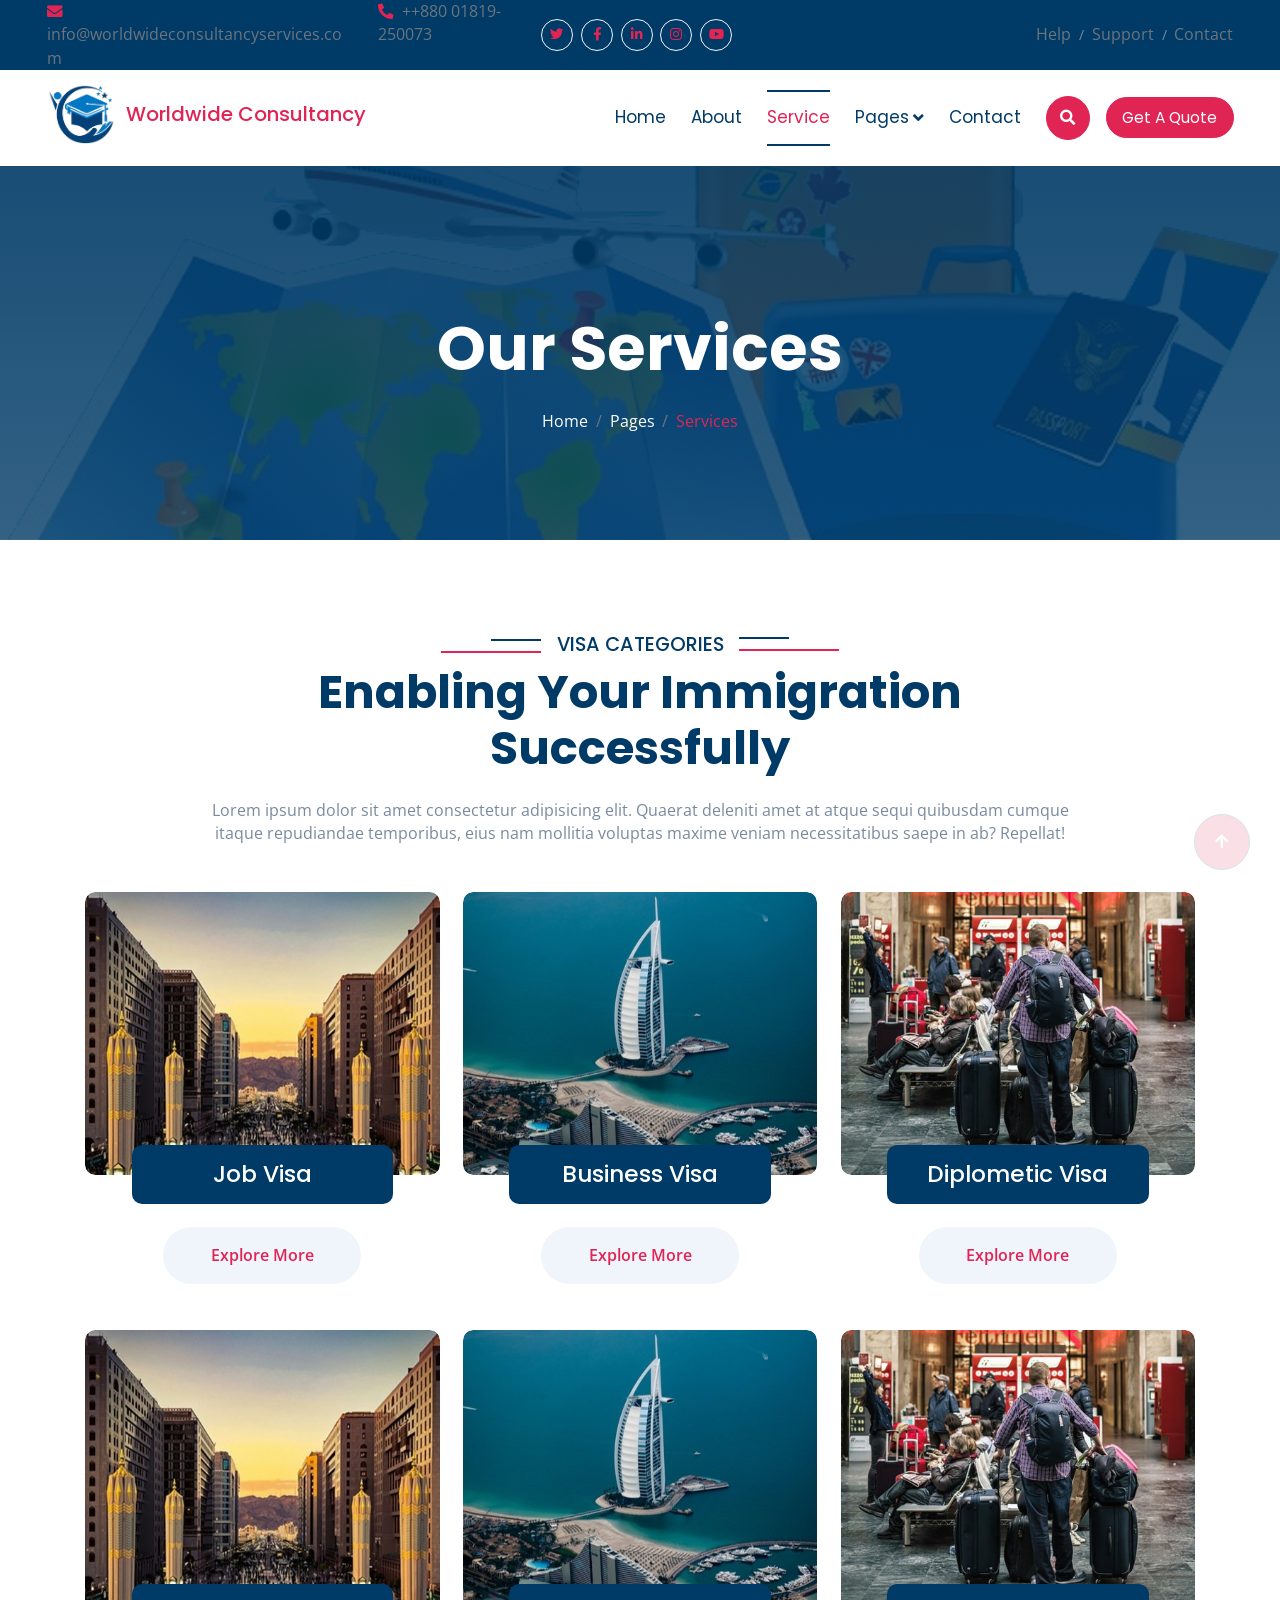
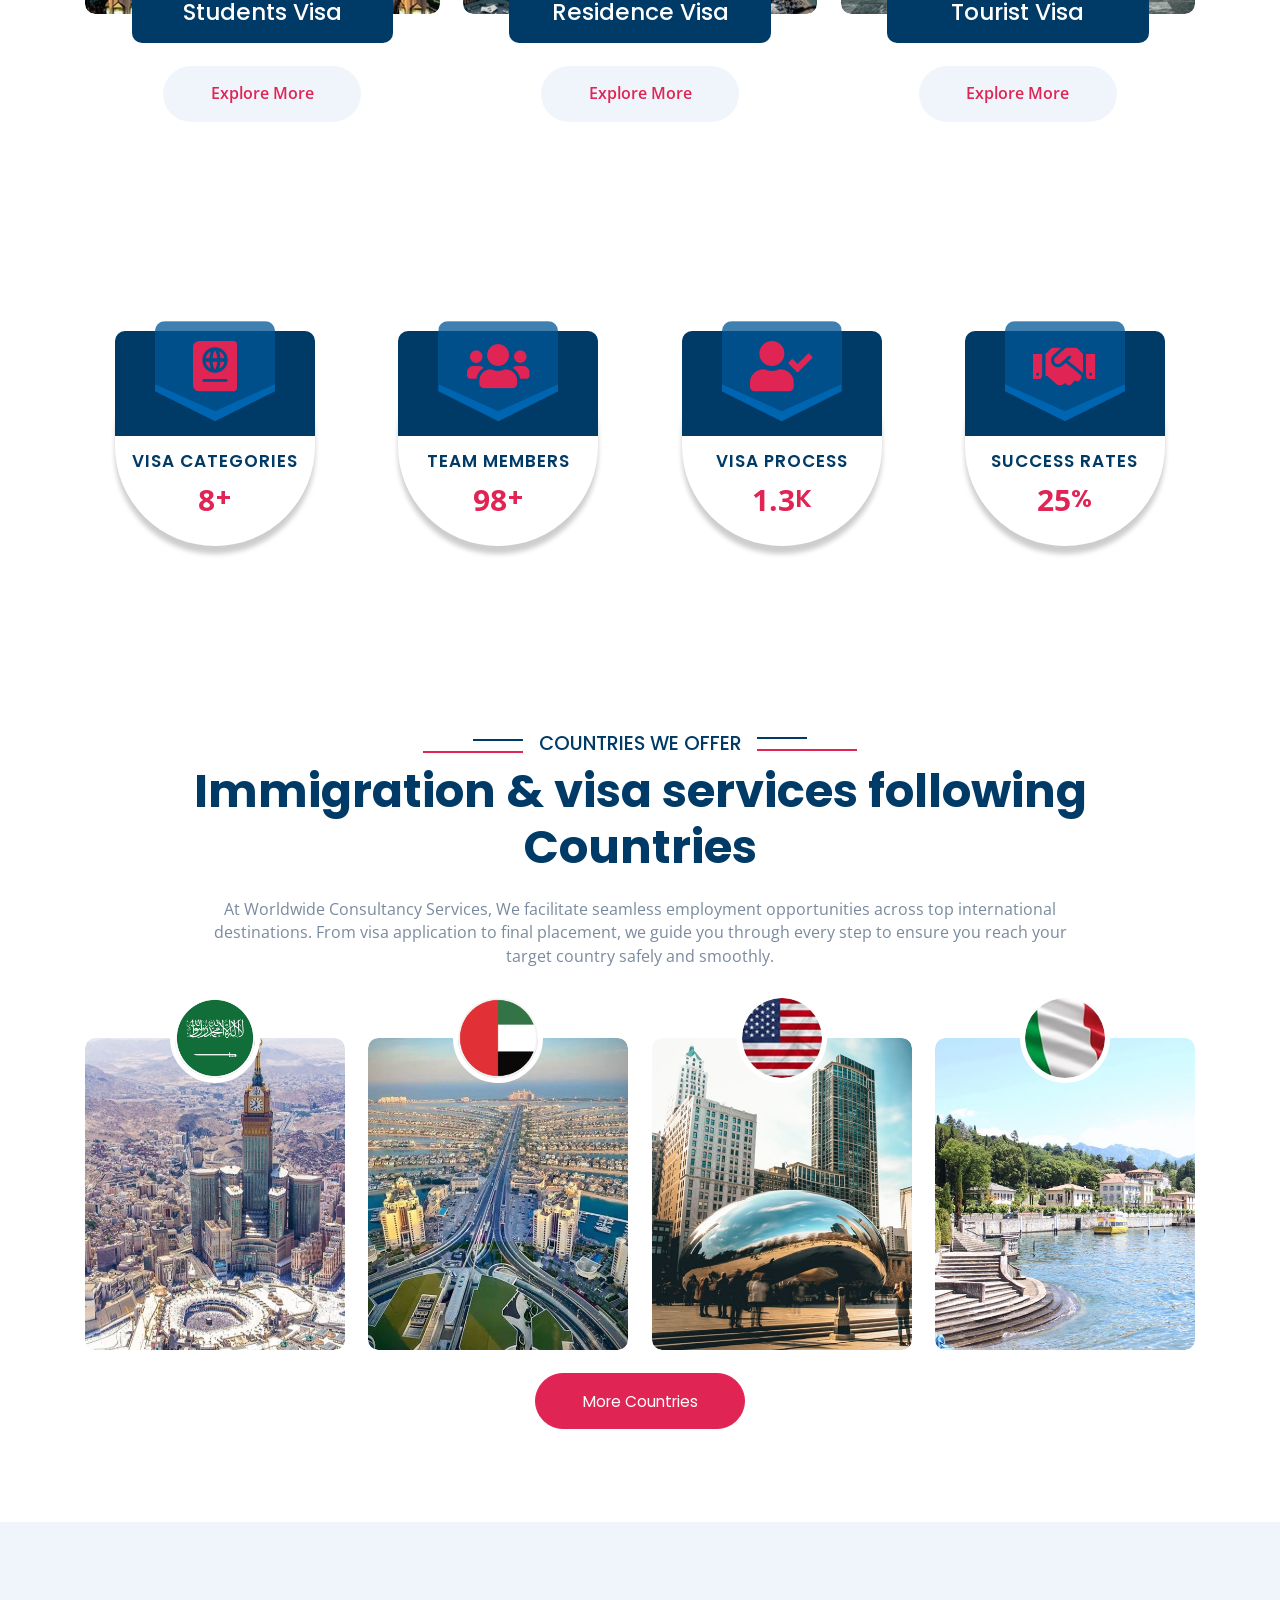
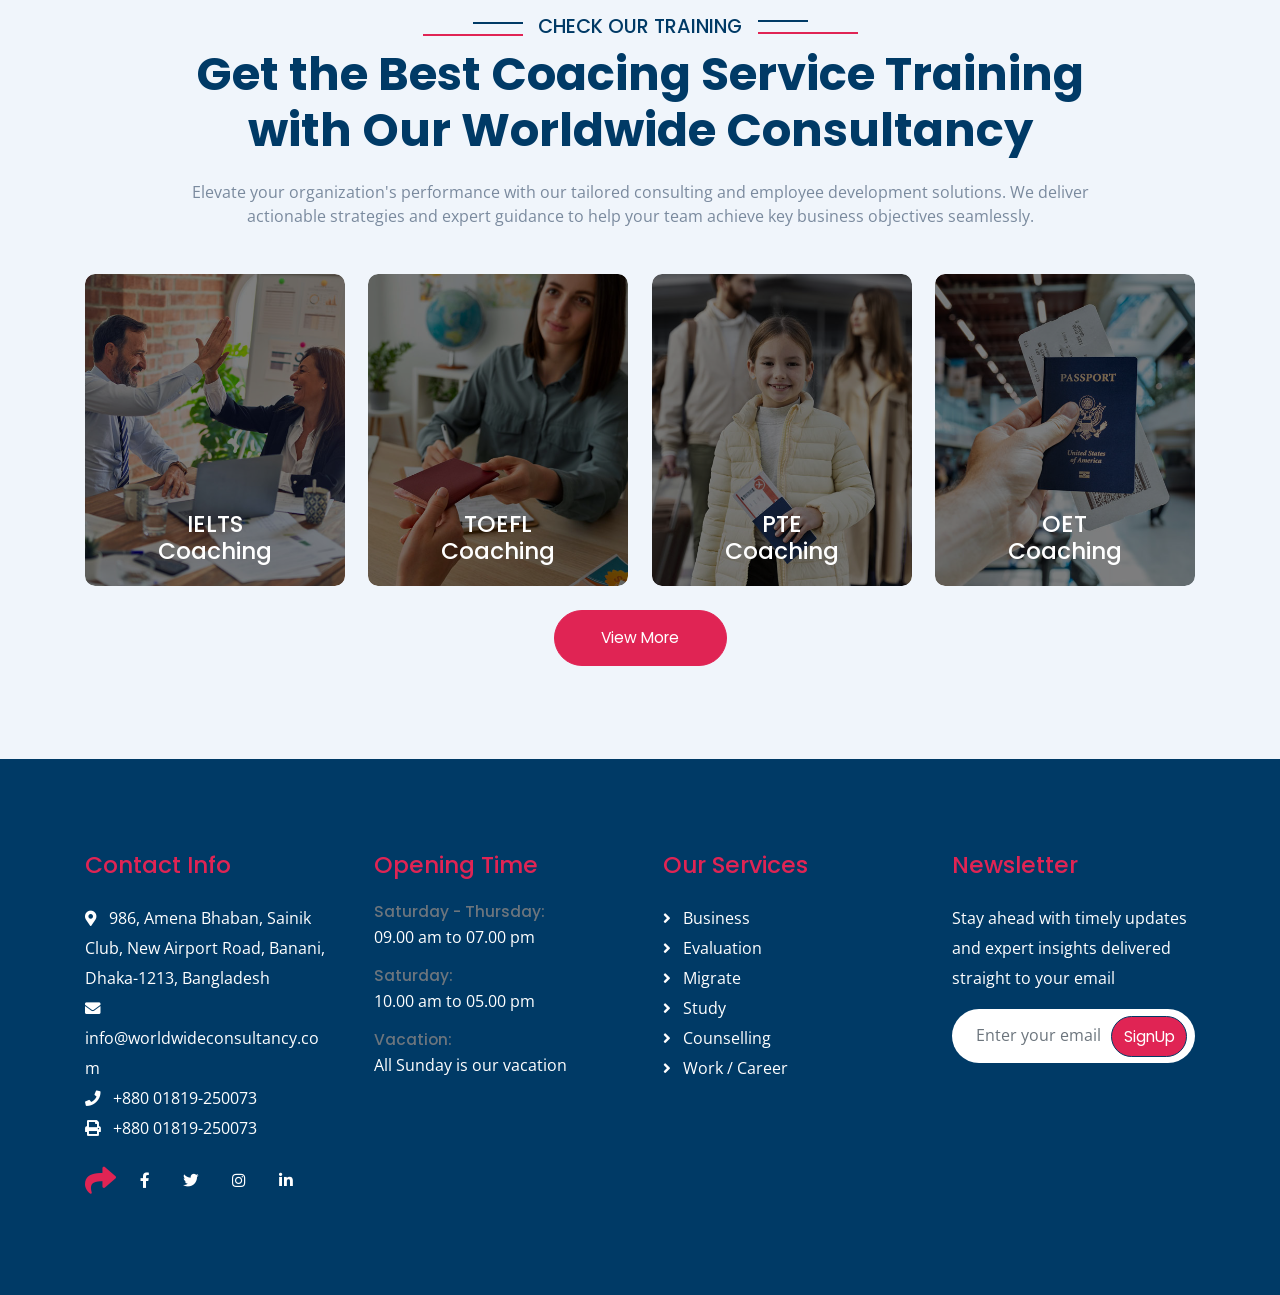
<file: service.html>
<!DOCTYPE html>
<html lang="en">

    <head>
        <meta charset="utf-8">
        <title>Worldwide Consultancy</title>
        <meta content="width=device-width, initial-scale=1.0" name="viewport">
        <meta content="" name="keywords">
        <meta content="" name="description">

        <!-- Google Web Fonts -->
        <link rel="preconnect" href="https://fonts.googleapis.com">
        <link rel="preconnect" href="https://fonts.gstatic.com" crossorigin>
        <link href="https://fonts.googleapis.com/css2?family=Open+Sans:wght@400;500;600;700&family=Poppins:wght@200;300;400;500;600&display=swap" rel="stylesheet"> 

        <!-- Icon Font Stylesheet -->
        <link rel="stylesheet" href="https://use.fontawesome.com/releases/v5.15.4/css/all.css"/>
        <link href="https://cdn.jsdelivr.net/npm/bootstrap-icons@1.4.1/font/bootstrap-icons.css" rel="stylesheet">

        <!-- Libraries Stylesheet -->
        <link href="lib/animate/animate.min.css" rel="stylesheet">
        <link href="lib/owlcarousel/assets/owl.carousel.min.css" rel="stylesheet">


        <!-- Customized Bootstrap Stylesheet -->
        <link href="css/bootstrap.min.css" rel="stylesheet">

        <!-- Template Stylesheet -->
        <link href="css/style.css" rel="stylesheet">
        <link href="css/responsive.css" rel="stylesheet">
    </head>

    <body>

        <!-- Spinner Start -->
        <div id="spinner" class="show bg-white position-fixed translate-middle w-100 vh-100 top-50 start-50 d-flex align-items-center justify-content-center">
            <div class="spinner-border text-secondary" style="width: 3rem; height: 3rem;" role="status">
                <span class="sr-only">Loading...</span>
            </div>
        </div>
        <!-- Spinner End -->


        <!-- Topbar Start -->
        <div class="container-fluid bg-primary px-5 d-none d-lg-block">
            <div class="row gx-0 align-items-center">
                <div class="col-lg-5 text-center text-lg-start mb-lg-0">
                    <div class="d-flex">
                        <a href="#" class="text-muted me-4"><i class="fas fa-envelope text-secondary me-2"></i>info@worldwideconsultancyservices.com</a>
                        <a href="#" class="text-muted me-0"><i class="fas fa-phone-alt text-secondary me-2"></i>++880 01819-250073</a>
                    </div>
                </div>
                <div class="col-lg-3 row-cols-1 text-center mb-2 mb-lg-0">
                    <div class="d-inline-flex align-items-center" style="height: 45px;">
                        <a class="btn btn-sm btn-outline-light btn-square rounded-circle me-2" href=""><i class="fab fa-twitter fw-normal text-secondary"></i></a>
                        <a class="btn btn-sm btn-outline-light btn-square rounded-circle me-2" href=""><i class="fab fa-facebook-f fw-normal text-secondary"></i></a>
                        <a class="btn btn-sm btn-outline-light btn-square rounded-circle me-2" href=""><i class="fab fa-linkedin-in fw-normal text-secondary"></i></a>
                        <a class="btn btn-sm btn-outline-light btn-square rounded-circle me-2" href=""><i class="fab fa-instagram fw-normal text-secondary"></i></a>
                        <a class="btn btn-sm btn-outline-light btn-square rounded-circle" href=""><i class="fab fa-youtube fw-normal text-secondary"></i></a>
                    </div>
                </div>
                <div class="col-lg-4 text-center text-lg-end">
                    <div class="d-inline-flex align-items-center" style="height: 45px;">
                        <a href="#" class="text-muted me-2"> Help</a><small> / </small>
                        <a href="#" class="text-muted mx-2"> Support</a><small> / </small>
                        <a href="#" class="text-muted ms-2"> Contact</a>
                    </div>
                </div>
            </div>
        </div>
        <!-- Topbar End -->

        <!-- Navbar & Hero Start -->
        <div class="container-fluid nav-bar p-0">
            <nav class="navbar navbar-expand-lg navbar-light bg-white px-4 px-lg-5 py-3 py-lg-0">
                <a href="" class="navbar-brand p-0">
                    <h1 class="text-secondary m-0" style="font-size: 20px;"><img src="img/brand-logo.png" class="img-fluid" alt="">Worldwide Consultancy</h1>
                    <!-- <img src="img/logo.png" alt="Logo"> -->
                </a>
                <button class="navbar-toggler" type="button" data-bs-toggle="collapse" data-bs-target="#navbarCollapse">
                    <span class="fa fa-bars"></span>
                </button>
                <div class="collapse navbar-collapse" id="navbarCollapse">
                    <div class="navbar-nav ms-auto py-0">
                        <a href="index.html" class="nav-item nav-link">Home</a>
                        <a href="about.html" class="nav-item nav-link">About</a>
                        <a href="service.html" class="nav-item nav-link active">Service</a>
                        <div class="nav-item dropdown">
                            <a href="#" class="nav-link" data-bs-toggle="dropdown"><span class="dropdown-toggle">Pages</span></a>
                            <div class="dropdown-menu m-0">
                                <a href="feature.html" class="dropdown-item">Feature</a>
                                <a href="countries.html" class="dropdown-item">Countries</a>
                                <a href="testimonial.html" class="dropdown-item">Testimonial</a>
                                <a href="training.html" class="dropdown-item">Training</a>
                                <a href="404.html" class="dropdown-item">404 Page</a>
                            </div>
                        </div>
                        <a href="contact.html" class="nav-item nav-link">Contact</a>
                    </div>
                    <button class="btn btn-primary btn-md-square border-secondary mb-3 mb-md-3 mb-lg-0 me-3" data-bs-toggle="modal" data-bs-target="#searchModal"><i class="fas fa-search"></i></button>
                    <a href="" class="btn btn-primary border-secondary rounded-pill py-2 px-4 px-lg-3 mb-3 mb-md-3 mb-lg-0">Get A Quote</a>
                </div>
            </nav>
        </div>
        <!-- Navbar & Hero End -->

        <!-- Modal Search Start -->
        <div class="modal fade" id="searchModal" tabindex="-1" aria-labelledby="exampleModalLabel" aria-hidden="true">
            <div class="modal-dialog modal-fullscreen">
                <div class="modal-content rounded-0">
                    <div class="modal-header">
                        <h4 class="modal-title text-secondary mb-0" id="exampleModalLabel">Search by keyword</h4>
                        <button type="button" class="btn-close" data-bs-dismiss="modal" aria-label="Close"></button>
                    </div>
                    <div class="modal-body d-flex align-items-center">
                        <div class="input-group w-75 mx-auto d-flex">
                            <input type="search" class="form-control p-3" placeholder="keywords" aria-describedby="search-icon-1">
                            <span id="search-icon-1" class="input-group-text p-3"><i class="fa fa-search"></i></span>
                        </div>
                    </div>
                </div>
            </div>
        </div>
        <!-- Modal Search End -->

        <!-- Header Start -->
        <div class="container-fluid bg-breadcrumb">
            <div class="container text-center py-5" style="max-width: 900px;">
                <h3 class="text-white display-3 mb-4 wow fadeInDown" data-wow-delay="0.1s">Our Services</h1>
                <ol class="breadcrumb justify-content-center text-white mb-0 wow fadeInDown" data-wow-delay="0.3s">
                    <li class="breadcrumb-item"><a href="index.html" class="text-white">Home</a></li>
                    <li class="breadcrumb-item"><a href="#" class="text-white">Pages</a></li>
                    <li class="breadcrumb-item active text-secondary">Services</li>
                </ol>    
            </div>
        </div>
        <!-- Header End -->

        <!-- Services Start -->
        <div class="container-fluid service overflow-hidden py-5">
            <div class="container py-5">
                <div class="section-title text-center mb-5 wow fadeInUp" data-wow-delay="0.1s">
                    <div class="sub-style">
                        <h5 class="sub-title text-primary px-3">Visa Categories</h5>
                    </div>
                    <h1 class="display-5 mb-4">Enabling Your Immigration Successfully</h1>
                    <p class="mb-0">Lorem ipsum dolor sit amet consectetur adipisicing elit. Quaerat deleniti amet at atque sequi quibusdam cumque itaque repudiandae temporibus, eius nam mollitia voluptas maxime veniam necessitatibus saepe in ab? Repellat!</p>
                </div>
                <div class="row g-4">
                    <div class="col-lg-6 col-xl-4 wow fadeInUp" data-wow-delay="0.1s">
                        <div class="service-item">
                            <div class="service-inner">
                                <div class="service-img">
                                    <img src="img/service-1.jpg" class="img-fluid w-100 rounded" alt="Image">
                                </div>
                                <div class="service-title">
                                    <div class="service-title-name">
                                        <div class="bg-primary text-center rounded p-3 mx-5 mb-4">
                                            <a href="#" class="h4 text-white mb-0">Job Visa</a>
                                        </div>
                                        <a class="btn bg-light text-secondary rounded-pill py-3 px-5 mb-4" href="#">Explore More</a>
                                    </div>
                                    <div class="service-content pb-4">
                                        <a href="#"><h4 class="text-white mb-4 py-3">Job Visa</h4></a>
                                        <div class="px-4">
                                            <p class="mb-4">Lorem ipsum dolor sit amet consectetur, adipisicing elit. Mollitia fugit dolores nesciunt adipisci obcaecati veritatis cum, ratione aspernatur autem velit.</p>
                                            <a class="btn btn-primary border-secondary rounded-pill py-3 px-5" href="#">Explore More</a>
                                        </div>
                                    </div>
                                </div>
                            </div>
                        </div>
                    </div>
                    <div class="col-lg-6 col-xl-4 wow fadeInUp" data-wow-delay="0.3s">
                        <div class="service-item">
                            <div class="service-inner">
                                <div class="service-img">
                                    <img src="img/service-2.jpg" class="img-fluid w-100 rounded" alt="Image">
                                </div>
                                <div class="service-title">
                                    <div class="service-title-name">
                                        <div class="bg-primary text-center rounded p-3 mx-5 mb-4">
                                            <a href="#" class="h4 text-white mb-0">Business Visa</a>
                                        </div>
                                        <a class="btn bg-light text-secondary rounded-pill py-3 px-5 mb-4" href="#">Explore More</a>
                                    </div>
                                    <div class="service-content pb-4">
                                        <a href="#"><h4 class="text-white mb-4 py-3">Business Visa</h4></a>
                                        <div class="px-4">
                                            <p class="mb-4">Lorem ipsum dolor sit amet consectetur, adipisicing elit. Mollitia fugit dolores nesciunt adipisci obcaecati veritatis cum, ratione aspernatur autem velit.</p>
                                            <a class="btn btn-primary border-secondary rounded-pill text-white py-3 px-5" href="#">Explore More</a>
                                        </div>
                                    </div>
                                </div>
                            </div>
                        </div>
                    </div>
                    <div class="col-lg-6 col-xl-4 wow fadeInUp" data-wow-delay="0.5s">
                        <div class="service-item">
                            <div class="service-inner">
                                <div class="service-img">
                                    <img src="img/service-3.jpg" class="img-fluid w-100 rounded" alt="Image">
                                </div>
                                <div class="service-title">
                                    <div class="service-title-name">
                                        <div class="bg-primary text-center rounded p-3 mx-5 mb-4">
                                            <a href="#" class="h4 text-white mb-0">Diplometic Visa</a>
                                        </div>
                                        <a class="btn bg-light text-secondary rounded-pill py-3 px-5 mb-4" href="#">Explore More</a>
                                    </div>
                                    <div class="service-content pb-4">
                                        <a href="#"><h4 class="text-white mb-4 py-3">Diplometic Visa</h4></a>
                                        <div class="px-4">
                                            <p class="mb-4">Lorem ipsum dolor sit amet consectetur, adipisicing elit. Mollitia fugit dolores nesciunt adipisci obcaecati veritatis cum, ratione aspernatur autem velit.</p>
                                            <a class="btn btn-primary border-secondary rounded-pill text-white py-3 px-5" href="#">Explore More</a>
                                        </div>
                                    </div>
                                </div>
                            </div>
                        </div>
                    </div>
                    <div class="col-lg-6 col-xl-4 wow fadeInUp" data-wow-delay="0.1s">
                        <div class="service-item">
                            <div class="service-inner">
                                <div class="service-img">
                                    <img src="img/service-1.jpg" class="img-fluid w-100 rounded" alt="Image">
                                </div>
                                <div class="service-title">
                                    <div class="service-title-name">
                                        <div class="bg-primary text-center rounded p-3 mx-5 mb-4">
                                            <a href="#" class="h4 text-white mb-0">Students Visa</a>
                                        </div>
                                        <a class="btn bg-light text-secondary rounded-pill py-3 px-5 mb-4" href="#">Explore More</a>
                                    </div>
                                    <div class="service-content pb-4">
                                        <a href="#"><h4 class="text-white mb-4 py-3">Students Visa</h4></a>
                                        <div class="px-4">
                                            <p class="mb-4">Lorem ipsum dolor sit amet consectetur, adipisicing elit. Mollitia fugit dolores nesciunt adipisci obcaecati veritatis cum, ratione aspernatur autem velit.</p>
                                            <a class="btn btn-primary border-secondary rounded-pill text-white py-3 px-5" href="#">Explore More</a>
                                        </div>
                                    </div>
                                </div>
                            </div>
                        </div>
                    </div>
                    <div class="col-lg-6 col-xl-4 wow fadeInUp" data-wow-delay="0.3s">
                        <div class="service-item">
                            <div class="service-inner">
                                <div class="service-img">
                                    <img src="img/service-2.jpg" class="img-fluid w-100 rounded" alt="Image">
                                </div>
                                <div class="service-title">
                                    <div class="service-title-name">
                                        <div class="bg-primary text-center rounded p-3 mx-5 mb-4">
                                            <a href="#" class="h4 text-white mb-0">Residence Visa</a>
                                        </div>
                                        <a class="btn bg-light text-secondary rounded-pill py-3 px-5 mb-4" href="#">Explore More</a>
                                    </div>
                                    <div class="service-content pb-4">
                                        <a href="#"><h4 class="text-white mb-4 py-3">Residence Visa</h4></a>
                                        <div class="px-4">
                                            <p class="mb-4">Lorem ipsum dolor sit amet consectetur, adipisicing elit. Mollitia fugit dolores nesciunt adipisci obcaecati veritatis cum, ratione aspernatur autem velit.</p>
                                            <a class="btn btn-primary border-secondary rounded-pill text-white py-3 px-5" href="#">Explore More</a>
                                        </div>
                                    </div>
                                </div>
                            </div>
                        </div>
                    </div>
                    <div class="col-lg-6 col-xl-4 wow fadeInUp" data-wow-delay="0.5s">
                        <div class="service-item">
                            <div class="service-inner">
                                <div class="service-img">
                                    <img src="img/service-3.jpg" class="img-fluid w-100 rounded" alt="Image">
                                </div>
                                <div class="service-title">
                                    <div class="service-title-name">
                                        <div class="bg-primary text-center rounded p-3 mx-5 mb-4">
                                            <a href="#" class="h4 text-white mb-0">Tourist Visa</a>
                                        </div>
                                        <a class="btn bg-light text-secondary rounded-pill py-3 px-5 mb-4" href="#">Explore More</a>
                                    </div>
                                    <div class="service-content pb-4">
                                        <a href="#"><h4 class="text-white mb-4 py-3">Tourist Visa</h4></a>
                                        <div class="px-4">
                                            <p class="mb-4">Lorem ipsum dolor sit amet consectetur, adipisicing elit. Mollitia fugit dolores nesciunt adipisci obcaecati veritatis cum, ratione aspernatur autem velit.</p>
                                            <a class="btn btn-primary border-secondary rounded-pill text-white py-3 px-5" href="#">Explore More</a>
                                        </div>
                                    </div>
                                </div>
                            </div>
                        </div>
                    </div>
                </div>
            </div>
        </div>
        <!-- Services End -->


        <!-- Counter Facts Start -->
        <div class="container-fluid counter-facts py-5">
            <div class="container py-5">
                <div class="row g-4">
                    <div class="col-12 col-sm-6 col-md-6 col-xl-3 wow fadeInUp" data-wow-delay="0.1s">
                        <div class="counter">
                            <div class="counter-icon">
                                <i class="fas fa-passport"></i>
                            </div>
                            <div class="counter-content">
                                <h3>Visa Categories</h3>
                                <div class="d-flex align-items-center justify-content-center">
                                    <span class="counter-value" data-toggle="counter-up">31</span>
                                    <h4 class="text-secondary mb-0" style="font-weight: 600; font-size: 25px;">+</h4>
                                </div>
                            </div>
                        </div>
                    </div>
                    <div class="col-12 col-sm-6 col-md-6 col-xl-3 wow fadeInUp" data-wow-delay="0.3s">
                        <div class="counter">
                            <div class="counter-icon">
                                <i class="fas fa-users"></i>
                            </div>
                            <div class="counter-content">
                                <h3>Team Members</h3>
                                <div class="d-flex align-items-center justify-content-center">
                                    <span class="counter-value" data-toggle="counter-up">377</span>
                                    <h4 class="text-secondary mb-0" style="font-weight: 600; font-size: 25px;">+</h4>
                                </div>
                            </div>
                        </div>
                    </div>
                    <div class="col-12 col-sm-6 col-md-6 col-xl-3 wow fadeInUp" data-wow-delay="0.5s">
                        <div class="counter">
                            <div class="counter-icon">
                                <i class="fas fa-user-check"></i>
                            </div>
                            <div class="counter-content">
                                <h3>Visa Process</h3>
                                <div class="d-flex align-items-center justify-content-center">
                                    <span class="counter-value" data-toggle="counter-up">4.9</span>
                                    <h4 class="text-secondary mb-0" style="font-weight: 600; font-size: 25px;">K</h4>
                                </div>
                            </div>
                        </div>
                    </div>
                    <div class="col-12 col-sm-6 col-md-6 col-xl-3 wow fadeInUp" data-wow-delay="0.7s">
                        <div class="counter">
                            <div class="counter-icon">
                                <i class="fas fa-handshake"></i>
                            </div>
                            <div class="counter-content">
                                <h3>Success Rates</h3>
                                <div class="d-flex align-items-center justify-content-center">
                                    <span class="counter-value" data-toggle="counter-up">98</span>
                                    <h4 class="text-secondary mb-0" style="font-weight: 600; font-size: 25px;">%</h4>
                                </div>
                            </div>
                        </div>
                    </div>
                </div>
            </div>
        </div>
        <!-- Counter Facts End -->

        <!-- Countries We Offer Start -->
        <div class="container-fluid country overflow-hidden py-5">
            <div class="container py-5">
                <div class="section-title text-center wow fadeInUp" data-wow-delay="0.1s" style="margin-bottom: 70px;">
                    <div class="sub-style">
                        <h5 class="sub-title text-primary px-3">COUNTRIES WE OFFER</h5>
                    </div>
                    <h1 class="display-5 mb-4">Immigration & visa services following Countries</h1>
                    <p class="mb-0">At Worldwide Consultancy Services, We facilitate seamless employment opportunities across top international destinations. From visa application to final placement, we guide you through every step to ensure you reach your target country safely and smoothly.</p>
                </div>
                <div class="row g-4 text-center">
                    <div class="col-lg-6 col-xl-3 mb-5 mb-xl-0 wow fadeInUp" data-wow-delay="0.1s">
                        <div class="country-item">
                            <div class="rounded overflow-hidden">
                                <img src="img/country-1.jpg" class="img-fluid w-100 rounded" alt="Image">
                            </div>
                            <div class="country-flag">
                                <img src="img/brazil.jpg" class="img-fluid rounded-circle" alt="Image">
                            </div>
                            <div class="country-name">
                                <a href="#" class="text-white fs-4">Saudi Arabia</a>
                            </div>
                        </div>
                    </div>
                    <div class="col-lg-6 col-xl-3 mb-5 mb-xl-0 wow fadeInUp" data-wow-delay="0.3s">
                        <div class="country-item">
                            <div class="rounded overflow-hidden">
                                <img src="img/country-2.jpg" class="img-fluid w-100 rounded" alt="Image">
                            </div>
                            <div class="country-flag">
                                <img src="img/india.jpg" class="img-fluid rounded-circle" alt="Image">
                            </div>
                            <div class="country-name">
                                <a href="#" class="text-white fs-4">Dubai</a>
                            </div>
                        </div>
                    </div>
                    <div class="col-lg-6 col-xl-3 mb-5 mb-xl-0 wow fadeInUp" data-wow-delay="0.5s">
                        <div class="country-item">
                            <div class="rounded overflow-hidden">
                                <img src="img/country-3.jpg" class="img-fluid w-100 rounded" alt="Image">
                            </div>
                            <div class="country-flag">
                                <img src="img/usa.jpg" class="img-fluid rounded-circle" alt="Image">
                            </div>
                            <div class="country-name">
                                <a href="#" class="text-white fs-4">New York</a>
                            </div>
                        </div>
                    </div>
                    <div class="col-lg-6 col-xl-3 mb-5 mb-xl-0 wow fadeInUp" data-wow-delay="0.7s">
                        <div class="country-item">
                            <div class="rounded overflow-hidden">
                                <img src="img/country-4.jpg" class="img-fluid w-100 rounded" alt="Image">
                            </div>
                            <div class="country-flag">
                                <img src="img/italy.jpg" class="img-fluid rounded-circle" alt="Image">
                            </div>
                            <div class="country-name">
                                <a href="#" class="text-white fs-4">Italy</a>
                            </div>
                        </div>
                    </div>
                    <div class="col-12">
                        <a class="btn btn-primary border-secondary rounded-pill py-3 px-5 wow fadeInUp" data-wow-delay="0.1s" href="#">More Countries</a>
                    </div>
                </div>
            </div>
        </div>
        <!-- Countries We Offer End -->

        <!-- Training Start -->
        <div class="container-fluid training bg-light overflow-hidden py-5">
            <div class="container py-5">
                <div class="section-title text-center mb-5 wow fadeInUp" data-wow-delay="0.1s">
                    <div class="sub-style">
                        <h5 class="sub-title text-primary px-3">CHECK OUR TRAINING</h5>
                    </div>
                    <h1 class="display-5 mb-4">Get the Best Coacing Service Training with Our Worldwide Consultancy</h1>
                    <p class="mb-0">Elevate your organization's performance with our tailored consulting and employee development solutions. We deliver actionable strategies and expert guidance to help your team achieve key business objectives seamlessly.</p>
                </div>
                <div class="row g-4">
                    <div class="col-lg-6 col-lg-6 col-xl-3 wow fadeInUp" data-wow-delay="0.1s">
                        <div class="training-item">
                            <div class="training-inner">
                                <img src="img/training-1.jpg" class="img-fluid w-100 rounded" alt="Image">
                                <div class="training-title-name">
                                    <a href="#" class="h4 text-white mb-0">IELTS</a>
                                    <a href="#" class="h4 text-white mb-0">Coaching</a>
                                </div>
                            </div>
                            <div class="training-content bg-secondary rounded-bottom p-4">
                                <a href="#"><h4 class="text-white">IELTS Coaching</h4></a>
                                <p class="text-white-50">Get the band score you need with expert-led training and interactive practice sessions.</p>
                                <a class="btn btn-secondary rounded-pill text-white p-0" href="#">Read More <i class="fa fa-arrow-right"></i></a>
                            </div>
                        </div>
                    </div>
                    <div class="col-lg-6 col-lg-6 col-xl-3 wow fadeInUp" data-wow-delay="0.3s">
                        <div class="training-item">
                            <div class="training-inner">
                                <img src="img/training-2.jpg" class="img-fluid w-100 rounded" alt="Image">
                                <div class="training-title-name">
                                    <a href="#" class="h4 text-white mb-0">TOEFL</a>
                                    <a href="#" class="h4 text-white mb-0">Coaching</a>
                                </div>
                            </div>
                            <div class="training-content bg-secondary rounded-bottom p-4">
                                <a href="#"><h4 class="text-white">TOEFL Coaching</h4></a>
                                <p class="text-white-50">Achieve your desired TOEFL score with expert strategies and targeted practice.</p>
                                <a class="btn btn-secondary rounded-pill text-white p-0" href="#">Read More <i class="fa fa-arrow-right"></i></a>
                            </div>
                        </div>
                    </div>
                    <div class="col-lg-6 col-lg-6 col-xl-3 wow fadeInUp" data-wow-delay="0.5s">
                        <div class="training-item">
                            <div class="training-inner">
                                <img src="img/training-3.jpg" class="img-fluid w-100 rounded" alt="Image">
                                <div class="training-title-name">
                                    <a href="#" class="h4 text-white mb-0">PTE</a>
                                    <a href="#" class="h4 text-white mb-0">Coaching</a>
                                </div>
                            </div>
                            <div class="training-content bg-secondary rounded-bottom p-4">
                                <a href="#"><h4 class="text-white">PTE Coaching</h4></a>
                                <p class="text-white-50">Get expert PTE coaching to boost your score and secure global opportunities.</p>
                                <a class="btn btn-secondary rounded-pill text-white p-0" href="#">Read More <i class="fa fa-arrow-right"></i></a>
                            </div>
                        </div>
                    </div>
                    <div class="col-lg-6 col-lg-6 col-xl-3 wow fadeInUp" data-wow-delay="0.7s">
                        <div class="training-item">
                            <div class="training-inner">
                                <img src="img/training-4.jpg" class="img-fluid w-100 rounded" alt="Image">
                                <div class="training-title-name">
                                    <a href="#" class="h4 text-white mb-0">OET</a>
                                    <a href="#" class="h4 text-white mb-0">Coaching</a>
                                </div>
                            </div>
                            <div class="training-content bg-secondary rounded-bottom p-4">
                                <a href="#"><h4 class="text-white">OET Coaching</h4></a>
                                <p class="text-white-50">Lorem ipsum dolor sit amet consectetur adipisicing elit. Autem, veritatis.</p>
                                <a class="btn btn-secondary rounded-pill text-white p-0" href="#">Read More <i class="fa fa-arrow-right"></i></a>
                            </div>
                        </div>
                    </div>
                    <div class="col-12 text-center">
                        <a class="btn btn-primary border-secondary rounded-pill py-3 px-5 wow fadeInUp" data-wow-delay="0.1s" href="#">View More</a>
                    </div>
                </div>
            </div>
        </div>
        <!-- Training End -->

        <!-- Footer Start -->
        <div class="container-fluid footer py-5 wow fadeIn" data-wow-delay="0.2s">
            <div class="container py-5">
                <div class="row g-5">
                    <div class="col-md-6 col-lg-6 col-xl-3">
                        <div class="footer-item d-flex flex-column">
                            <h4 class="text-secondary mb-4">Contact Info</h4>
                            <a href=""><i class="fa fa-map-marker-alt me-2"></i> 986, Amena Bhaban, Sainik Club, New Airport Road, Banani, Dhaka-1213, Bangladesh</a>
                            <a href=""><i class="fas fa-envelope me-2"></i> info@worldwideconsultancy.com</a>
                            <a href=""><i class="fas fa-phone me-2"></i> +880 01819-250073</a>
                            <a href="" class="mb-3"><i class="fas fa-print me-2"></i> +880 01819-250073</a>
                            <div class="d-flex align-items-center">
                                <i class="fas fa-share fa-2x text-secondary me-2"></i>
                                <a class="btn mx-1" href=""><i class="fab fa-facebook-f"></i></a>
                                <a class="btn mx-1" href=""><i class="fab fa-twitter"></i></a>
                                <a class="btn mx-1" href=""><i class="fab fa-instagram"></i></a>
                                <a class="btn mx-1" href=""><i class="fab fa-linkedin-in"></i></a>
                            </div>
                        </div>
                    </div>
                    <div class="col-md-6 col-lg-6 col-xl-3">
                        <div class="footer-item d-flex flex-column">
                            <h4 class="text-secondary mb-4">Opening Time</h4>
                            <div class="mb-3">
                                <h6 class="text-muted mb-0">Saturday - Thursday:</h6>
                                <p class="text-white mb-0">09.00 am to 07.00 pm</p>
                            </div>
                            <div class="mb-3">
                                <h6 class="text-muted mb-0">Saturday:</h6>
                                <p class="text-white mb-0">10.00 am to 05.00 pm</p>
                            </div>
                            <div class="mb-3">
                                <h6 class="text-muted mb-0">Vacation:</h6>
                                <p class="text-white mb-0">All Sunday is our vacation</p>
                            </div>
                        </div>
                    </div>
                    <div class="col-md-6 col-lg-6 col-xl-3">
                        <div class="footer-item d-flex flex-column">
                            <h4 class="text-secondary mb-4">Our Services</h4>
                            <a href="#" class=""><i class="fas fa-angle-right me-2"></i> Business</a>
                            <a href="#" class=""><i class="fas fa-angle-right me-2"></i> Evaluation</a>
                            <a href="#" class=""><i class="fas fa-angle-right me-2"></i> Migrate</a>
                            <a href="#" class=""><i class="fas fa-angle-right me-2"></i> Study</a>
                            <a href="#" class=""><i class="fas fa-angle-right me-2"></i> Counselling</a>
                            <a href="#" class=""><i class="fas fa-angle-right me-2"></i> Work / Career</a>
                        </div>
                    </div>
                    <div class="col-md-6 col-lg-6 col-xl-3">
                        <div class="footer-item">
                            <h4 class="text-secondary mb-4">Newsletter</h4>
                            <p class="text-white mb-3">Stay ahead with timely updates and expert insights delivered straight to your email</p>
                            <div class="position-relative mx-auto rounded-pill">
                                <input class="form-control border-0 rounded-pill w-100 py-3 ps-4 pe-5" type="text" placeholder="Enter your email">
                                <button type="button" class="btn btn-primary rounded-pill position-absolute top-0 end-0 py-2 mt-2 me-2">SignUp</button>
                            </div>
                        </div>
                    </div>
                </div>
            </div>
        </div>
        <!-- Footer End -->
      
        <!-- Back to Top -->
        <a href="#" class="btn btn-primary btn-lg-square back-to-top"><i class="fa fa-arrow-up"></i></a>   

        
    <!-- JavaScript Libraries -->
    <script src="https://ajax.googleapis.com/ajax/libs/jquery/3.6.4/jquery.min.js"></script>
    <script src="https://cdn.jsdelivr.net/npm/bootstrap@5.0.0/dist/js/bootstrap.bundle.min.js"></script>
    <script src="lib/wow/wow.min.js"></script>
    <script src="lib/easing/easing.min.js"></script>
    <script src="lib/waypoints/waypoints.min.js"></script>
    <script src="lib/counterup/counterup.min.js"></script>
    <script src="lib/owlcarousel/owl.carousel.min.js"></script>
    

    <!-- Template Javascript -->
    <script src="js/main.js"></script>
    </body>

</html>
</file>
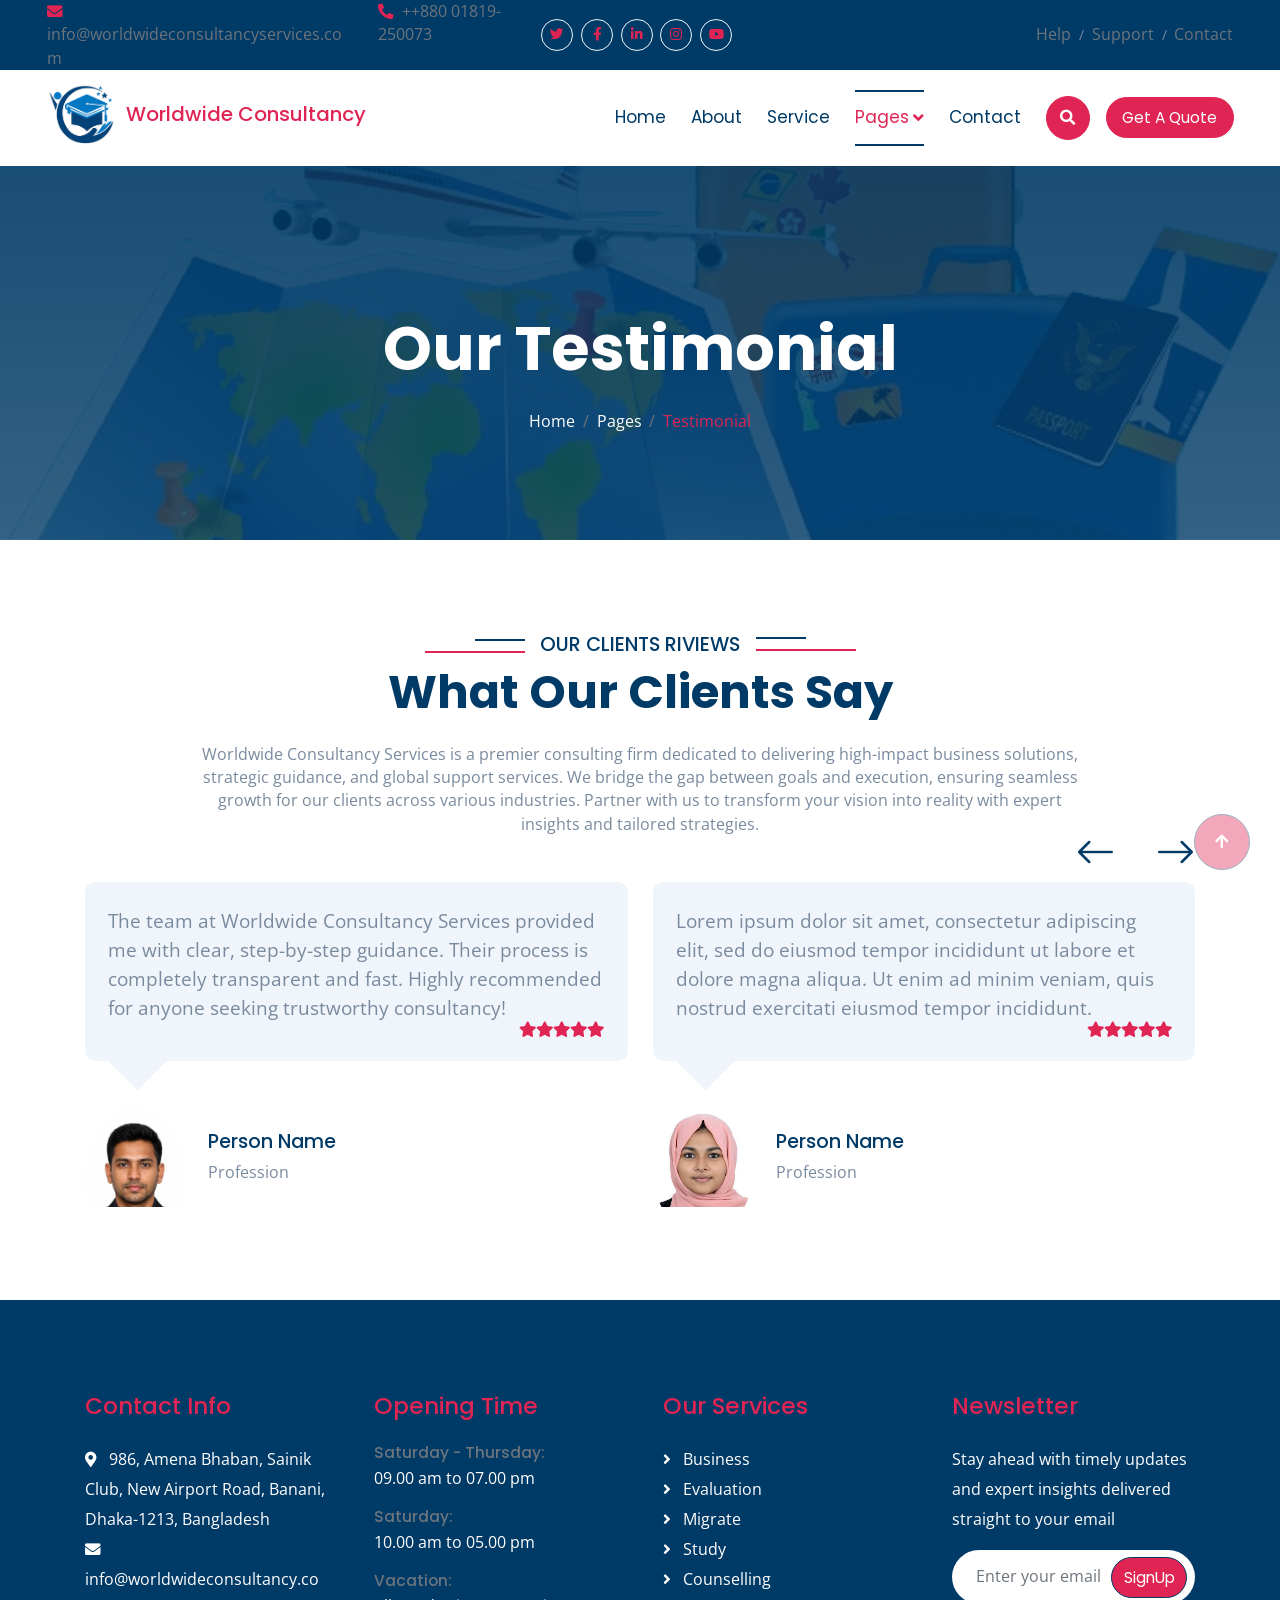
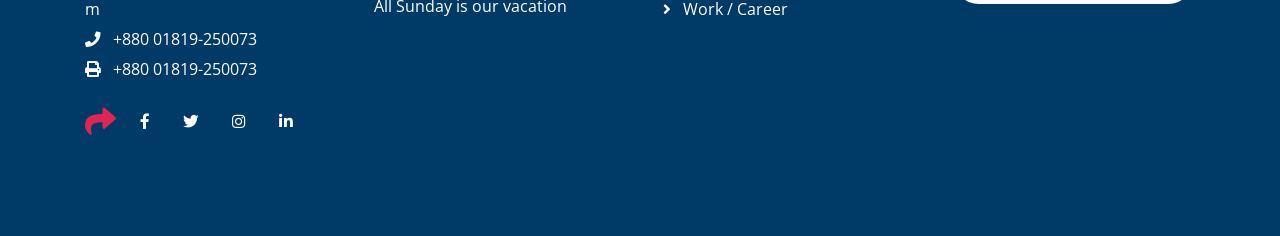
<file: testimonial.html>
<!DOCTYPE html>
<html lang="en">

    <head>
        <meta charset="utf-8">
        <title>Worldwide Consultancy</title>
        <meta content="width=device-width, initial-scale=1.0" name="viewport">
        <meta content="" name="keywords">
        <meta content="" name="description">

        <!-- Google Web Fonts -->
        <link rel="preconnect" href="https://fonts.googleapis.com">
        <link rel="preconnect" href="https://fonts.gstatic.com" crossorigin>
        <link href="https://fonts.googleapis.com/css2?family=Open+Sans:wght@400;500;600;700&family=Poppins:wght@200;300;400;500;600&display=swap" rel="stylesheet"> 

        <!-- Icon Font Stylesheet -->
        <link rel="stylesheet" href="https://use.fontawesome.com/releases/v5.15.4/css/all.css"/>
        <link href="https://cdn.jsdelivr.net/npm/bootstrap-icons@1.4.1/font/bootstrap-icons.css" rel="stylesheet">

        <!-- Libraries Stylesheet -->
        <link href="lib/animate/animate.min.css" rel="stylesheet">
        <link href="lib/owlcarousel/assets/owl.carousel.min.css" rel="stylesheet">


        <!-- Customized Bootstrap Stylesheet -->
        <link href="css/bootstrap.min.css" rel="stylesheet">

        <!-- Template Stylesheet -->
        <link href="css/style.css" rel="stylesheet">
        <link href="css/responsive.css" rel="stylesheet">
    </head>

    <body>

        <!-- Spinner Start -->
        <div id="spinner" class="show bg-white position-fixed translate-middle w-100 vh-100 top-50 start-50 d-flex align-items-center justify-content-center">
            <div class="spinner-border text-secondary" style="width: 3rem; height: 3rem;" role="status">
                <span class="sr-only">Loading...</span>
            </div>
        </div>
        <!-- Spinner End -->


        <!-- Topbar Start -->
        <div class="container-fluid bg-primary px-5 d-none d-lg-block">
            <div class="row gx-0 align-items-center">
                <div class="col-lg-5 text-center text-lg-start mb-lg-0">
                    <div class="d-flex">
                        <a href="#" class="text-muted me-4"><i class="fas fa-envelope text-secondary me-2"></i>info@worldwideconsultancyservices.com</a>
                        <a href="#" class="text-muted me-0"><i class="fas fa-phone-alt text-secondary me-2"></i>++880 01819-250073</a>
                    </div>
                </div>
                <div class="col-lg-3 row-cols-1 text-center mb-2 mb-lg-0">
                    <div class="d-inline-flex align-items-center" style="height: 45px;">
                        <a class="btn btn-sm btn-outline-light btn-square rounded-circle me-2" href=""><i class="fab fa-twitter fw-normal text-secondary"></i></a>
                        <a class="btn btn-sm btn-outline-light btn-square rounded-circle me-2" href=""><i class="fab fa-facebook-f fw-normal text-secondary"></i></a>
                        <a class="btn btn-sm btn-outline-light btn-square rounded-circle me-2" href=""><i class="fab fa-linkedin-in fw-normal text-secondary"></i></a>
                        <a class="btn btn-sm btn-outline-light btn-square rounded-circle me-2" href=""><i class="fab fa-instagram fw-normal text-secondary"></i></a>
                        <a class="btn btn-sm btn-outline-light btn-square rounded-circle" href=""><i class="fab fa-youtube fw-normal text-secondary"></i></a>
                    </div>
                </div>
                <div class="col-lg-4 text-center text-lg-end">
                    <div class="d-inline-flex align-items-center" style="height: 45px;">
                        <a href="#" class="text-muted me-2"> Help</a><small> / </small>
                        <a href="#" class="text-muted mx-2"> Support</a><small> / </small>
                        <a href="#" class="text-muted ms-2"> Contact</a>
                    </div>
                </div>
            </div>
        </div>
        <!-- Topbar End -->

        <!-- Navbar & Hero Start -->
        <div class="container-fluid nav-bar p-0">
            <nav class="navbar navbar-expand-lg navbar-light bg-white px-4 px-lg-5 py-3 py-lg-0">
                <a href="" class="navbar-brand p-0">
                    <h1 class="text-secondary m-0" style="font-size: 20px;"><img src="img/brand-logo.png" class="img-fluid" alt="">Worldwide Consultancy</h1>
                    <!-- <img src="img/logo.png" alt="Logo"> -->
                </a>
                <button class="navbar-toggler" type="button" data-bs-toggle="collapse" data-bs-target="#navbarCollapse">
                    <span class="fa fa-bars"></span>
                </button>
                <div class="collapse navbar-collapse" id="navbarCollapse">
                    <div class="navbar-nav ms-auto py-0">
                        <a href="index.html" class="nav-item nav-link">Home</a>
                        <a href="about.html" class="nav-item nav-link">About</a>
                        <a href="service.html" class="nav-item nav-link">Service</a>
                        <div class="nav-item dropdown">
                            <a href="#" class="nav-link active" data-bs-toggle="dropdown"><span class="dropdown-toggle">Pages</span></a>
                            <div class="dropdown-menu m-0">
                                <a href="feature.html" class="dropdown-item">Feature</a>
                                <a href="countries.html" class="dropdown-item">Countries</a>
                                <a href="testimonial.html" class="dropdown-item active">Testimonial</a>
                                <a href="training.html" class="dropdown-item">Training</a>
                                <a href="404.html" class="dropdown-item">404 Page</a>
                            </div>
                        </div>
                        <a href="contact.html" class="nav-item nav-link">Contact</a>
                    </div>
                    <button class="btn btn-primary btn-md-square border-secondary mb-3 mb-md-3 mb-lg-0 me-3" data-bs-toggle="modal" data-bs-target="#searchModal"><i class="fas fa-search"></i></button>
                    <a href="" class="btn btn-primary border-secondary rounded-pill py-2 px-4 px-lg-3 mb-3 mb-md-3 mb-lg-0">Get A Quote</a>
                </div>
            </nav>
        </div>
        <!-- Navbar & Hero End -->

        <!-- Modal Search Start -->
        <div class="modal fade" id="searchModal" tabindex="-1" aria-labelledby="exampleModalLabel" aria-hidden="true">
            <div class="modal-dialog modal-fullscreen">
                <div class="modal-content rounded-0">
                    <div class="modal-header">
                        <h4 class="modal-title text-secondary mb-0" id="exampleModalLabel">Search by keyword</h4>
                        <button type="button" class="btn-close" data-bs-dismiss="modal" aria-label="Close"></button>
                    </div>
                    <div class="modal-body d-flex align-items-center">
                        <div class="input-group w-75 mx-auto d-flex">
                            <input type="search" class="form-control p-3" placeholder="keywords" aria-describedby="search-icon-1">
                            <span id="search-icon-1" class="input-group-text p-3"><i class="fa fa-search"></i></span>
                        </div>
                    </div>
                </div>
            </div>
        </div>
        <!-- Modal Search End -->

        <!-- Header Start -->
        <div class="container-fluid bg-breadcrumb">
            <div class="container text-center py-5" style="max-width: 900px;">
                <h3 class="text-white display-3 mb-4 wow fadeInDown" data-wow-delay="0.1s">Our Testimonial</h1>
                <ol class="breadcrumb justify-content-center text-white mb-0 wow fadeInDown" data-wow-delay="0.3s">
                    <li class="breadcrumb-item"><a href="index.html" class="text-white">Home</a></li>
                    <li class="breadcrumb-item"><a href="#" class="text-white">Pages</a></li>
                    <li class="breadcrumb-item active text-secondary">Testimonial</li>
                </ol>    
            </div>
        </div>
        <!-- Header End -->

        <!-- Testimonial Start -->
        <div class="container-fluid testimonial overflow-hidden py-5">
            <div class="container py-5">
                <div class="section-title text-center mb-5 wow fadeInUp" data-wow-delay="0.1s">
                    <div class="sub-style">
                        <h5 class="sub-title text-primary px-3">OUR CLIENTS RIVIEWS</h5>
                    </div>
                    <h1 class="display-5 mb-4">What Our Clients Say</h1>
                    <p class="mb-0">Worldwide Consultancy Services is a premier consulting firm dedicated to delivering high-impact business solutions, strategic guidance, and global support services. We bridge the gap between goals and execution, ensuring seamless growth for our clients across various industries. Partner with us to transform your vision into reality with expert insights and tailored strategies.</p>
                </div>
                <div class="owl-carousel testimonial-carousel wow zoomInDown" data-wow-delay="0.2s">
                    <div class="testimonial-item">
                        <div class="testimonial-content p-4 mb-5">
                            <p class="fs-5 mb-0">The team at Worldwide Consultancy Services provided me with clear, step-by-step guidance. Their process is completely transparent and fast. Highly recommended for anyone seeking trustworthy consultancy!</p>
                            <div class="d-flex justify-content-end">
                                <i class="fas fa-star text-secondary"></i>
                                <i class="fas fa-star text-secondary"></i>
                                <i class="fas fa-star text-secondary"></i>
                                <i class="fas fa-star text-secondary"></i>
                                <i class="fas fa-star text-secondary"></i>
                            </div>
                        </div>
                        <div class="d-flex">
                            <div class="rounded-circle me-4" style="width: 100px; height: 100px;">
                                <img class="img-fluid rounded-circle" src="img/testimonial-1.jpg" alt="img">
                            </div>
                            <div class="my-auto">
                                <h5>Person Name</h5>
                                <p class="mb-0">Profession</p>
                            </div>
                        </div>
                    </div>
                    <div class="testimonial-item">
                        <div class="testimonial-content p-4 mb-5">
                            <p class="fs-5 mb-0">Lorem ipsum dolor sit amet, consectetur adipiscing elit, sed do eiusmod tempor incididunt ut labore et dolore magna aliqua. Ut enim ad minim veniam, quis nostrud exercitati eiusmod tempor incididunt.
                            </p>
                            <div class="d-flex justify-content-end">
                                <i class="fas fa-star text-secondary"></i>
                                <i class="fas fa-star text-secondary"></i>
                                <i class="fas fa-star text-secondary"></i>
                                <i class="fas fa-star text-secondary"></i>
                                <i class="fas fa-star text-secondary"></i>
                            </div>
                        </div>
                        <div class="d-flex">
                            <div class="rounded-circle me-4" style="width: 100px; height: 100px;">
                                <img class="img-fluid rounded-circle" src="img/testimonial-2.jpg" alt="img">
                            </div>
                            <div class="my-auto">
                                <h5>Person Name</h5>
                                <p class="mb-0">Profession</p>
                            </div>
                        </div>
                    </div>
                    <div class="testimonial-item">
                        <div class="testimonial-content p-4 mb-5">
                            <p class="fs-5 mb-0">Lorem ipsum dolor sit amet, consectetur adipiscing elit, sed do eiusmod tempor incididunt ut labore et dolore magna aliqua. Ut enim ad minim veniam, quis nostrud exercitati eiusmod tempor incididunt.
                            </p>
                            <div class="d-flex justify-content-end">
                                <i class="fas fa-star text-secondary"></i>
                                <i class="fas fa-star text-secondary"></i>
                                <i class="fas fa-star text-secondary"></i>
                                <i class="fas fa-star text-secondary"></i>
                                <i class="fas fa-star text-secondary"></i>
                            </div>
                        </div>
                        <div class="d-flex">
                            <div class="rounded-circle me-4" style="width: 100px; height: 100px;">
                                <img class="img-fluid rounded-circle" src="img/testimonial-3.jpg" alt="img">
                            </div>
                            <div class="my-auto">
                                <h5>Person Name</h5>
                                <p class="mb-0">Profession</p>
                            </div>
                        </div>
                    </div>
                </div>
            </div>
        </div>
        <!-- Testimonial End -->

        <!-- Footer Start -->
        <div class="container-fluid footer py-5 wow fadeIn" data-wow-delay="0.2s">
            <div class="container py-5">
                <div class="row g-5">
                    <div class="col-md-6 col-lg-6 col-xl-3">
                        <div class="footer-item d-flex flex-column">
                            <h4 class="text-secondary mb-4">Contact Info</h4>
                            <a href=""><i class="fa fa-map-marker-alt me-2"></i> 986, Amena Bhaban, Sainik Club, New Airport Road, Banani, Dhaka-1213, Bangladesh</a>
                            <a href=""><i class="fas fa-envelope me-2"></i> info@worldwideconsultancy.com</a>
                            <a href=""><i class="fas fa-phone me-2"></i> +880 01819-250073</a>
                            <a href="" class="mb-3"><i class="fas fa-print me-2"></i> +880 01819-250073</a>
                            <div class="d-flex align-items-center">
                                <i class="fas fa-share fa-2x text-secondary me-2"></i>
                                <a class="btn mx-1" href=""><i class="fab fa-facebook-f"></i></a>
                                <a class="btn mx-1" href=""><i class="fab fa-twitter"></i></a>
                                <a class="btn mx-1" href=""><i class="fab fa-instagram"></i></a>
                                <a class="btn mx-1" href=""><i class="fab fa-linkedin-in"></i></a>
                            </div>
                        </div>
                    </div>
                    <div class="col-md-6 col-lg-6 col-xl-3">
                        <div class="footer-item d-flex flex-column">
                            <h4 class="text-secondary mb-4">Opening Time</h4>
                            <div class="mb-3">
                                <h6 class="text-muted mb-0">Saturday - Thursday:</h6>
                                <p class="text-white mb-0">09.00 am to 07.00 pm</p>
                            </div>
                            <div class="mb-3">
                                <h6 class="text-muted mb-0">Saturday:</h6>
                                <p class="text-white mb-0">10.00 am to 05.00 pm</p>
                            </div>
                            <div class="mb-3">
                                <h6 class="text-muted mb-0">Vacation:</h6>
                                <p class="text-white mb-0">All Sunday is our vacation</p>
                            </div>
                        </div>
                    </div>
                    <div class="col-md-6 col-lg-6 col-xl-3">
                        <div class="footer-item d-flex flex-column">
                            <h4 class="text-secondary mb-4">Our Services</h4>
                            <a href="#" class=""><i class="fas fa-angle-right me-2"></i> Business</a>
                            <a href="#" class=""><i class="fas fa-angle-right me-2"></i> Evaluation</a>
                            <a href="#" class=""><i class="fas fa-angle-right me-2"></i> Migrate</a>
                            <a href="#" class=""><i class="fas fa-angle-right me-2"></i> Study</a>
                            <a href="#" class=""><i class="fas fa-angle-right me-2"></i> Counselling</a>
                            <a href="#" class=""><i class="fas fa-angle-right me-2"></i> Work / Career</a>
                        </div>
                    </div>
                    <div class="col-md-6 col-lg-6 col-xl-3">
                        <div class="footer-item">
                            <h4 class="text-secondary mb-4">Newsletter</h4>
                            <p class="text-white mb-3">Stay ahead with timely updates and expert insights delivered straight to your email</p>
                            <div class="position-relative mx-auto rounded-pill">
                                <input class="form-control border-0 rounded-pill w-100 py-3 ps-4 pe-5" type="text" placeholder="Enter your email">
                                <button type="button" class="btn btn-primary rounded-pill position-absolute top-0 end-0 py-2 mt-2 me-2">SignUp</button>
                            </div>
                        </div>
                    </div>
                </div>
            </div>
        </div>
        <!-- Footer End -->
    
        <!-- Back to Top -->
        <a href="#" class="btn btn-primary btn-lg-square back-to-top"><i class="fa fa-arrow-up"></i></a>   

        
    <!-- JavaScript Libraries -->
    <script src="https://ajax.googleapis.com/ajax/libs/jquery/3.6.4/jquery.min.js"></script>
    <script src="https://cdn.jsdelivr.net/npm/bootstrap@5.0.0/dist/js/bootstrap.bundle.min.js"></script>
    <script src="lib/wow/wow.min.js"></script>
    <script src="lib/easing/easing.min.js"></script>
    <script src="lib/waypoints/waypoints.min.js"></script>
    <script src="lib/counterup/counterup.min.js"></script>
    <script src="lib/owlcarousel/owl.carousel.min.js"></script>
    

    <!-- Template Javascript -->
    <script src="js/main.js"></script>
    </body>

</html>
</file>
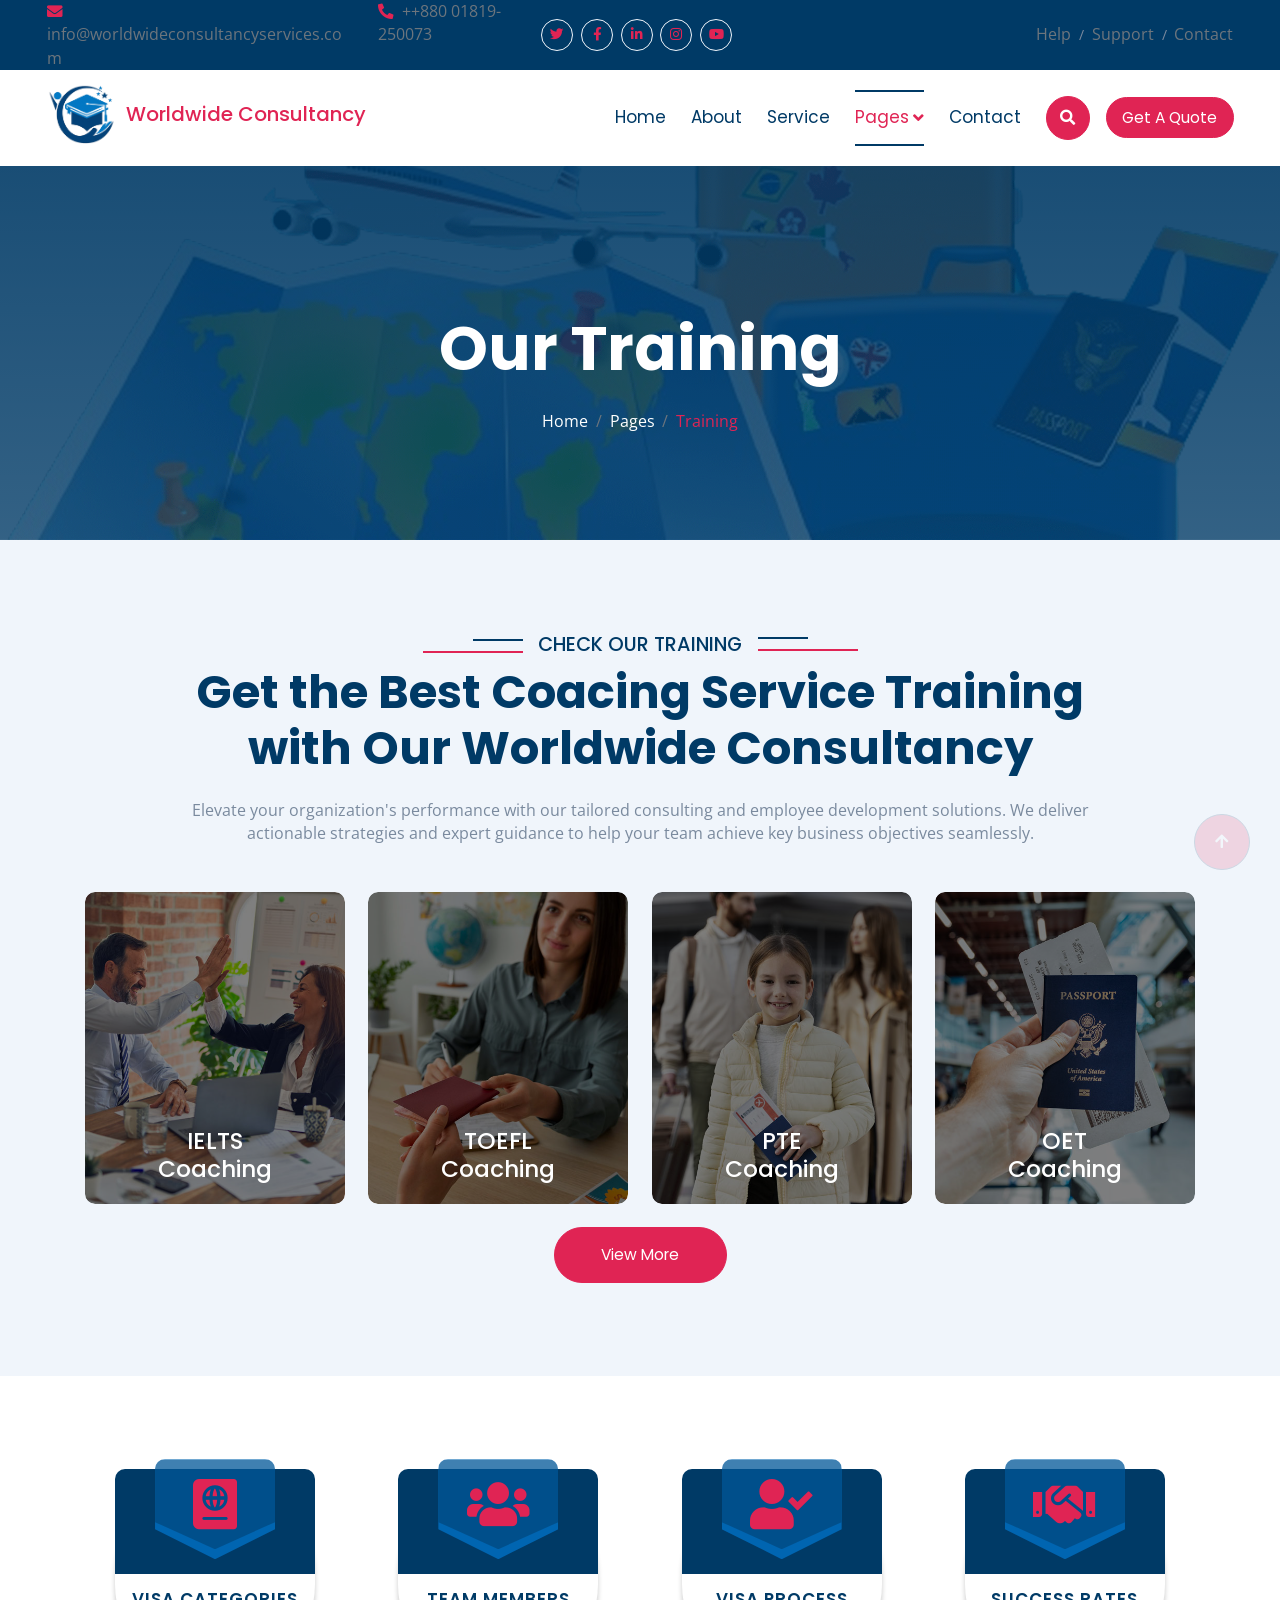
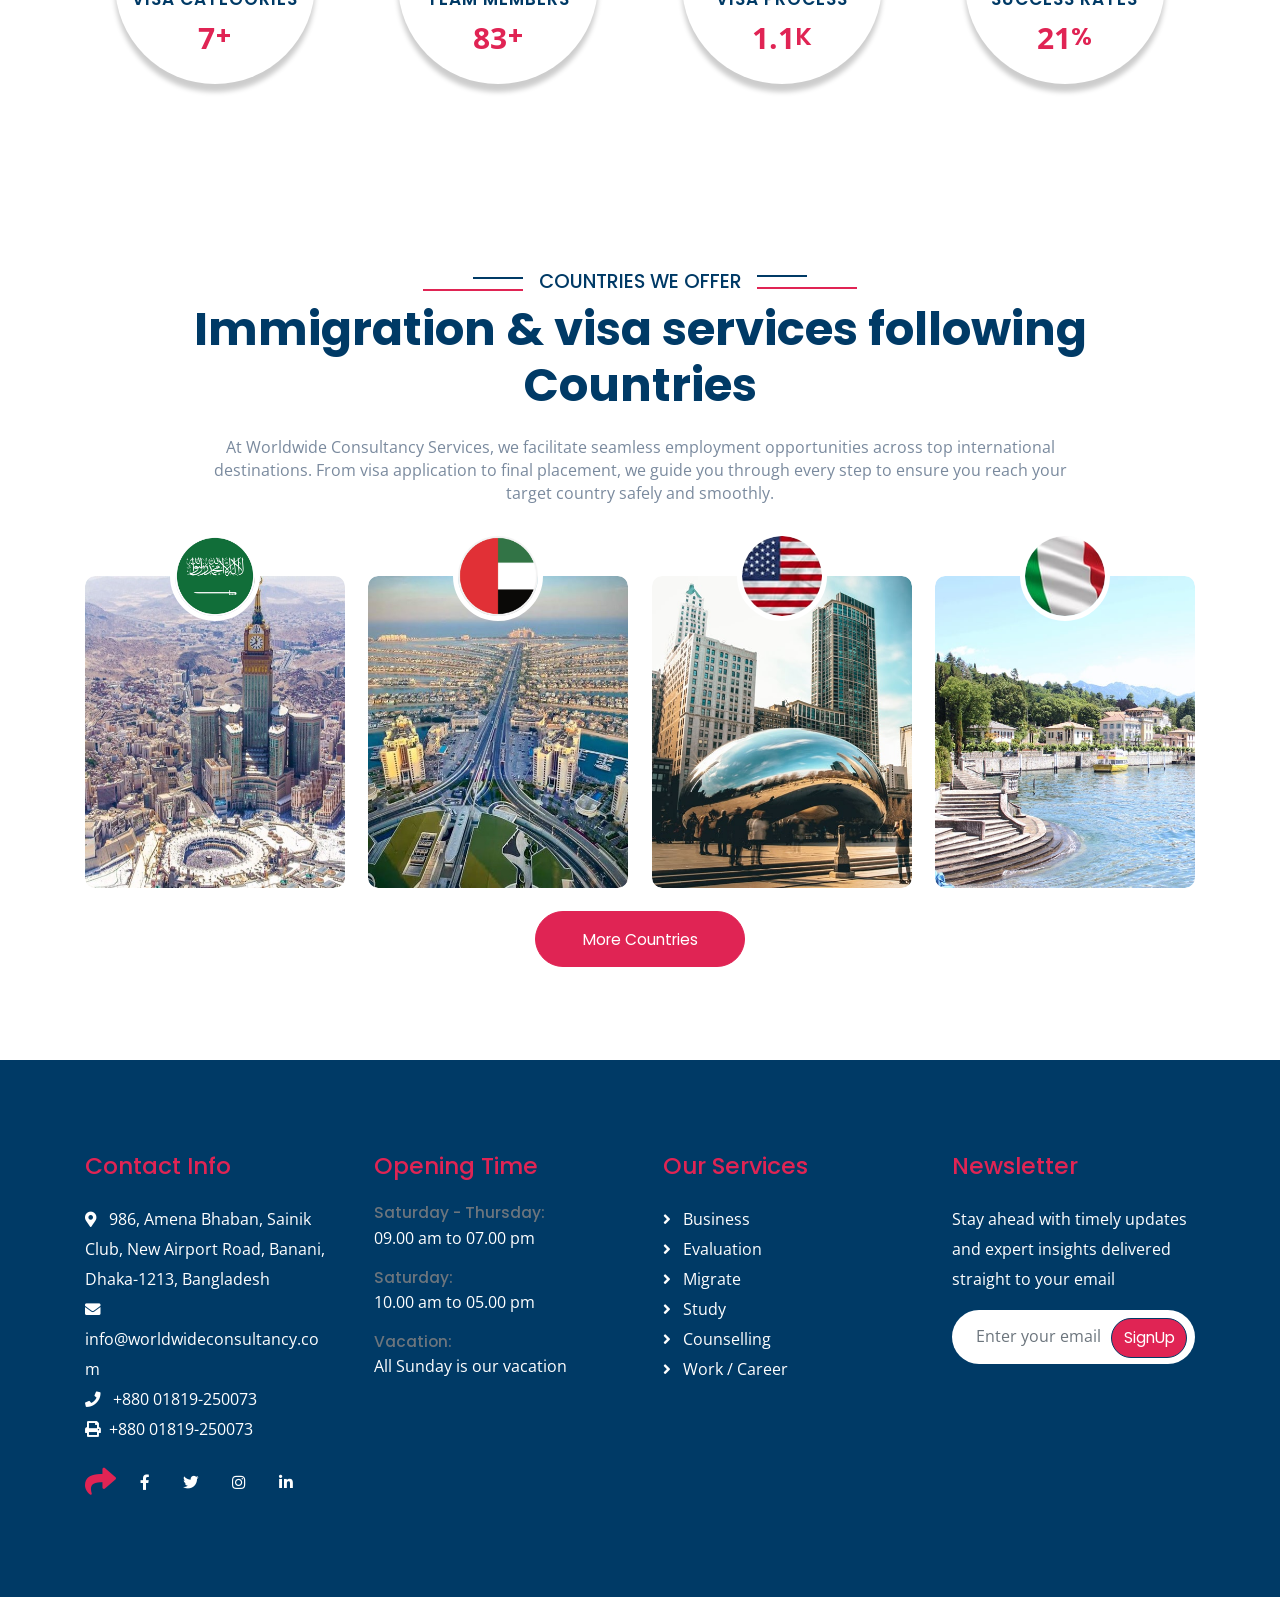
<file: training.html>
<!DOCTYPE html>
<html lang="en">

    <head>
        <meta charset="utf-8">
        <title>Worldwide Consultancy</title>
        <meta content="width=device-width, initial-scale=1.0" name="viewport">
        <meta content="" name="keywords">
        <meta content="" name="description">

        <!-- Google Web Fonts -->
        <link rel="preconnect" href="https://fonts.googleapis.com">
        <link rel="preconnect" href="https://fonts.gstatic.com" crossorigin>
        <link href="https://fonts.googleapis.com/css2?family=Open+Sans:wght@400;500;600;700&family=Poppins:wght@200;300;400;500;600&display=swap" rel="stylesheet"> 

        <!-- Icon Font Stylesheet -->
        <link rel="stylesheet" href="https://use.fontawesome.com/releases/v5.15.4/css/all.css"/>
        <link href="https://cdn.jsdelivr.net/npm/bootstrap-icons@1.4.1/font/bootstrap-icons.css" rel="stylesheet">

        <!-- Libraries Stylesheet -->
        <link href="lib/animate/animate.min.css" rel="stylesheet">
        <link href="lib/owlcarousel/assets/owl.carousel.min.css" rel="stylesheet">


        <!-- Customized Bootstrap Stylesheet -->
        <link href="css/bootstrap.min.css" rel="stylesheet">

        <!-- Template Stylesheet -->
        <link href="css/style.css" rel="stylesheet">
        <link href="css/responsive.css" rel="stylesheet">
    </head>

    <body>

        <!-- Spinner Start -->
        <div id="spinner" class="show bg-white position-fixed translate-middle w-100 vh-100 top-50 start-50 d-flex align-items-center justify-content-center">
            <div class="spinner-border text-secondary" style="width: 3rem; height: 3rem;" role="status">
                <span class="sr-only">Loading...</span>
            </div>
        </div>
        <!-- Spinner End -->


        <!-- Topbar Start -->
        <div class="container-fluid bg-primary px-5 d-none d-lg-block">
            <div class="row gx-0 align-items-center">
                <div class="col-lg-5 text-center text-lg-start mb-lg-0">
                    <div class="d-flex">
                        <a href="#" class="text-muted me-4"><i class="fas fa-envelope text-secondary me-2"></i>info@worldwideconsultancyservices.com</a>
                        <a href="#" class="text-muted me-0"><i class="fas fa-phone-alt text-secondary me-2"></i>++880 01819-250073</a>
                    </div>
                </div>
                <div class="col-lg-3 row-cols-1 text-center mb-2 mb-lg-0">
                    <div class="d-inline-flex align-items-center" style="height: 45px;">
                        <a class="btn btn-sm btn-outline-light btn-square rounded-circle me-2" href=""><i class="fab fa-twitter fw-normal text-secondary"></i></a>
                        <a class="btn btn-sm btn-outline-light btn-square rounded-circle me-2" href=""><i class="fab fa-facebook-f fw-normal text-secondary"></i></a>
                        <a class="btn btn-sm btn-outline-light btn-square rounded-circle me-2" href=""><i class="fab fa-linkedin-in fw-normal text-secondary"></i></a>
                        <a class="btn btn-sm btn-outline-light btn-square rounded-circle me-2" href=""><i class="fab fa-instagram fw-normal text-secondary"></i></a>
                        <a class="btn btn-sm btn-outline-light btn-square rounded-circle" href=""><i class="fab fa-youtube fw-normal text-secondary"></i></a>
                    </div>
                </div>
                <div class="col-lg-4 text-center text-lg-end">
                    <div class="d-inline-flex align-items-center" style="height: 45px;">
                        <a href="#" class="text-muted me-2"> Help</a><small> / </small>
                        <a href="#" class="text-muted mx-2"> Support</a><small> / </small>
                        <a href="#" class="text-muted ms-2"> Contact</a>
                    </div>
                </div>
            </div>
        </div>
        <!-- Topbar End -->

        <!-- Navbar & Hero Start -->
        <div class="container-fluid nav-bar p-0">
            <nav class="navbar navbar-expand-lg navbar-light bg-white px-4 px-lg-5 py-3 py-lg-0">
                <a href="" class="navbar-brand p-0">
                    <h1 class="text-secondary m-0" style="font-size: 20px;"><img src="img/brand-logo.png" class="img-fluid" alt="">Worldwide Consultancy</h1>
                    <!-- <img src="img/logo.png" alt="Logo"> -->
                </a>
                <button class="navbar-toggler" type="button" data-bs-toggle="collapse" data-bs-target="#navbarCollapse">
                    <span class="fa fa-bars"></span>
                </button>
                <div class="collapse navbar-collapse" id="navbarCollapse">
                    <div class="navbar-nav ms-auto py-0">
                        <a href="index.html" class="nav-item nav-link">Home</a>
                        <a href="about.html" class="nav-item nav-link">About</a>
                        <a href="service.html" class="nav-item nav-link">Service</a>
                        <div class="nav-item dropdown">
                            <a href="#" class="nav-link active" data-bs-toggle="dropdown"><span class="dropdown-toggle">Pages</span></a>
                            <div class="dropdown-menu m-0">
                                <a href="feature.html" class="dropdown-item">Feature</a>
                                <a href="countries.html" class="dropdown-item">Countries</a>
                                <a href="testimonial.html" class="dropdown-item">Testimonial</a>
                                <a href="training.html" class="dropdown-item active">Training</a>
                                <a href="404.html" class="dropdown-item">404 Page</a>
                            </div>
                        </div>
                        <a href="contact.html" class="nav-item nav-link">Contact</a>
                    </div>
                    <button class="btn btn-primary btn-md-square border-secondary mb-3 mb-md-3 mb-lg-0 me-3" data-bs-toggle="modal" data-bs-target="#searchModal"><i class="fas fa-search"></i></button>
                    <a href="" class="btn btn-primary border-secondary rounded-pill py-2 px-4 px-lg-3 mb-3 mb-md-3 mb-lg-0">Get A Quote</a>
                </div>
            </nav>
        </div>
        <!-- Navbar & Hero End -->

        <!-- Modal Search Start -->
        <div class="modal fade" id="searchModal" tabindex="-1" aria-labelledby="exampleModalLabel" aria-hidden="true">
            <div class="modal-dialog modal-fullscreen">
                <div class="modal-content rounded-0">
                    <div class="modal-header">
                        <h4 class="modal-title text-secondary mb-0" id="exampleModalLabel">Search by keyword</h4>
                        <button type="button" class="btn-close" data-bs-dismiss="modal" aria-label="Close"></button>
                    </div>
                    <div class="modal-body d-flex align-items-center">
                        <div class="input-group w-75 mx-auto d-flex">
                            <input type="search" class="form-control p-3" placeholder="keywords" aria-describedby="search-icon-1">
                            <span id="search-icon-1" class="input-group-text p-3"><i class="fa fa-search"></i></span>
                        </div>
                    </div>
                </div>
            </div>
        </div>
        <!-- Modal Search End -->

        <!-- Header Start -->
        <div class="container-fluid bg-breadcrumb">
            <div class="container text-center py-5" style="max-width: 900px;">
                <h3 class="text-white display-3 mb-4 wow fadeInDown" data-wow-delay="0.1s">Our Training</h1>
                <ol class="breadcrumb justify-content-center text-white mb-0 wow fadeInDown" data-wow-delay="0.3s">
                    <li class="breadcrumb-item"><a href="index.html" class="text-white">Home</a></li>
                    <li class="breadcrumb-item"><a href="#" class="text-white">Pages</a></li>
                    <li class="breadcrumb-item active text-secondary">Training</li>
                </ol>    
            </div>
        </div>
        <!-- Header End -->

        <!-- Training Start -->
        <div class="container-fluid training overflow-hidden bg-light py-5">
            <div class="container py-5">
                <div class="section-title text-center mb-5 wow fadeInUp" data-wow-delay="0.1s">
                    <div class="sub-style">
                        <h5 class="sub-title text-primary px-3">CHECK OUR TRAINING</h5>
                    </div>
                    <h1 class="display-5 mb-4">Get the Best Coacing Service Training with Our Worldwide Consultancy</h1>
                    <p class="mb-0">Elevate your organization's performance with our tailored consulting and employee development solutions. We deliver actionable strategies and expert guidance to help your team achieve key business objectives seamlessly.</p>
                </div>
                <div class="row g-4">
                    <div class="col-lg-6 col-lg-6 col-xl-3 wow fadeInUp" data-wow-delay="0.1s">
                        <div class="training-item">
                            <div class="training-inner">
                                <img src="img/training-1.jpg" class="img-fluid w-100 rounded" alt="Image">
                                <div class="training-title-name">
                                    <a href="#" class="h4 text-white mb-0">IELTS</a>
                                    <a href="#" class="h4 text-white mb-0">Coaching</a>
                                </div>
                            </div>
                            <div class="training-content bg-secondary rounded-bottom p-4">
                                <a href="#"><h4 class="text-white">IELTS Coaching</h4></a>
                                <p class="text-white-50">Get the band score you need with expert-led training and interactive practice sessions.</p>
                                <a class="btn btn-secondary rounded-pill text-white p-0" href="#">Read More <i class="fa fa-arrow-right"></i></a>
                            </div>
                        </div>
                    </div>
                    <div class="col-lg-6 col-lg-6 col-xl-3 wow fadeInUp" data-wow-delay="0.3s">
                        <div class="training-item">
                            <div class="training-inner">
                                <img src="img/training-2.jpg" class="img-fluid w-100 rounded" alt="Image">
                                <div class="training-title-name">
                                    <a href="#" class="h4 text-white mb-0">TOEFL</a>
                                    <a href="#" class="h4 text-white mb-0">Coaching</a>
                                </div>
                            </div>
                            <div class="training-content bg-secondary rounded-bottom p-4">
                                <a href="#"><h4 class="text-white">TOEFL Coaching</h4></a>
                                <p class="text-white-50">Achieve your desired TOEFL score with expert strategies and targeted practice.</p>
                                <a class="btn btn-secondary rounded-pill text-white p-0" href="#">Read More <i class="fa fa-arrow-right"></i></a>
                            </div>
                        </div>
                    </div>
                    <div class="col-lg-6 col-lg-6 col-xl-3 wow fadeInUp" data-wow-delay="0.5s">
                        <div class="training-item">
                            <div class="training-inner">
                                <img src="img/training-3.jpg" class="img-fluid w-100 rounded" alt="Image">
                                <div class="training-title-name">
                                    <a href="#" class="h4 text-white mb-0">PTE</a>
                                    <a href="#" class="h4 text-white mb-0">Coaching</a>
                                </div>
                            </div>
                            <div class="training-content bg-secondary rounded-bottom p-4">
                                <a href="#"><h4 class="text-white">PTE Coaching</h4></a>
                                <p class="text-white-50">Get expert PTE coaching to boost your score and secure global opportunities.</p>
                                <a class="btn btn-secondary rounded-pill text-white p-0" href="#">Read More <i class="fa fa-arrow-right"></i></a>
                            </div>
                        </div>
                    </div>
                    <div class="col-lg-6 col-lg-6 col-xl-3 wow fadeInUp" data-wow-delay="0.7s">
                        <div class="training-item">
                            <div class="training-inner">
                                <img src="img/training-4.jpg" class="img-fluid w-100 rounded" alt="Image">
                                <div class="training-title-name">
                                    <a href="#" class="h4 text-white mb-0">OET</a>
                                    <a href="#" class="h4 text-white mb-0">Coaching</a>
                                </div>
                            </div>
                            <div class="training-content bg-secondary rounded-bottom p-4">
                                <a href="#"><h4 class="text-white">OET Coaching</h4></a>
                                <p class="text-white-50">Lorem ipsum dolor sit amet consectetur adipisicing elit. Autem, veritatis.</p>
                                <a class="btn btn-secondary rounded-pill text-white p-0" href="#">Read More <i class="fa fa-arrow-right"></i></a>
                            </div>
                        </div>
                    </div>
                    <div class="col-12 text-center">
                        <a class="btn btn-primary border-secondary rounded-pill py-3 px-5 wow fadeInUp" data-wow-delay="0.1s" href="#">View More</a>
                    </div>
                </div>
            </div>
        </div>
        <!-- Training End -->

        <!-- Counter Facts Start -->
        <div class="container-fluid counter-facts overflow-hidden py-5">
            <div class="container py-5">
                <div class="row g-4">
                    <div class="col-12 col-sm-6 col-md-6 col-xl-3 wow fadeInUp" data-wow-delay="0.1s">
                        <div class="counter">
                            <div class="counter-icon">
                                <i class="fas fa-passport"></i>
                            </div>
                            <div class="counter-content">
                                <h3>Visa Categories</h3>
                                <div class="d-flex align-items-center justify-content-center">
                                    <span class="counter-value" data-toggle="counter-up">31</span>
                                    <h4 class="text-secondary mb-0" style="font-weight: 600; font-size: 25px;">+</h4>
                                </div>
                            </div>
                        </div>
                    </div>
                    <div class="col-12 col-sm-6 col-md-6 col-xl-3 wow fadeInUp" data-wow-delay="0.3s">
                        <div class="counter">
                            <div class="counter-icon">
                                <i class="fas fa-users"></i>
                            </div>
                            <div class="counter-content">
                                <h3>Team Members</h3>
                                <div class="d-flex align-items-center justify-content-center">
                                    <span class="counter-value" data-toggle="counter-up">377</span>
                                    <h4 class="text-secondary mb-0" style="font-weight: 600; font-size: 25px;">+</h4>
                                </div>
                            </div>
                        </div>
                    </div>
                    <div class="col-12 col-sm-6 col-md-6 col-xl-3 wow fadeInUp" data-wow-delay="0.5s">
                        <div class="counter">
                            <div class="counter-icon">
                                <i class="fas fa-user-check"></i>
                            </div>
                            <div class="counter-content">
                                <h3>Visa Process</h3>
                                <div class="d-flex align-items-center justify-content-center">
                                    <span class="counter-value" data-toggle="counter-up">4.9</span>
                                    <h4 class="text-secondary mb-0" style="font-weight: 600; font-size: 25px;">K</h4>
                                </div>
                            </div>
                        </div>
                    </div>
                    <div class="col-12 col-sm-6 col-md-6 col-xl-3 wow fadeInUp" data-wow-delay="0.7s">
                        <div class="counter">
                            <div class="counter-icon">
                                <i class="fas fa-handshake"></i>
                            </div>
                            <div class="counter-content">
                                <h3>Success Rates</h3>
                                <div class="d-flex align-items-center justify-content-center">
                                    <span class="counter-value" data-toggle="counter-up">98</span>
                                    <h4 class="text-secondary mb-0" style="font-weight: 600; font-size: 25px;">%</h4>
                                </div>
                            </div>
                        </div>
                    </div>
                </div>
            </div>
        </div>
        <!-- Counter Facts End -->

        <!-- Countries We Offer Start -->
        <div class="container-fluid country overflow-hidden py-5">
            <div class="container py-5">
                <div class="section-title text-center wow fadeInUp" data-wow-delay="0.1s" style="margin-bottom: 70px;">
                    <div class="sub-style">
                        <h5 class="sub-title text-primary px-3">COUNTRIES WE OFFER</h5>
                    </div>
                    <h1 class="display-5 mb-4">Immigration & visa services following Countries</h1>
                    <p class="mb-0">At Worldwide Consultancy Services, we facilitate seamless employment opportunities across top international destinations. From visa application to final placement, we guide you through every step to ensure you reach your target country safely and smoothly.</p>
                </div>
                <div class="row g-4 text-center">
                    <div class="col-lg-6 col-xl-3 mb-5 mb-xl-0 wow fadeInUp" data-wow-delay="0.1s">
                        <div class="country-item">
                            <div class="rounded overflow-hidden">
                                <img src="img/country-1.jpg" class="img-fluid w-100 rounded" alt="Image">
                            </div>
                            <div class="country-flag">
                                <img src="img/brazil.jpg" class="img-fluid rounded-circle" alt="Image">
                            </div>
                            <div class="country-name">
                                <a href="#" class="text-white fs-4">Saudi Arabia</a>
                            </div>
                        </div>
                    </div>
                    <div class="col-lg-6 col-xl-3 mb-5 mb-xl-0 wow fadeInUp" data-wow-delay="0.3s">
                        <div class="country-item">
                            <div class="rounded overflow-hidden">
                                <img src="img/country-2.jpg" class="img-fluid w-100 rounded" alt="Image">
                            </div>
                            <div class="country-flag">
                                <img src="img/india.jpg" class="img-fluid rounded-circle" alt="Image">
                            </div>
                            <div class="country-name">
                                <a href="#" class="text-white fs-4">Dubai</a>
                            </div>
                        </div>
                    </div>
                    <div class="col-lg-6 col-xl-3 mb-5 mb-xl-0 wow fadeInUp" data-wow-delay="0.5s">
                        <div class="country-item">
                            <div class="rounded overflow-hidden">
                                <img src="img/country-3.jpg" class="img-fluid w-100 rounded" alt="Image">
                            </div>
                            <div class="country-flag">
                                <img src="img/usa.jpg" class="img-fluid rounded-circle" alt="Image">
                            </div>
                            <div class="country-name">
                                <a href="#" class="text-white fs-4">New York</a>
                            </div>
                        </div>
                    </div>
                    <div class="col-lg-6 col-xl-3 mb-5 mb-xl-0 wow fadeInUp" data-wow-delay="0.7s">
                        <div class="country-item">
                            <div class="rounded overflow-hidden">
                                <img src="img/country-4.jpg" class="img-fluid w-100 rounded" alt="Image">
                            </div>
                            <div class="country-flag">
                                <img src="img/italy.jpg" class="img-fluid rounded-circle" alt="Image">
                            </div>
                            <div class="country-name">
                                <a href="#" class="text-white fs-4">Italy</a>
                            </div>
                        </div>
                    </div>
                    <div class="col-12">
                        <a class="btn btn-primary border-secondary rounded-pill py-3 px-5 wow fadeInUp" data-wow-delay="0.1s" href="#">More Countries</a>
                    </div>
                </div>
            </div>
        </div>
        <!-- Countries We Offer End -->

        <!-- Footer Start -->
        <div class="container-fluid footer py-5 wow fadeIn" data-wow-delay="0.2s">
            <div class="container py-5">
                <div class="row g-5">
                    <div class="col-md-6 col-lg-6 col-xl-3">
                        <div class="footer-item d-flex flex-column">
                            <h4 class="text-secondary mb-4">Contact Info</h4>
                            <a href=""><i class="fa fa-map-marker-alt me-2"></i> 986, Amena Bhaban, Sainik Club, New Airport Road, Banani, Dhaka-1213, Bangladesh</a>
                            <a href=""><i class="fas fa-envelope me-2"></i> info@worldwideconsultancy.com</a>
                            <a href=""><i class="fas fa-phone me-2"></i> +880 01819-250073</a>
                            <a href="" class="mb-3"><i class="fas fa-print me-2"></i>+880 01819-250073</a>
                            <div class="d-flex align-items-center">
                                <i class="fas fa-share fa-2x text-secondary me-2"></i>
                                <a class="btn mx-1" href=""><i class="fab fa-facebook-f"></i></a>
                                <a class="btn mx-1" href=""><i class="fab fa-twitter"></i></a>
                                <a class="btn mx-1" href=""><i class="fab fa-instagram"></i></a>
                                <a class="btn mx-1" href=""><i class="fab fa-linkedin-in"></i></a>
                            </div>
                        </div>
                    </div>
                    <div class="col-md-6 col-lg-6 col-xl-3">
                        <div class="footer-item d-flex flex-column">
                            <h4 class="text-secondary mb-4">Opening Time</h4>
                            <div class="mb-3">
                                <h6 class="text-muted mb-0">Saturday - Thursday:</h6>
                                <p class="text-white mb-0">09.00 am to 07.00 pm</p>
                            </div>
                            <div class="mb-3">
                                <h6 class="text-muted mb-0">Saturday:</h6>
                                <p class="text-white mb-0">10.00 am to 05.00 pm</p>
                            </div>
                            <div class="mb-3">
                                <h6 class="text-muted mb-0">Vacation:</h6>
                                <p class="text-white mb-0">All Sunday is our vacation</p>
                            </div>
                        </div>
                    </div>
                    <div class="col-md-6 col-lg-6 col-xl-3">
                        <div class="footer-item d-flex flex-column">
                            <h4 class="text-secondary mb-4">Our Services</h4>
                            <a href="#" class=""><i class="fas fa-angle-right me-2"></i> Business</a>
                            <a href="#" class=""><i class="fas fa-angle-right me-2"></i> Evaluation</a>
                            <a href="#" class=""><i class="fas fa-angle-right me-2"></i> Migrate</a>
                            <a href="#" class=""><i class="fas fa-angle-right me-2"></i> Study</a>
                            <a href="#" class=""><i class="fas fa-angle-right me-2"></i> Counselling</a>
                            <a href="#" class=""><i class="fas fa-angle-right me-2"></i> Work / Career</a>
                        </div>
                    </div>
                    <div class="col-md-6 col-lg-6 col-xl-3">
                        <div class="footer-item">
                            <h4 class="text-secondary mb-4">Newsletter</h4>
                            <p class="text-white mb-3">Stay ahead with timely updates and expert insights delivered straight to your email</p>
                            <div class="position-relative mx-auto rounded-pill">
                                <input class="form-control border-0 rounded-pill w-100 py-3 ps-4 pe-5" type="text" placeholder="Enter your email">
                                <button type="button" class="btn btn-primary rounded-pill position-absolute top-0 end-0 py-2 mt-2 me-2">SignUp</button>
                            </div>
                        </div>
                    </div>
                </div>
            </div>
        </div>
        <!-- Footer End -->

        <!-- Back to Top -->
        <a href="#" class="btn btn-primary btn-lg-square back-to-top"><i class="fa fa-arrow-up"></i></a>   

        
    <!-- JavaScript Libraries -->
    <script src="https://ajax.googleapis.com/ajax/libs/jquery/3.6.4/jquery.min.js"></script>
    <script src="https://cdn.jsdelivr.net/npm/bootstrap@5.0.0/dist/js/bootstrap.bundle.min.js"></script>
    <script src="lib/wow/wow.min.js"></script>
    <script src="lib/easing/easing.min.js"></script>
    <script src="lib/waypoints/waypoints.min.js"></script>
    <script src="lib/counterup/counterup.min.js"></script>
    <script src="lib/owlcarousel/owl.carousel.min.js"></script>
    

    <!-- Template Javascript -->
    <script src="js/main.js"></script>
    </body>

</html>
</file>
<file: css/style.css>
/*** Spinner Start ***/
/*** Spinner ***/
#spinner {
    opacity: 0;
    visibility: hidden;
    transition: opacity .5s ease-out, visibility 0s linear .5s;
    z-index: 99999;
}

#spinner.show {
    transition: opacity .5s ease-out, visibility 0s linear 0s;
    visibility: visible;
    opacity: 1;
}
/*** Spinner End ***/

.back-to-top {
    position: fixed;
    right: 30px;
    bottom: 30px;
    display: flex;
    width: 45px;
    height: 45px;
    align-items: center;
    justify-content: center;
    transition: 0.5s;
    z-index: 99;
}

/*** Button Start ***/
.btn {
    font-weight: 600;
    transition: .5s;
}

.btn-square {
    width: 32px;
    height: 32px;
}

.btn-sm-square {
    width: 34px;
    height: 34px;
}

.btn-md-square {
    width: 44px;
    height: 44px;
}

.btn-lg-square {
    width: 56px;
    height: 56px;
}

.btn-square,
.btn-sm-square,
.btn-md-square,
.btn-lg-square {
    padding: 0;
    display: flex;
    align-items: center;
    justify-content: center;
    font-weight: normal;
    border-radius: 50%;
}

.btn.btn-primary {
    background: var(--bs-secondary) !important;
    color: var(--bs-white) !important;
    font-family: 'Poppins', sans-serif;
    font-weight: 400;
    transition: 0.5s;
}

.btn.btn.btn-primary:hover {
    background: var(--bs-primary) !important;
    color: var(--bs-secondary);
    border: 1px solid var(--bs-secondary);
}

.btn.btn-secondary {
    background: transparent;
    color: var(--bs-secondary);
    font-family: 'Poppins', sans-serif;
    font-weight: 400;
    border: none;
    transition: 0.5s;
}

.btn.btn-secondary:hover {
    color: var(--bs-primary) !important;
}


/*** Section Title Start ***/
.section-title {
    max-width: 900px;
    text-align: center;
    margin: 0 auto;
}

.section-title .sub-style {
    position: relative;
    display: inline-block;
    text-transform: uppercase;
    color: var(--bs-primary);
}

.section-title .sub-style::before {
    content: "";
    width: 100px;
    position: absolute;
    bottom: 50%;
    left: 0;
    transform: translateY(-50%);
    margin-bottom: -6px;
    margin-left: -100px;
    border: 1px solid var(--bs-secondary) !important;
}

.section-title .sub-style::after {
    content: "";
    width: 50px;
    position: absolute;
    top: 50%;
    left: 0;
    transform: translateY(-50%);
    margin-top: -8px;
    margin-left: -50px;
    border: 1px solid var(--bs-primary) !important;
}

.sub-title {
    position: relative;
    display: inline-block;
    text-transform: uppercase;
    color: var(--bs-primary);
}

.sub-title::before {
    content: "";
    width: 100px;
    position: absolute;
    bottom: 50%;
    right: 0;
    transform: translateY(-50%);
    margin-bottom: -8px;
    margin-right: -100px;
    border: 1px solid var(--bs-secondary) !important;
}

.sub-title::after {
    content: "";
    width: 50px;
    position: absolute;
    top: 50%;
    right: 0;
    transform: translateY(-50%);
    margin-top: -6px;
    margin-right: -50px;
    border: 1px solid var(--bs-primary) !important;
}


/*** Topbar Start ***/
.fixed-top .container {
    transition: 0.5s;
}

.topbar {
    padding: 2px 10px 2px 20px;
    background: var(--bs-primary) !important;
}

.topbar a,
.topbar a i {
    transition: 0.5s;
}

.topbar a:hover,
.topbar a i:hover {
    color: var(--bs-secondary) !important;
}


@media (max-width: 768px) {
    .topbar {
        display: none;    
    }
}
/*** Topbar End ***/


/*** Navbar ***/
.navbar-light .navbar-nav .nav-link {
    font-family: 'Poppins', sans-serif;
    position: relative;
    margin-right: 25px;
    padding: 35px 0;
    color: var(--bs-primary) !important;
    font-size: 17px;
    font-weight: 400;
    outline: none;
    transition: .5s;
}

.sticky-top .navbar-light .navbar-nav .nav-link {
    padding: 20px 0;
    color: var(--bs-primary) !important;
}

.navbar-light .navbar-nav .nav-link:hover,
.navbar-light .navbar-nav .nav-link.active {
    color: var(--bs-secondary) !important;
}

.navbar-light .navbar-brand img {
    max-height: 60px;
    transition: .5s;
}

.sticky-top .navbar-light .navbar-brand img {
    max-height: 45px;
}

.navbar .dropdown-toggle::after {
    border: none;
    content: "\f107";
    font-family: "Font Awesome 5 Free";
    font-weight: 600;
    vertical-align: middle;
}

@media (min-width: 1200px) {
    .navbar .nav-item .dropdown-menu {
        display: block;
        visibility: hidden;
        top: 100%;
        transform: rotateX(-75deg);
        transform-origin: 0% 0%;
        border: 0;
        border-radius: 10px;
        transition: .5s;
        opacity: 0;
    }
}

.dropdown .dropdown-menu a:hover {
    background: var(--bs-primary);
    color: var(--bs-secondary);
}

.navbar .nav-item:hover .dropdown-menu {
    transform: rotateX(0deg);
    visibility: visible;
    background: var(--bs-light) !important;
    transition: .5s;
    opacity: 1;
}

@media (max-width: 991.98px) {
    .sticky-top {
        position: relative;
        background: var(--bs-white);
    }

    .navbar.navbar-expand-lg .navbar-toggler {
        padding: 10px 20px;
        border: 1px solid var(--bs-primary) !important;
        color: var(--bs-primary);
    }

    .navbar-light .navbar-collapse {
        margin-top: 15px;
        border-top: 1px solid #DDDDDD;
    }

    .navbar-light .navbar-nav .nav-link,
    .sticky-top .navbar-light .navbar-nav .nav-link {
        padding: 10px 0;
        margin-left: 0;
        color: var(--bs-dark) !important;
    }

    .navbar-light .navbar-brand img {
        max-height: 45px;
    }
}

@media (min-width: 991.98px) {
    .sticky-top .navbar-light {
        background: var(--bs-light) !important;
    }

    /*** Top and Bottom borders go out ***/
    .navbar-light .navbar-nav .nav-link:after,
    .navbar-light .navbar-nav .nav-link::before {
        position: absolute;
        content: "";
        top: 30px;
        bottom: 30px;
        left: 0px;
        width: 100%;
        height: 2px;
        background: var(--bs-primary);
        opacity: 0;
        transition: all 0.5s;
    }

    .navbar-light .navbar-nav .nav-link:before {
        bottom: auto;
    }

    .navbar-light .navbar-nav .nav-link:after {
        top: auto;
    }

    .navbar-light .navbar-nav .nav-link:hover:before,
    .navbar-light .navbar-nav .nav-link.active:before {
        top: 20px;
        opacity: 1;
    }

    .navbar-light .navbar-nav .nav-link:hover::after,
    .navbar-light .navbar-nav .nav-link.active::after {
        bottom: 20px;
        opacity: 1;
    }
}

#searchModal .modal-content {
    background: rgba(240, 245, 251, 0.5);
}
/*** Navbar End ***/


/*** Single Page Hero Header Start ***/
.bg-breadcrumb {
    background: linear-gradient(rgba(0, 58, 102, 0.9), rgba(0, 58, 102, 0.8)), url(../img/breadcrumb.png);
    background-position: center center;
    background-repeat: no-repeat;
    background-attachment: initial;
    background-size: cover;
    padding: 100px 0 60px 0;
}
/*** Single Page Hero Header End ***/


/*** Carousel Hero Header Start ***/
.carousel-header .carousel-control-prev .carousel-control-prev-icon,
.carousel-header .carousel-control-next .carousel-control-next-icon {
    width: 4rem;
    height: 4rem;
    margin-left: -60px;
    border-radius: 50%;
    background-size: 60% 60%;
    transition: 0.5s;
}

.carousel-header .carousel-control-next .carousel-control-next-icon {
    margin-left: 0;
    margin-right: -60px;
}

.carousel-header .carousel .carousel-indicators {
    padding-bottom: 0;
    transition: 0.5s;
}


.carousel-header .carousel .carousel-indicators li,
.carousel-header .carousel .carousel-indicators li,
.carousel-header .carousel .carousel-indicators li {
    width: 8px;
    height: 8px;
    border: 8px solid var(--bs-primary);
    border-radius: 50%;
    margin-right: 30px;
    transition: 0.5s;
}

.carousel-header .carousel .carousel-indicators li.active {
    width: 8px;
    height: 8px;
    border: 8px solid var(--bs-secondary);
}

.carousel-header .carousel-inner .carousel-item {
    position: relative;
    min-height: 100vh 
}

.carousel-header .carousel-inner .carousel-item img {
    position: absolute;
    width: 100%;
    height: 100%;
    object-fit: cover;
}

.carousel-header .carousel-inner .carousel-item .carousel-caption  {
    position: absolute;
    width: 100%;
    height: 100%;
    top: 0;
    left: 0;
    display: flex;
    align-items: center;
    justify-content: center;
    text-align: center;
    background: linear-gradient(rgba(0, 0, 0, .6), rgba(0, 0, 0, 0.6));
    background-size: cover;
}


@media (max-width: 768px) {
    .carousel-header {
        height: 700px !important;
    }

    .carousel-header .carousel-control-prev .carousel-control-prev-icon,
    .carousel-header .carousel-control-next .carousel-control-next-icon {
        margin-top: 500px;
    }

    .carousel-header .carousel-control-prev .carousel-control-prev-icon {
        margin-left: 0px;
    }

    .carousel-header .carousel-control-next .carousel-control-next-icon {
        margin-right: 0px;
    }

    .carousel-header .carousel .carousel-indicators {
        padding: 0;
    }
}
/*** Carousel Hero Header End ***/


/*** Counter Facts Start ***/
.counter-facts {
    background: linear-gradient(rgba(255, 255, 255, .9), rgba(255, 255, 255, 0.8)), url(../img/breadcrumb.png);
    background-size: cover;
    background-attachment: fixed;
    background-position: center center;
    background-repeat: no-repeat;
}

.counter-facts .counter {
    position: relative;
    text-align: center;
    width: 200px;
    min-height: 215px;
    padding: 10px 15px;
    margin: 0 auto;
    border-radius: 100px;
    box-shadow: 0 8px 5px rgba(0, 0, 0, 0.2);
    background: var(--bs-white);
}

.counter-facts .counter:before {
    content: "";
    position: absolute;
    height: 105px;
    width: 100%;
    left: 0;
    top: 0;
    border-radius: 10px 10px 0 0;
    background-color: var(--bs-primary);
    
}
.counter-facts .counter .counter-icon {
    position: relative;
    width: 120px;
    height: 100px;
    margin: 0 auto 10px;
    border-radius: 10px 10px 0 0;
    transform: translateY(-20px);
    font-size: 50px;
    line-height: 90px;
    color: var(--bs-secondary);
    background: rgba(1, 143, 252, 0.5);
    clip-path: polygon(0% 0%, 100% 0, 100% 70%, 50% 100%, 0 70%);
}
.counter-facts .counter .counter-icon:before {
    content: "";
    position: absolute;
    width: 120px;
    height: 90px;
    top: 0;
    left: 50%;
    transform: translateX(-50%);
    border-radius: 10px 10px 0 0;
    background: rgba(0, 58, 102, 0.5);
    z-index: -1;
    clip-path: polygon(0% 0%, 100% 0, 100% 70%, 50% 100%, 0 70%);
}
.counter-facts .counter:hover .counter-icon i {
    transform: rotate(360deg);
    transition: all 0.3s ease;
}
.counter-facts .counter h3 {
    color: var(--bs-primary);
    font-size: 17px;
    font-weight: 600;
    letter-spacing: 1px;
    text-transform: uppercase;
    margin: 0 0 5px 0;
}
.counter-facts .counter .counter-value {
    font-size: 30px;
    font-weight: 700;
    display: block;
    color: var(--bs-secondary);
}

@media screen and (max-width: 1200px) {
    .counter-facts .counter { margin-bottom: 40px; 
    }
}
/*** Counter Facts End ***/


/*** service Start ***/
.service .service-item {
    position: relative;
    overflow: hidden;
}

.service .service-item .service-inner .service-title {
    position: relative;
    margin-top: -30px;
    text-align: center;
    transition: 0.5s;
}

.service .service-item .service-inner .service-title .service-content {
    position: absolute;
    bottom: -100%; 
    left: 0;
    margin-left: 30px;
    margin-right: 30px;
    text-align: center;
    border-radius: 10px;
    background: var(--bs-primary);
    opacity: 0;
    transition: 0.5s;
}

.service .service-item:hover .service-inner .service-title .service-content {
    bottom: 0;
    opacity: 1;
}

.service .service-item .service-inner .service-title .service-content a h4 {
    border-bottom: 1px solid rgba(256, 256, 256, .1);
}

.service .service-item .service-inner .service-title .service-title-name {
    transition: 0.5s;
}

.service .service-item:hover .service-inner .service-title .service-title-name {
    opacity: 0;
}

.service .service-item .service-inner .service-img {
    position: relative;
    border-radius: 10px;
    overflow: hidden;
}

.service .service-item .service-inner .service-img::after {
    content: "";
    position: absolute;
    bottom: 0;
    left: 0;
    width: 100%;
    height: 0;
    border-radius: 10px;
    background: rgba(255, 255, 255, .5);
    transition: 0.5s;
    opacity: 0;
}

.service .service-item:hover .service-inner .service-img::after {
    height: 100%;
    opacity: 1;
}

.service .service-item .service-inner .service-img img {
    transition: 0.5s;
}

.service .service-item:hover .service-inner .service-img img {
    transform: scale(1.3);
}
/*** Service End ***/


/*** Features Start ***/
.features .feature-item {
    position: relative;
    box-shadow: 0 0 45px rgba(0, 0, 0, 0.1);
    border-radius: 10px;
}

.features .feature-item::after {
    content: "";
    position: absolute;
    width: 100%;
    height: 0;
    bottom: 0;
    left: 0;
    border-radius: 10px;
    background: rgba(0, 58, 102, 0.1);
    z-index: -1;
    transition: 0.5s;
}

.features .feature-item:hover::after {
    height: 100%;
}

.features .feature-item .feature-icon {
    width: 120px; 
    height: 120px;
    border-radius: 10px;
    display: inline-flex;
    align-items: center;
    justify-content: center;
    text-align: center;
    background: var(--bs-light);
    transition: 0.5s;
}

.features .feature-item:hover .feature-icon {
    border-radius: 50%;
    background: var(--bs-white) !important;
}

.features .feature-item .feature-icon i {
    transition: 0.5s;
}

.features .feature-item:hover .feature-icon i {
    color: var(--bs-secondary) !important;
    transform: rotate(360deg);
    transition: all 0.5s ease;
}
/*** Features End ***/


/*** Country Start ***/
.country .country-item {
    position: relative;
}

.country .country-item::after {
    position: absolute;
    content: "";
    width: 100%;
    height: 0;
    bottom: 0;
    left: 0;
    background: rgba(0, 58, 102, 0.7);
    border-radius: 10px;
    transition: 0.5s;
    z-index: 1;
}

.country .country-item:hover::after {
    height: 100%;
}

.country .country-item .country-flag {
    position: absolute;
    width: 90px; 
    height: 90px; 
    border-radius: 50%;
    top: -45px; 
    left: 50%; 
    transform: translateX(-50%);
    transition: 0.5s;
    z-index: 2;
}

.country .country-item .country-flag img {
    border: 5px solid var(--bs-white);
    transition: 0.5s;
}

.country .country-item:hover .country-flag img {
    border: 5px solid var(--bs-white);
    transform: rotate(360deg);
    transition: all 0.5s ease;
}

.country .country-item .country-name {
    position: absolute;
    top: 50%;
    left: 50%;
    transform: translate(-50%, -50%);
    transition: 0.5s;
    opacity: 0;
    z-index: 3;
}

.country .country-item:hover .country-name {
    opacity: 1;
}

.country .country-item img {
    transition: 0.5s;
}

.country .country-item:hover img {
    transform: scale(1.2);
}

.country .country-item .country-name a.fs-4 {
    transition: 0.5s;
}

.country .country-item .country-name a.fs-4:hover {
    color: var(--bs-secondary) !important;
}
/*** Country End ***/


/*** testimonial Start ***/
.testimonial .owl-carousel.testimonial-carousel {
    position: relative;
}

.testimonial .owl-carousel.testimonial-carousel .testimonial-item .testimonial-content {
    position: relative;
    border-radius: 10px;
    background: var(--bs-light);
}

.testimonial .owl-carousel.testimonial-carousel .testimonial-item .testimonial-content::after {
    position: absolute;
    content: "";
    width: 45px;
    height: 45px;
    bottom: -20px;
    left: 30px;
    transform: rotate(45deg);
    background: var(--bs-light);
    z-index: -1;
}

.testimonial .owl-carousel.testimonial-carousel .owl-nav {
    position: absolute;
    top: -60px;
    right: 0;
    display: flex;
    font-size: 40px;
    color: var(--bs-primary);
}

.testimonial .owl-carousel.testimonial-carousel .owl-nav .owl-prev {
    margin-right: 40px;
}

.testimonial .owl-carousel.testimonial-carousel .owl-nav .owl-prev,
.testimonial .owl-carousel.testimonial-carousel .owl-nav .owl-next {
    transition: 0.5s;
}

.testimonial .owl-carousel.testimonial-carousel .owl-nav .owl-prev:hover,
.testimonial .owl-carousel.testimonial-carousel .owl-nav .owl-next:hover {
    color: var(--bs-secondary);
}
/*** testimonial end ***/


/*** training Start ***/
.training .training-item .training-inner {
    position: relative;
}

.training .training-item .training-inner .training-title-name {
    position: absolute;
    width: 100%;
    height: 100%;
    bottom: 0;
    left: 0;
    padding: 20px;
    border-radius: 10px;
    background: rgba(0, 0, 0, 0.5);
    display: flex; 
    flex-direction: column;
    justify-content: end;
    text-align: center;
    transition: 0.5s;
}

.training .training-item {
    border-radius: 10px;
    position: relative;
    overflow: hidden;
}

.training .training-item:hover .training-inner .training-title-name {
    background: rgba(0, 58, 102, 0.5);
}

.training .training-item:hover .training-inner .training-title-name a {
    opacity: 0;
}

.training .training-item .training-inner img {
    transition: 0.5s;
}

.training .training-item:hover .training-inner img {
    transform: scale(1.3);
}

.training .training-item .training-content {
    position: absolute;
    width: 100%;
    bottom: -100%;
    left: 0;
    transition: 0.5s;
}

.training .training-item:hover .training-content {
    bottom: 0;
}  
/*** training End ***/


/*** Contact Start ***/
.contact .office .office-item {
    text-align: center;
    border-radius: 10px;
    box-shadow: 0 0 45px rgba(0, 0, 0, 0.2);
    background: var(--bs-light);
    transition: 0.5s;
}

.contact .office .office-item:hover {
    box-shadow: 20px 20px 20px rgba(0, 58, 102, 0.3);
}

.contact .office .office-item .office-img {
    position: relative;
    overflow: hidden;
    border-radius: 10px;
}

.contact .office .office-item .office-img img {
    transition: 0.5s;
}

.contact .office .office-item:hover .office-img img {
    transform: scale(1.3);
}

.contact .office .office-item .office-content a.text-secondary,
.contact .office .office-item .office-content a.text-muted {
    transition: 0.5s;
}

.contact .office .office-item .office-content a.text-muted:hover {
    color: var(--bs-secondary) !important;
}

.contact .office .office-item .office-content a.text-secondary:hover {
    color: var(--bs-primary) !important;
}
/*** Contact End ***/


/*** Footer Start ***/
.footer {
    background: var(--bs-primary);
}
.footer .footer-item a {
    line-height: 30px;
    color: var(--bs-white);
    transition: 0.5s;
}

.footer .footer-item p {
    line-height: 30px;
}

.footer .footer-item a:hover {
    letter-spacing: 2px;
    color: var(--bs-secondary);
}

/*** Footer End ***/


/*** copyright Start ***/
.copyright {
    border-top: 1px solid rgba(255, 255, 255, 0.08);
    background: var(--bs-secondary) !important;
}
/*** copyright end ***/
</file>
<file: css/responsive.css>
/* =========================================================
   RESPONSIVE.CSS
   Full, professional mobile-first responsive layer for
   Worldwide Consultancy Services.
   Loaded AFTER style.css, so rules here override/extend it.
   Breakpoints follow Bootstrap 5: 576 / 768 / 992 / 1200 / 1400
   ========================================================= */

/* ---------- Global / base fixes ---------- */
html {
    overflow-x: hidden;
    -webkit-text-size-adjust: 100%;
}

body {
    overflow-x: hidden;
    word-wrap: break-word;
}

img {
    max-width: 100%;
    height: auto;
}

.container,
.container-fluid,
.container-lg,
.container-xl,
.container-xxl {
    padding-left: 15px;
    padding-right: 15px;
}

/* Prevent long words / long emails / links from breaking layout on small screens */
a, p, span, h1, h2, h3, h4, h5, h6 {
    overflow-wrap: break-word;
    word-break: break-word;
}

/* Tables (e.g. inside content pages) become scrollable instead of overflowing */
table {
    max-width: 100%;
}
.table-responsive-wrapper {
    width: 100%;
    overflow-x: auto;
    -webkit-overflow-scrolling: touch;
}

/* iframes / maps / embeds stay within their container */
iframe,
embed,
object,
video {
    max-width: 100%;
}

/* Fluid typography: scales headings smoothly between mobile and desktop */
h1, .display-1, .display-3, .display-4, .display-5, .display-6 {
    line-height: 1.2;
}

@media (max-width: 1399.98px) {
    html { font-size: 15.5px; }
}

@media (max-width: 991.98px) {
    html { font-size: 15px; }

    .display-1 { font-size: calc(1.75rem + 3vw); }
    .display-3 { font-size: calc(1.6rem + 2.5vw); }
    .display-4,
    .display-5 { font-size: calc(1.4rem + 2vw); }
    .display-6 { font-size: calc(1.2rem + 1.2vw); }

    h1 { font-size: calc(1.4rem + 1.5vw); }
    h2 { font-size: calc(1.2rem + 1.1vw); }
    h3 { font-size: calc(1.1rem + 0.6vw); }
}

@media (max-width: 767.98px) {
    html { font-size: 14.5px; }

    .display-1 { font-size: calc(1.6rem + 4vw); }
    .display-3 { font-size: calc(1.5rem + 3vw); }
    .display-4,
    .display-5 { font-size: calc(1.3rem + 2.5vw); }
    .display-6 { font-size: calc(1.1rem + 1.6vw); }

    /* Section spacing tightened so mobile pages don't feel too tall */
    .py-5 { padding-top: 2.25rem !important; padding-bottom: 2.25rem !important; }
    .pt-5 { padding-top: 2.25rem !important; }
    .pb-5 { padding-bottom: 2.25rem !important; }
    .my-5 { margin-top: 2.25rem !important; margin-bottom: 2.25rem !important; }
    .mb-5 { margin-bottom: 2.25rem !important; }
    .mt-5 { margin-top: 2.25rem !important; }
}

@media (max-width: 575.98px) {
    html { font-size: 14px; }

    .display-1 { font-size: 2.1rem; }
    .display-3 { font-size: 1.9rem; }
    .display-4,
    .display-5 { font-size: 1.7rem; }
    .display-6 { font-size: 1.35rem; }

    .section-title { padding: 0 5px; }
}


/* ---------- Topbar ---------- */
@media (max-width: 991.98px) {
    .topbar {
        display: none;
    }
}


/* ---------- Navbar ---------- */
.navbar-brand img {
    width: auto;
    height: auto;
}

/* Force brand title to a single consistent, compact size on every page
   (some inner pages used Bootstrap's large `display-5` class instead of
   the small inline size used on the homepage) */
.navbar-brand h1 {
    font-size: 20px !important;
    display: inline-flex;
    align-items: center;
    gap: 8px;
}

@media (max-width: 991.98px) {
    .navbar.navbar-expand-lg {
        padding: 10px 15px;
        flex-wrap: wrap;
    }

    /* Keep logo + hamburger button locked on the SAME row, always.
       Brand is allowed to shrink/truncate instead of pushing the
       toggler button down onto its own line. */
    .navbar.navbar-expand-lg > .navbar-brand {
        flex: 1 1 0%;
        min-width: 0;
        max-width: calc(100% - 60px);
        overflow: hidden;
    }

    .navbar-brand h1 {
        white-space: nowrap;
        overflow: hidden;
        text-overflow: ellipsis;
        max-width: 100%;
    }

    .navbar.navbar-expand-lg > .navbar-toggler {
        flex: 0 0 auto;
        margin-left: 10px;
    }

    .navbar-light .navbar-brand img {
        max-height: 40px;
    }

    .navbar-light .navbar-collapse {
        max-height: 75vh;
        overflow-y: auto;
        padding-bottom: 10px;
    }

    .navbar .dropdown-menu {
        border: none;
        box-shadow: none;
        padding-left: 12px;
        background: transparent !important;
    }

    /* Nav action row (search icon + Get A Quote) sits neatly side by side,
       instead of the search icon stretching full width and losing its round shape */
    .navbar .navbar-collapse > .btn.btn-primary,
    .navbar .navbar-collapse > a.btn.btn-primary {
        display: inline-flex;
    }

    /* Only apply flex layout WHEN the collapse menu is actually open (.show),
       so the hamburger toggle (open/close) keeps working normally */
    .navbar .navbar-collapse.show {
        display: flex;
        flex-wrap: wrap;
        align-items: center;
    }

    .navbar .navbar-collapse .navbar-nav {
        width: 100%;
    }

    /* Keep the round search button its intended compact circular size */
    .navbar .btn.btn-primary.btn-md-square,
    .navbar .btn.btn-primary.btn-square,
    .navbar .btn.btn-primary.btn-sm-square,
    .navbar .btn.btn-primary.btn-lg-square {
        width: 44px !important;
        height: 44px !important;
        flex: 0 0 auto;
        margin-top: 10px;
        margin-right: 10px;
    }

    /* Only the "Get A Quote" call-to-action (not square/round) goes full width, stacked below */
    .navbar .btn.btn-primary:not(.btn-square):not(.btn-sm-square):not(.btn-md-square):not(.btn-lg-square) {
        margin-top: 10px;
        flex: 1 1 100%;
        text-align: center;
    }
}

@media (max-width: 400px) {
    .navbar-light .navbar-brand img {
        max-height: 34px;
    }

    .navbar-brand h1 {
        font-size: 17px !important;
    }
}


/* ---------- Hero / carousel header ---------- */
.carousel-header .carousel-inner .carousel-item {
    min-height: 100vh;
}

@media (max-width: 991.98px) {
    .carousel-header .carousel-inner .carousel-item {
        min-height: 85vh;
    }
}

@media (max-width: 767.98px) {
    .carousel-header,
    .carousel-header .carousel-inner .carousel-item {
        min-height: 560px !important;
        height: 560px !important;
    }

    .carousel-header .carousel-inner .carousel-item .carousel-caption {
        padding: 0 15px;
    }

    .carousel-header .carousel-control-prev,
    .carousel-header .carousel-control-next {
        width: 12%;
    }

    .carousel-header .carousel-control-prev .carousel-control-prev-icon,
    .carousel-header .carousel-control-next .carousel-control-next-icon {
        width: 2.5rem;
        height: 2.5rem;
        margin: 0 10px;
    }
}

@media (max-width: 575.98px) {
    .carousel-header,
    .carousel-header .carousel-inner .carousel-item {
        min-height: 480px !important;
        height: 480px !important;
    }

    .carousel-header .carousel-inner .carousel-item .carousel-caption h1,
    .carousel-header .carousel-inner .carousel-item .carousel-caption .display-1,
    .carousel-header .carousel-inner .carousel-item .carousel-caption .display-3 {
        font-size: 1.8rem;
    }

    .carousel-header .carousel-inner .carousel-item .carousel-caption p {
        font-size: 0.95rem;
    }
}

/* Breadcrumb hero (inner pages) */
.bg-breadcrumb {
    padding: 100px 0 60px 0;
}

@media (max-width: 767.98px) {
    .bg-breadcrumb {
        padding: 80px 0 40px 0;
    }
    .bg-breadcrumb h3,
    .bg-breadcrumb .display-3 {
        font-size: 1.7rem;
    }
}

@media (max-width: 575.98px) {
    .bg-breadcrumb {
        padding: 70px 0 35px 0;
    }
    .bg-breadcrumb ol.breadcrumb {
        flex-wrap: wrap;
        font-size: 0.85rem;
    }
}


/* ---------- Counter facts ---------- */
.counter-facts .counter {
    width: 200px;
    max-width: 100%;
}

@media (max-width: 575.98px) {
    .counter-facts .counter {
        width: 170px;
        min-height: 190px;
    }
    .counter-facts .counter .counter-icon {
        width: 100px;
        height: 85px;
        font-size: 40px;
        line-height: 75px;
    }
    .counter-facts .counter .counter-value {
        font-size: 24px;
    }
}


/* ---------- Service / Features / Country / Training cards ---------- */
@media (max-width: 575.98px) {
    .service .service-item .service-inner .service-title h4,
    .service .service-item .service-inner .service-title .service-title-name h4 {
        font-size: 1.1rem;
    }

    .features .feature-item .feature-icon {
        width: 90px;
        height: 90px;
    }
    .features .feature-item .feature-icon i {
        font-size: 1.6rem !important;
    }

    .country .country-item .country-flag {
        width: 70px;
        height: 70px;
        top: -35px;
    }

    .training .training-item .training-inner .training-title-name {
        padding: 12px;
    }
}


/* ---------- Testimonial carousel ---------- */
.testimonial .owl-carousel.testimonial-carousel .owl-nav {
    position: relative;
    top: 0;
    justify-content: center;
    margin-top: 20px;
}

@media (min-width: 992px) {
    .testimonial .owl-carousel.testimonial-carousel .owl-nav {
        position: absolute;
        top: -60px;
        right: 0;
        justify-content: flex-end;
        margin-top: 0;
    }
}

@media (max-width: 575.98px) {
    .testimonial .owl-carousel.testimonial-carousel .testimonial-item .testimonial-content {
        padding: 20px !important;
    }
}


/* ---------- Forms (contact / newsletter / search) ---------- */
.form-control,
.form-select {
    max-width: 100%;
}

@media (max-width: 575.98px) {
    .form-control,
    .form-select {
        font-size: 0.95rem;
    }
}


/* ---------- Contact office cards ---------- */
@media (max-width: 575.98px) {
    .contact .office .office-item {
        margin-bottom: 20px;
    }
}


/* ---------- Footer ---------- */
@media (max-width: 767.98px) {
    .footer {
        text-align: center;
    }
    .footer .footer-item {
        margin-bottom: 25px;
    }
    .footer .footer-item h4::before,
    .footer .footer-item h4::after {
        left: 50%;
        transform: translateX(-50%);
    }
}

@media (max-width: 575.98px) {
    .copyright .col-md-6 {
        text-align: center !important;
        margin-bottom: 8px;
    }
}


/* ---------- Back to top button ---------- */
@media (max-width: 575.98px) {
    .back-to-top {
        right: 15px;
        bottom: 15px;
        width: 38px;
        height: 38px;
    }
}


/* ---------- Buttons full-width on very small screens for readability ---------- */
@media (max-width: 400px) {
    .btn.btn-lg {
        padding: 10px 20px;
        font-size: 0.95rem;
    }
}
</file>
